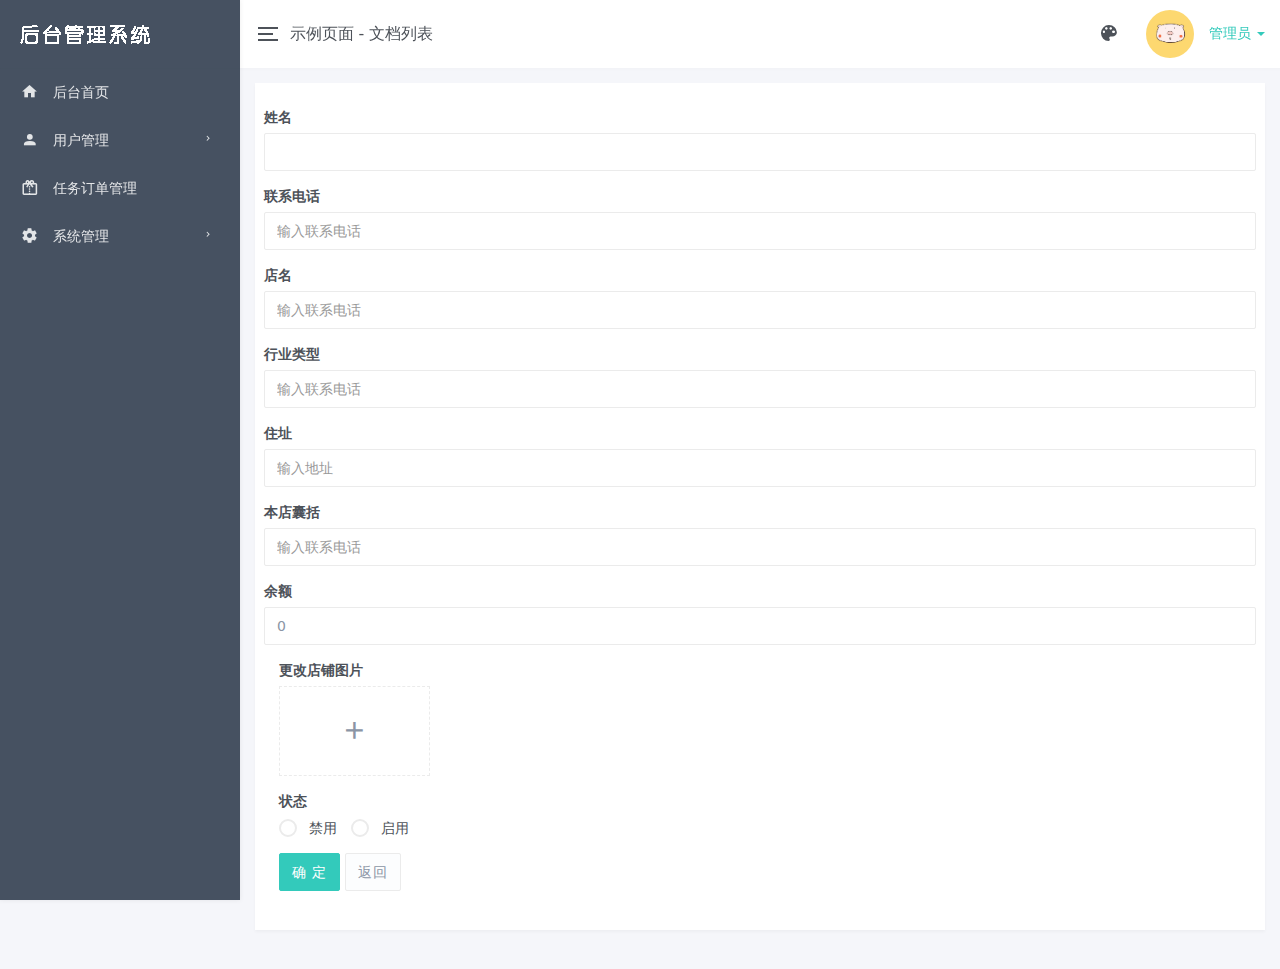
<file: src/main/webapp/admin/addMerchant.html>
<!DOCTYPE html>
<html lang="zh">
<head>
<meta charset="utf-8">
<meta name="viewport"
	content="width=device-width, initial-scale=1, maximum-scale=1, user-scalable=no" />
<title>快帮邦后台管理系统</title>
<link rel="icon" href="favicon.ico" type="image/ico">


<meta name="author" content="yinqi">
<link href="css/bootstrap.min.css" rel="stylesheet">
<link href="css/materialdesignicons.min.css" rel="stylesheet">
<!--标签插件-->
<link rel="stylesheet"
	href="js/jquery-tags-input/jquery.tagsinput.min.css">
<!-- 大图预览 -->
<link rel="stylesheet" href="css/zoomify.min.css">
<link href="css/style.css" rel="stylesheet">
</head>

<body data-logobg="color_8" data-sidebarbg="color_8">
	<div class="lyear-layout-web">
		<div class="lyear-layout-container" id="vue-model">
			<!--左侧导航-->
			<aside class="lyear-layout-sidebar">

				<!-- logo -->
				<div id="logo" class="sidebar-header">
					<a href="index.html"><img src="images/logo-sidebar.png"
						title="LightYear" alt="LightYear" /></a>
				</div>
				<div class="lyear-layout-sidebar-scroll">

					<nav class="sidebar-main">
          <ul class="nav nav-drawer">
			<li class="nav-item"><a href="index.html"><i
			class="mdi mdi-home"></i> 后台首页</a></li>
			
			<li class="nav-item nav-item-has-subnav">
				<a href="javascript:void(0)"><i class="mdi mdi-account"></i> 用户管理</a>
				<ul class="nav nav-subnav">
					<li class="active"><a href="userManager.html">普通用户</a></li>
					<li><a href="shopManager.html">服务商</a></li>
				</ul>
			</li>
			<li class="nav-item"><a href="order.html"><i class="mdi mdi-paper-cut-vertical"></i> 任务订单管理</a></li>
			<li class="nav-item nav-item-has-subnav">
				<a href="javascript:void(0)"><i class="mdi mdi-settings"></i> 系统管理</a>
				<ul class="nav nav-subnav">
					<li class="active"><a href="403.html">403页面</a></li>
					<li><a href="404.html">404页面</a></li>
					<li><a href="500.html">500页面</a></li>
				</ul>
			</li>
							
		 </ul>
        </nav>
					
				</div>

			</aside>
			<!--End 左侧导航-->

			<!--头部信息-->
			<header class="lyear-layout-header">

				<nav class="navbar navbar-default">
					<div class="topbar">

						<div class="topbar-left">
							<div class="lyear-aside-toggler">
								<span class="lyear-toggler-bar"></span> <span
									class="lyear-toggler-bar"></span> <span
									class="lyear-toggler-bar"></span>
							</div>
							<span class="navbar-page-title"> 示例页面 - 文档列表 </span>
						</div>

						<ul class="topbar-right">
							<li class="dropdown dropdown-profile"><a
								href="javascript:void(0)" data-toggle="dropdown"> <img
									class="img-avatar img-avatar-48 m-r-10"
									src="images/users/avatar.jpg" alt="管理员" /> <span>管理员 <span
										class="caret"></span></span>
							</a>
								<ul class="dropdown-menu dropdown-menu-right">
									<li><a href="personalInfo.html"><i
											class="mdi mdi-account"></i> 个人信息</a></li>
									<li><a href="edit_pwd.html"><i
											class="mdi mdi-lock-outline"></i> 修改密码</a></li>
									<li><a href="javascript:void(0)"><i
											class="mdi mdi-delete"></i> 清空缓存</a></li>
									<li class="divider"></li>
									<li><a href="pages_login.html"><i
											class="mdi mdi-logout-variant"></i> 退出登录</a></li>
								</ul></li>
							<!--切换主题配色-->
							<li class="dropdown dropdown-skin"><span
								data-toggle="dropdown" class="icon-palette"><i
									class="mdi mdi-palette"></i></span>
								<ul class="dropdown-menu dropdown-menu-right"
									data-stopPropagation="true">
									<li class="drop-title"><p>主题</p></li>
									<li class="drop-skin-li clearfix"><span class="inverse">
											<input type="radio" name="site_theme" value="default"
											id="site_theme_1" checked> <label for="site_theme_1"></label>
									</span> <span> <input type="radio" name="site_theme"
											value="dark" id="site_theme_2"> <label
											for="site_theme_2"></label>
									</span> <span> <input type="radio" name="site_theme"
											value="translucent" id="site_theme_3"> <label
											for="site_theme_3"></label>
									</span></li>
									<li class="drop-title"><p>LOGO</p></li>
									<li class="drop-skin-li clearfix"><span class="inverse">
											<input type="radio" name="logo_bg" value="default"
											id="logo_bg_1" checked> <label for="logo_bg_1"></label>
									</span> <span> <input type="radio" name="logo_bg"
											value="color_2" id="logo_bg_2"> <label
											for="logo_bg_2"></label>
									</span> <span> <input type="radio" name="logo_bg"
											value="color_3" id="logo_bg_3"> <label
											for="logo_bg_3"></label>
									</span> <span> <input type="radio" name="logo_bg"
											value="color_4" id="logo_bg_4"> <label
											for="logo_bg_4"></label>
									</span> <span> <input type="radio" name="logo_bg"
											value="color_5" id="logo_bg_5"> <label
											for="logo_bg_5"></label>
									</span> <span> <input type="radio" name="logo_bg"
											value="color_6" id="logo_bg_6"> <label
											for="logo_bg_6"></label>
									</span> <span> <input type="radio" name="logo_bg"
											value="color_7" id="logo_bg_7"> <label
											for="logo_bg_7"></label>
									</span> <span> <input type="radio" name="logo_bg"
											value="color_8" id="logo_bg_8"> <label
											for="logo_bg_8"></label>
									</span></li>
									<li class="drop-title"><p>头部</p></li>
									<li class="drop-skin-li clearfix"><span class="inverse">
											<input type="radio" name="header_bg" value="default"
											id="header_bg_1" checked> <label for="header_bg_1"></label>
									</span> <span> <input type="radio" name="header_bg"
											value="color_2" id="header_bg_2"> <label
											for="header_bg_2"></label>
									</span> <span> <input type="radio" name="header_bg"
											value="color_3" id="header_bg_3"> <label
											for="header_bg_3"></label>
									</span> <span> <input type="radio" name="header_bg"
											value="color_4" id="header_bg_4"> <label
											for="header_bg_4"></label>
									</span> <span> <input type="radio" name="header_bg"
											value="color_5" id="header_bg_5"> <label
											for="header_bg_5"></label>
									</span> <span> <input type="radio" name="header_bg"
											value="color_6" id="header_bg_6"> <label
											for="header_bg_6"></label>
									</span> <span> <input type="radio" name="header_bg"
											value="color_7" id="header_bg_7"> <label
											for="header_bg_7"></label>
									</span> <span> <input type="radio" name="header_bg"
											value="color_8" id="header_bg_8"> <label
											for="header_bg_8"></label>
									</span></li>
									<li class="drop-title"><p>侧边栏</p></li>
									<li class="drop-skin-li clearfix"><span class="inverse">
											<input type="radio" name="sidebar_bg" value="default"
											id="sidebar_bg_1" checked> <label for="sidebar_bg_1"></label>
									</span> <span> <input type="radio" name="sidebar_bg"
											value="color_2" id="sidebar_bg_2"> <label
											for="sidebar_bg_2"></label>
									</span> <span> <input type="radio" name="sidebar_bg"
											value="color_3" id="sidebar_bg_3"> <label
											for="sidebar_bg_3"></label>
									</span> <span> <input type="radio" name="sidebar_bg"
											value="color_4" id="sidebar_bg_4"> <label
											for="sidebar_bg_4"></label>
									</span> <span> <input type="radio" name="sidebar_bg"
											value="color_5" id="sidebar_bg_5"> <label
											for="sidebar_bg_5"></label>
									</span> <span> <input type="radio" name="sidebar_bg"
											value="color_6" id="sidebar_bg_6"> <label
											for="sidebar_bg_6"></label>
									</span> <span> <input type="radio" name="sidebar_bg"
											value="color_7" id="sidebar_bg_7"> <label
											for="sidebar_bg_7"></label>
									</span> <span> <input type="radio" name="sidebar_bg"
											value="color_8" id="sidebar_bg_8"> <label
											for="sidebar_bg_8"></label>
									</span></li>
								</ul></li>
							<!--切换主题配色-->
						</ul>

					</div>
				</nav>

			</header>
			<!--End 头部信息-->

			<!--页面主要内容-->
			<main class="lyear-layout-content">

			<div class="container-fluid">

				<div class="row">
					<div class="col-lg-12">
						<div class="card">
							<div class="card-body">
								<form @submit.prevent="submit" class="row">
									<div class="form-group">
                    					<label for="name">姓名</label>
                    					<input type="text" class="form-control" name="name" id="name" v-model="swiperDetail.name"  />
                  					</div>
									<div class="form-group">
                    					<label for="phone">联系电话</label>
                    					<input type="text" class="form-control" name="phone" id="phone" placeholder="输入联系电话" v-model="swiperDetail.phone">
                  					</div>
									<div class="form-group">
										<label for="title">店名</label>
										<input type="text" class="form-control" name="title" id="title" placeholder="输入联系电话" v-model="swiperDetail.title">
									</div>
									<div class="form-group">
										<label for="type">行业类型</label>
										<input type="text" class="form-control" name="type" id="type" placeholder="输入联系电话" v-model="swiperDetail.type">
									</div>
                  					<div class="form-group">
                    					<label for="address">住址</label>
                    					<input type="text" class="form-control" name="address" id="address" placeholder="输入地址" v-model="swiperDetail.address">
                  					</div>
									<div class="form-group">
										<label for="industry">本店囊括</label>
										<input type="text" class="form-control" name="industry" id="industry" placeholder="输入联系电话" v-model="swiperDetail.industry">
									</div>
									<div class="form-group">
										<label for="balance">余额</label>
										<input type="text" class="form-control" name="balance" id="balance" placeholder="输入联系电话" v-model="swiperDetail.balance">
									</div>
									<div class="form-group col-md-12">
										<label>更改店铺图片</label>
										<div class="form-controls">
											<ul class="list-inline clearfix lyear-uploads-pic"
												style="min-height: 90px;">
												<li v-if="imgSrc" class="col-xs-4 col-sm-3 col-md-2">
													<figure class="zoomify">
														<img v-bind:src="imgSrc">
														<figcaption v-if="!isZoom">
															<a class="btn btn-round btn-square btn-primary"
																@click="viewImg"><i class="mdi mdi-eye"></i></a> <a
																class="btn btn-round btn-square btn-danger"
																@click="delImg"><i class="mdi mdi-delete"></i></a>
														</figcaption>
													</figure>
												</li>
												<li class="col-xs-4 col-sm-3 col-md-2"><a
													class="pic-add" id="add-pic-btn" title="点击上传"
													@click="addImg"> <input type="file"
														style="display: none;" id="fileInput"
														@change="inputChange" />
												</a></li>
											</ul>
										</div>
									</div>
									<div class="form-group col-md-12">
										<label for="status">状态</label>
										<div class="clearfix">
											<label class="lyear-radio radio-inline radio-primary">
												<input type="radio" name="status" value="0"
												v-model="swiperDetail.state"><span>禁用</span>
											</label> <label class="lyear-radio radio-inline radio-primary">
												<input type="radio" name="status" value="1" checked
												v-model="swiperDetail.state"><span>启用</span>
											</label>
										</div>
									</div>
									<div class="form-group col-md-12">
										<button type="submit" class="btn btn-primary ajax-post">确
											定</button>
										<button type="button" class="btn btn-default"
											onclick="javascript:history.back(-1);return false;">返回</button>
									</div>
								</form>
							</div>
						</div>
					</div>

				</div>

			</div>

			</main>
			<!--End 页面主要内容-->
		</div>
	</div>

	<script type="text/javascript" src="js/jquery.min.js"></script>
	<script type="text/javascript" src="js/bootstrap.min.js"></script>
	<script type="text/javascript" src="js/perfect-scrollbar.min.js"></script>
	<!--标签插件-->
	<script src="js/jquery-tags-input/jquery.tagsinput.min.js"></script>
	<script type="text/javascript" src="js/main.js"></script>
	<script type="text/javascript" src="js/vue.js"></script>
	<!-- 网络请求 -->
	<script type="text/javascript" src="js/axios.js"></script>
	<!-- 参数处理JS，与axios配合使用 -->
	<script type="text/javascript" src="js/qs.js"></script>
	<!-- 页面加载显示 -->
	<script type="text/javascript" src="js/lightyear.js"></script>
	<!-- 消息提示JS -->
	<script src="js/bootstrap-notify.min.js"></script>
	<!-- 图片预览JS -->
	<script type="text/javascript" src="js/zoomify.min.js"></script>
	<!-- 七牛云JS -->
	<script type="text/javascript" src="js/qiniu.min.js"></script>

	<!-- 网络版js（备用） -->
	<!-- <script src="https://unpkg.com/axios/dist/axios.min.js"></script>
	<script src="https://cdn.bootcss.com/qs/6.5.1/qs.min.js"></script> -->
	
	<script type="text/javascript">
	// 页面内容加载完成前调用
	window.onload = function(){
		var type = GetRequest()['type'];
		if(type == 'edit'){
			var id = GetRequest()['id'];
			myVue.title = '编辑详情';
			myVue.swiperDetail.id = id;
			getDetail(id);
		}else{
			myVue.title = '新增详情';
		}
		myVue.type = type;
	}
	
	var myVue = new Vue({
		el : '#vue-model',		// 作用域，绑定页面中标签的id，则此标签为myVue的作用域
		data : {				// 在作用域中可绑定的数据
			title: '',
			swiperDetail: {
				name:'',
				phone: '',
				title: '',
				type: '',
				address: '',
				industry: '',
				balance:0
			},
			file: null,
			isZoom: false,	// 图片是否被放大
			imgSrc: ''		// 图片显示url，原始url拼接参数
		},
		methods : {				// 在作用域中可绑定的方法
			addImg(){		// 点击添加图片
				$('#fileInput').click();	// 触发隐藏的file文本框
			},
			
			inputChange(){	 // 监听file文本框
				var fileInput = document.getElementById('fileInput');
				console.log(fileInput.files)
				if (fileInput.files[0]) {	// input中添加了图片
				    var imgUrl = window.URL.createObjectURL(fileInput.files[0]); // 将文件生成url
				    this.imgSrc = imgUrl;
				    this.file = fileInput.files[0];		// 保存临时文件，此文件将上传到七牛云
				}
			},
			
			viewImg(){		// 查看大图
				$('.zoomify').zoomify('zoomIn');
				// 监听放大图片、缩小图片事件
				$('.zoomify').zoomify().on({
					'zoom-in-complete.zoomify': function() {
						myVue.isZoom = true;
					},
					'zoom-out-complete.zoomify': function() {
						myVue.isZoom = false;
					}
				})
			},
			
			delImg(){		// 删除预览图片
				$('.zoomify').zoomify('zoomOut');	// 防止先缩放图片后，再删除图片时出现灰色遮罩层
				this.imgSrc = '';		// 删除预览图资源
				var fileInput = document.getElementById('fileInput');
				fileInput.value = '';	// 删除隐藏文件框资源
			},
			
			submit(){		// 提交保存：新增/编辑
				if(!this.imgSrc){
					lightyear.notify('至少上传一张图片~', 'warning', 1500, 'mdi mdi-emoticon-happy', 'bottom', 'center');
					return;
				}
				lightyear.loading('show');
				var file = this.file;
				var key = '';
				if(myVue.type == 'add'){	// 新增轮播图时，用新生成的key获取token，并上传
					key = 'appIndex' + new Date().valueOf() + '.png';
				}else{		// 编辑轮播图时，用原图片的key
					var imgUrl = myVue.swiperDetail.img;
					key = 'image/upload/'+myVue.swiperDetail.id+imgUrl.slice(imgUrl.lastIndexOf('/')+1);
				}
				if(file){		// 如已添加图片，先上传图片
					// 1.从服务端获取token
					axios({
						method: 'post',
						url: '/kbb/GetQiniuToken',
						headers:{'content-type': 'application/x-www-form-urlencoded'},
						data: Qs.stringify({key: key})	
					}).then((response)=>{
						// 2.上传图片到七牛
						console.log(response.data);
						var token = response.data.data.token;
						uploadQiniu(file, key , token)
					}).catch((error)=>{
						console.log(error);
					})
				}else{			// 如编辑详情时没有修改图片，则只更新其他数据
					updateSwiper();
				}
			}
		}
	});
	
	function getDetail(id){
		axios({
			method: 'post',
			url: '/kbb/Merchant',
			headers:{'content-type': 'application/x-www-form-urlencoded'},
			data: Qs.stringify({id:id})	
		}).then((response)=>{
			lightyear.loading('hide');
			myVue.swiperDetail = response.data[0];
			myVue.imgSrc = response.data[0].img;
		}).catch((error)=>{
			lightyear.loading('hide');
			console.log(error);
		})
	}
	
	function uploadQiniu(file, key, token){
		var config = {
			// 上传域名区域，z0指华东地区
			region: qiniu.region.z0
		};
		var putExtra = {
			// 限制上传文件类型
			mimeType: ["image/png", "image/jpeg", "image/gif"]
		};
		var observe = {
			next (res) {	// 上传中
			    console.log('当前上传进度，范围：0～100：' + res.total.percent);
			},error (err) {	// 上传错误
			    console.log(err.message)
			},complete (res) {	// 上传完成，上传成功后返回key和 hash
				myVue.swiperDetail.img = 'http://qbboxshzh.bkt.clouddn.com/' + res.key;		// 设置图片地址为七牛空间的真实url
				myVue.imgSrc = 'http://qbboxshzh.bkt.clouddn.com/' + res.key + '?a=' + new Date().valueOf();	// 拼接参数，去除缓存
				updateSwiper();
			}
		};
		var observable = qiniu.upload(file, key, token, putExtra, config);
		var subscription = observable.subscribe(observe);
	}
	
	function updateSwiper(){
		var url = '';
		if(myVue.type == 'add'){
			url = '/17JkCourseWeb/addAppIndex?type=top'
		}else{
			url = '/kbb/UpdateAdminMerchant'
		}
		axios({
			method: 'post',
			url: url,
			headers:{'content-type': 'application/x-www-form-urlencoded'},
			data: Qs.stringify(myVue.swiperDetail)	
		}).then((response)=>{
			lightyear.loading('hide');
			lightyear.notify('添加成功，页面即将自动跳转~', 'success', 2000, 'mdi mdi-emoticon-happy', 'bottom', 'center');
			// 通知上一个页面刷新
			sessionStorage.setItem('refresh', 'true');
			// 返回上一个页面
			history.go(-1);
		}).catch((error)=>{
			lightyear.loading('hide');
			console.log(error);
		})
	}
	
	// 读取在window.location.href中的参数
	function GetRequest() {
		var url = location.search; //获取url中"?"符后的字串   
		var theRequest = new Object();
		if (url.indexOf("?") != -1) {
			var str = url.substr(1);
			strs = str.split("&");
			for (var i = 0; i < strs.length; i++) {
				theRequest[strs[i].split("=")[0]] = unescape(strs[i].split("=")[1]);
			}
		}
		return theRequest;
	}
	</script>
</body>
</html>
</file>
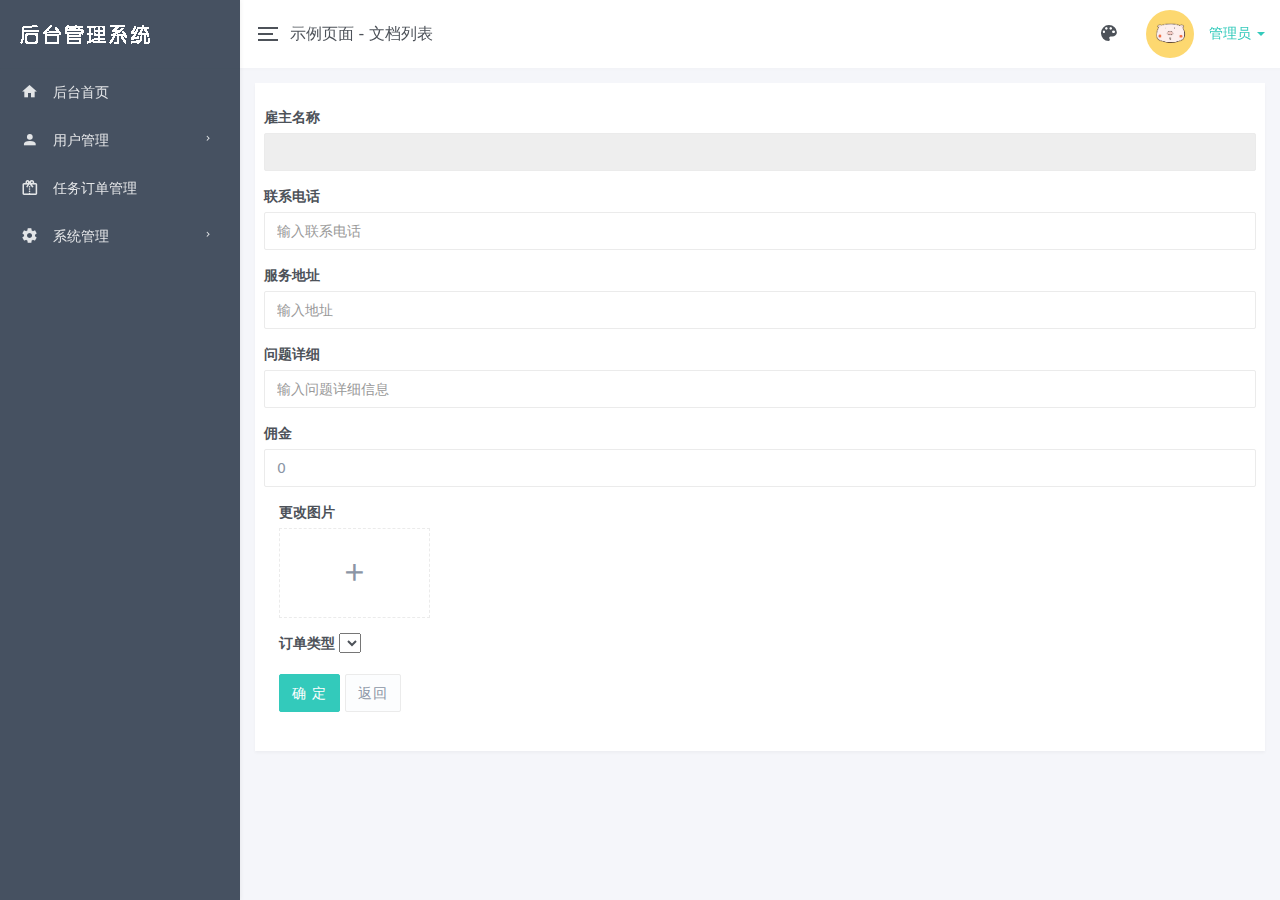
<file: src/main/webapp/admin/addOrder.html>
<!DOCTYPE html>
<html lang="zh">
<head>
<meta charset="utf-8">
<meta name="viewport"
	content="width=device-width, initial-scale=1, maximum-scale=1, user-scalable=no" />
<title>快帮邦后台管理系统</title>
<link rel="icon" href="favicon.ico" type="image/ico">


<meta name="author" content="yinqi">
<link href="css/bootstrap.min.css" rel="stylesheet">
<link href="css/materialdesignicons.min.css" rel="stylesheet">
<!--标签插件-->
<link rel="stylesheet"
	href="js/jquery-tags-input/jquery.tagsinput.min.css">
<!-- 大图预览 -->
<link rel="stylesheet" href="css/zoomify.min.css">
<link href="css/style.css" rel="stylesheet">
</head>

<body data-logobg="color_8" data-sidebarbg="color_8">
	<div class="lyear-layout-web">
		<div class="lyear-layout-container" id="vue-model">
			<!--左侧导航-->
			<aside class="lyear-layout-sidebar">

				<!-- logo -->
				<div id="logo" class="sidebar-header">
					<a href="index.html"><img src="images/logo-sidebar.png"
						title="LightYear" alt="LightYear" /></a>
				</div>
				<div class="lyear-layout-sidebar-scroll">

					<nav class="sidebar-main">
          <ul class="nav nav-drawer">
			<li class="nav-item"><a href="index.html"><i
			class="mdi mdi-home"></i> 后台首页</a></li>
			
			<li class="nav-item nav-item-has-subnav">
				<a href="javascript:void(0)"><i class="mdi mdi-account"></i> 用户管理</a>
				<ul class="nav nav-subnav">
					<li class="active"><a href="userManager.html">普通用户</a></li>
					<li><a href="shopManager.html">服务商</a></li>
				</ul>
			</li>
			<li class="nav-item"><a href="order.html"><i class="mdi mdi-paper-cut-vertical"></i> 任务订单管理</a></li>
			<li class="nav-item nav-item-has-subnav">
				<a href="javascript:void(0)"><i class="mdi mdi-settings"></i> 系统管理</a>
				<ul class="nav nav-subnav">
					<li class="active"><a href="403.html">403页面</a></li>
					<li><a href="404.html">404页面</a></li>
					<li><a href="500.html">500页面</a></li>
				</ul>
			</li>
							
		 </ul>
        </nav>
					
				</div>

			</aside>
			<!--End 左侧导航-->

			<!--头部信息-->
			<header class="lyear-layout-header">

				<nav class="navbar navbar-default">
					<div class="topbar">

						<div class="topbar-left">
							<div class="lyear-aside-toggler">
								<span class="lyear-toggler-bar"></span> <span
									class="lyear-toggler-bar"></span> <span
									class="lyear-toggler-bar"></span>
							</div>
							<span class="navbar-page-title"> 示例页面 - 文档列表 </span>
						</div>

						<ul class="topbar-right">
							<li class="dropdown dropdown-profile"><a
								href="javascript:void(0)" data-toggle="dropdown"> <img
									class="img-avatar img-avatar-48 m-r-10"
									src="images/users/avatar.jpg" alt="管理员" /> <span>管理员 <span
										class="caret"></span></span>
							</a>
								<ul class="dropdown-menu dropdown-menu-right">
									<li><a href="personalInfo.html"><i
											class="mdi mdi-account"></i> 个人信息</a></li>
									<li><a href="edit_pwd.html"><i
											class="mdi mdi-lock-outline"></i> 修改密码</a></li>
									<li><a href="javascript:void(0)"><i
											class="mdi mdi-delete"></i> 清空缓存</a></li>
									<li class="divider"></li>
									<li><a href="pages_login.html"><i
											class="mdi mdi-logout-variant"></i> 退出登录</a></li>
								</ul></li>
							<!--切换主题配色-->
							<li class="dropdown dropdown-skin"><span
								data-toggle="dropdown" class="icon-palette"><i
									class="mdi mdi-palette"></i></span>
								<ul class="dropdown-menu dropdown-menu-right"
									data-stopPropagation="true">
									<li class="drop-title"><p>主题</p></li>
									<li class="drop-skin-li clearfix"><span class="inverse">
											<input type="radio" name="site_theme" value="default"
											id="site_theme_1" checked> <label for="site_theme_1"></label>
									</span> <span> <input type="radio" name="site_theme"
											value="dark" id="site_theme_2"> <label
											for="site_theme_2"></label>
									</span> <span> <input type="radio" name="site_theme"
											value="translucent" id="site_theme_3"> <label
											for="site_theme_3"></label>
									</span></li>
									<li class="drop-title"><p>LOGO</p></li>
									<li class="drop-skin-li clearfix"><span class="inverse">
											<input type="radio" name="logo_bg" value="default"
											id="logo_bg_1" checked> <label for="logo_bg_1"></label>
									</span> <span> <input type="radio" name="logo_bg"
											value="color_2" id="logo_bg_2"> <label
											for="logo_bg_2"></label>
									</span> <span> <input type="radio" name="logo_bg"
											value="color_3" id="logo_bg_3"> <label
											for="logo_bg_3"></label>
									</span> <span> <input type="radio" name="logo_bg"
											value="color_4" id="logo_bg_4"> <label
											for="logo_bg_4"></label>
									</span> <span> <input type="radio" name="logo_bg"
											value="color_5" id="logo_bg_5"> <label
											for="logo_bg_5"></label>
									</span> <span> <input type="radio" name="logo_bg"
											value="color_6" id="logo_bg_6"> <label
											for="logo_bg_6"></label>
									</span> <span> <input type="radio" name="logo_bg"
											value="color_7" id="logo_bg_7"> <label
											for="logo_bg_7"></label>
									</span> <span> <input type="radio" name="logo_bg"
											value="color_8" id="logo_bg_8"> <label
											for="logo_bg_8"></label>
									</span></li>
									<li class="drop-title"><p>头部</p></li>
									<li class="drop-skin-li clearfix"><span class="inverse">
											<input type="radio" name="header_bg" value="default"
											id="header_bg_1" checked> <label for="header_bg_1"></label>
									</span> <span> <input type="radio" name="header_bg"
											value="color_2" id="header_bg_2"> <label
											for="header_bg_2"></label>
									</span> <span> <input type="radio" name="header_bg"
											value="color_3" id="header_bg_3"> <label
											for="header_bg_3"></label>
									</span> <span> <input type="radio" name="header_bg"
											value="color_4" id="header_bg_4"> <label
											for="header_bg_4"></label>
									</span> <span> <input type="radio" name="header_bg"
											value="color_5" id="header_bg_5"> <label
											for="header_bg_5"></label>
									</span> <span> <input type="radio" name="header_bg"
											value="color_6" id="header_bg_6"> <label
											for="header_bg_6"></label>
									</span> <span> <input type="radio" name="header_bg"
											value="color_7" id="header_bg_7"> <label
											for="header_bg_7"></label>
									</span> <span> <input type="radio" name="header_bg"
											value="color_8" id="header_bg_8"> <label
											for="header_bg_8"></label>
									</span></li>
									<li class="drop-title"><p>侧边栏</p></li>
									<li class="drop-skin-li clearfix"><span class="inverse">
											<input type="radio" name="sidebar_bg" value="default"
											id="sidebar_bg_1" checked> <label for="sidebar_bg_1"></label>
									</span> <span> <input type="radio" name="sidebar_bg"
											value="color_2" id="sidebar_bg_2"> <label
											for="sidebar_bg_2"></label>
									</span> <span> <input type="radio" name="sidebar_bg"
											value="color_3" id="sidebar_bg_3"> <label
											for="sidebar_bg_3"></label>
									</span> <span> <input type="radio" name="sidebar_bg"
											value="color_4" id="sidebar_bg_4"> <label
											for="sidebar_bg_4"></label>
									</span> <span> <input type="radio" name="sidebar_bg"
											value="color_5" id="sidebar_bg_5"> <label
											for="sidebar_bg_5"></label>
									</span> <span> <input type="radio" name="sidebar_bg"
											value="color_6" id="sidebar_bg_6"> <label
											for="sidebar_bg_6"></label>
									</span> <span> <input type="radio" name="sidebar_bg"
											value="color_7" id="sidebar_bg_7"> <label
											for="sidebar_bg_7"></label>
									</span> <span> <input type="radio" name="sidebar_bg"
											value="color_8" id="sidebar_bg_8"> <label
											for="sidebar_bg_8"></label>
									</span></li>
								</ul></li>
							<!--切换主题配色-->
						</ul>

					</div>
				</nav>

			</header>
			<!--End 头部信息-->

			<!--页面主要内容-->
			<main class="lyear-layout-content">

			<div class="container-fluid">

				<div class="row">
					<div class="col-lg-12">
						<div class="card">
							<div class="card-body">
								<form @submit.prevent="submit" class="row">
									<div class="form-group">
                    					<label for="username">雇主名称</label>
                    					<input type="text" class="form-control" name="username" id="username" readonly="readonly" v-model="swiperDetail.user"  />
                  					</div>
									<div class="form-group">
                    					<label for="phone">联系电话</label>
                    					<input type="text" class="form-control" name="phone" id="phone" placeholder="输入联系电话" v-model="swiperDetail.phone">
                  					</div>
                  					<div class="form-group">
                    					<label for="address">服务地址</label>
                    					<input type="text" class="form-control" name="address" id="address" placeholder="输入地址" v-model="swiperDetail.address">
                  					</div>
									<div class="form-group">
										<label for="describe">问题详细</label>
										<input type="text" class="form-control" name="describe" id="describe" placeholder="输入问题详细信息" v-model="swiperDetail.describe">
									</div>
									<div class="form-group">
										<label for="money">佣金</label>
										<input type="text" class="form-control" name="money" id="money" placeholder="输入问题详细信息" v-model="swiperDetail.money">
									</div>

									<div class="form-group col-md-12">
										<label>更改图片</label>
										<div class="form-controls">
											<ul class="list-inline clearfix lyear-uploads-pic"
												style="min-height: 90px;">
												<li v-if="imgSrc" class="col-xs-4 col-sm-3 col-md-2">
													<figure class="zoomify">
														<img v-bind:src="imgSrc">
														<figcaption v-if="!isZoom">
															<a class="btn btn-round btn-square btn-primary"
																@click="viewImg"><i class="mdi mdi-eye"></i></a> <a
																class="btn btn-round btn-square btn-danger"
																@click="delImg"><i class="mdi mdi-delete"></i></a>
														</figcaption>
													</figure>
												</li>
												<li class="col-xs-4 col-sm-3 col-md-2"><a
													class="pic-add" id="add-pic-btn" title="点击上传"
													@click="addImg"> <input type="file"
														style="display: none;" id="fileInput"
														@change="inputChange" />
												</a></li>
											</ul>
										</div>
									</div>
									<div class="form-group col-md-12">
										<label for="type">订单类型</label>
											<select name="public-choice" v-model="swiperDetail.type" id="type">
												<option :value="coupon.id" v-for="coupon in couponList" >{{coupon.type}}</option>
											</select>
									</div>
									<div class="form-group col-md-12">
										<button type="submit" class="btn btn-primary ajax-post">确
											定</button>
										<button type="button" class="btn btn-default"
											onclick="javascript:history.back(-1);return false;">返回</button>
									</div>
								</form>
							</div>
						</div>
					</div>

				</div>

			</div>

			</main>
			<!--End 页面主要内容-->
		</div>
	</div>

	<script type="text/javascript" src="js/jquery.min.js"></script>
	<script type="text/javascript" src="js/bootstrap.min.js"></script>
	<script type="text/javascript" src="js/perfect-scrollbar.min.js"></script>
	<!--标签插件-->
	<script src="js/jquery-tags-input/jquery.tagsinput.min.js"></script>
	<script type="text/javascript" src="js/main.js"></script>
	<script type="text/javascript" src="js/vue.js"></script>
	<!-- 网络请求 -->
	<script type="text/javascript" src="js/axios.js"></script>
	<!-- 参数处理JS，与axios配合使用 -->
	<script type="text/javascript" src="js/qs.js"></script>
	<!-- 页面加载显示 -->
	<script type="text/javascript" src="js/lightyear.js"></script>
	<!-- 消息提示JS -->
	<script src="js/bootstrap-notify.min.js"></script>
	<!-- 图片预览JS -->
	<script type="text/javascript" src="js/zoomify.min.js"></script>
	<!-- 七牛云JS -->
	<script type="text/javascript" src="js/qiniu.min.js"></script>

	<!-- 网络版js（备用） -->
	<!-- <script src="https://unpkg.com/axios/dist/axios.min.js"></script>
	<script src="https://cdn.bootcss.com/qs/6.5.1/qs.min.js"></script> -->
	
	<script type="text/javascript">
	// 页面内容加载完成前调用
	window.onload = function(){
		var type = GetRequest()['type'];
		if(type == 'edit'){
			var id = GetRequest()['id'];
			myVue.title = '编辑详情';
			myVue.swiperDetail.id = id;
			getOrderTypeAll();
			getDetail(id);
		}else{
			myVue.title = '新增详情';
		}
		myVue.type = type;
	}
	
	var myVue = new Vue({
		el : '#vue-model',		// 作用域，绑定页面中标签的id，则此标签为myVue的作用域
		data : {				// 在作用域中可绑定的数据
			title: '',
			swiperDetail: {
				user:'',
				phone: '',
				address: '',
				describe: '',
				money: 0,
				img_1: '',
				type: '0'
			},
			type:null,
			couponList:[
			],

			file: null,
			isZoom: false,	// 图片是否被放大
			imgSrc: ''		// 图片显示url，原始url拼接参数
		},
		methods : {				// 在作用域中可绑定的方法
			addImg(){		// 点击添加图片
				$('#fileInput').click();	// 触发隐藏的file文本框
			},
			
			inputChange(){	 // 监听file文本框
				var fileInput = document.getElementById('fileInput');
				console.log(fileInput.files)
				if (fileInput.files[0]) {	// input中添加了图片
				    var imgUrl = window.URL.createObjectURL(fileInput.files[0]); // 将文件生成url
				    this.imgSrc = imgUrl;
				    this.file = fileInput.files[0];		// 保存临时文件，此文件将上传到七牛云
				}
			},
			
			viewImg(){		// 查看大图
				$('.zoomify').zoomify('zoomIn');
				// 监听放大图片、缩小图片事件
				$('.zoomify').zoomify().on({
					'zoom-in-complete.zoomify': function() {
						myVue.isZoom = true;
					},
					'zoom-out-complete.zoomify': function() {
						myVue.isZoom = false;
					}
				})
			},
			
			delImg(){		// 删除预览图片
				$('.zoomify').zoomify('zoomOut');	// 防止先缩放图片后，再删除图片时出现灰色遮罩层
				this.imgSrc = '';		// 删除预览图资源
				var fileInput = document.getElementById('fileInput');
				fileInput.value = '';	// 删除隐藏文件框资源
			},
			
			submit(){		// 提交保存：新增/编辑

				lightyear.loading('show');
							// 如编辑详情时没有修改图片，则只更新其他数据
				updateSwiper();

			}
		}
	});
	function getOrderTypeAll() {
		axios({
			method: 'get',
			url: '/kbb/GetOrderTypeAll',
			headers:{'content-type': 'application/x-www-form-urlencoded'}
		}).then((response)=>{

			lightyear.loading('hide');
		console.log(response.data);
		myVue.couponList = response.data;
	}).catch((error)=>{
			lightyear.loading('hide');
		console.log(error);
	})
	}
	
	function getDetail(id){
		axios({
			method: 'post',
			url: '/kbb/orderDetail',
			headers:{'content-type': 'application/x-www-form-urlencoded'},
			data: Qs.stringify({id:id})	
		}).then((response)=>{

			lightyear.loading('hide');
			console.log(response.data[0]);
			myVue.swiperDetail = response.data[0];
			myVue.imgSrc = myVue.swiperDetail.img_1;
		}).catch((error)=>{
			lightyear.loading('hide');
			console.log(error);
		})
	}
	
	function uploadQiniu(file, key, token){
		var config = {
			// 上传域名区域，z0指华东地区
			region: qiniu.region.z0
		};
		var putExtra = {
			// 限制上传文件类型
			mimeType: ["image/png", "image/jpeg", "image/gif"]
		};
		var observe = {
			next (res) {	// 上传中
			    console.log('当前上传进度，范围：0～100：' + res.total.percent);
			},error (err) {	// 上传错误
			    console.log(err.message)
			},complete (res) {	// 上传完成，上传成功后返回key和 hash
				myVue.swiperDetail.imgUrl = 'http://qbboxshzh.bkt.clouddn.com/image/upload/' + res.key;		// 设置图片地址为七牛空间的真实url
				myVue.imgSrc = 'http://qbboxshzh.bkt.clouddn.com/image/upload/' + res.key + '?a=' + new Date().valueOf();	// 拼接参数，去除缓存
				updateSwiper();
			}
		};
		var observable = qiniu.upload(file, key, token, putExtra, config);
		var subscription = observable.subscribe(observe);
	}
	
	function updateSwiper(){
		var url = '';
		if(myVue.type == 'add'){
			url = '/17JkCourseWeb/addAppIndex?type=top'
		}else{
			url = '/kbb/UpdateOrder'
		}
		axios({
			method: 'post',
			url: url,
			headers:{'content-type': 'application/x-www-form-urlencoded'},
			data: Qs.stringify(myVue.swiperDetail)	
		}).then((response)=>{
			lightyear.loading('hide');
			lightyear.notify('添加成功，页面即将自动跳转~', 'success', 2000, 'mdi mdi-emoticon-happy', 'bottom', 'center');
			// 通知上一个页面刷新
			sessionStorage.setItem('refresh', 'true');
			// 返回上一个页面
			history.go(-1);
		}).catch((error)=>{
			lightyear.loading('hide');
			console.log(error);
		})
	}
	
	// 读取在window.location.href中的参数
	function GetRequest() {
		var url = location.search; //获取url中"?"符后的字串   
		var theRequest = new Object();
		if (url.indexOf("?") != -1) {
			var str = url.substr(1);
			strs = str.split("&");
			for (var i = 0; i < strs.length; i++) {
				theRequest[strs[i].split("=")[0]] = unescape(strs[i].split("=")[1]);
			}
		}
		return theRequest;
	}
	</script>
</body>
</html>
</file>
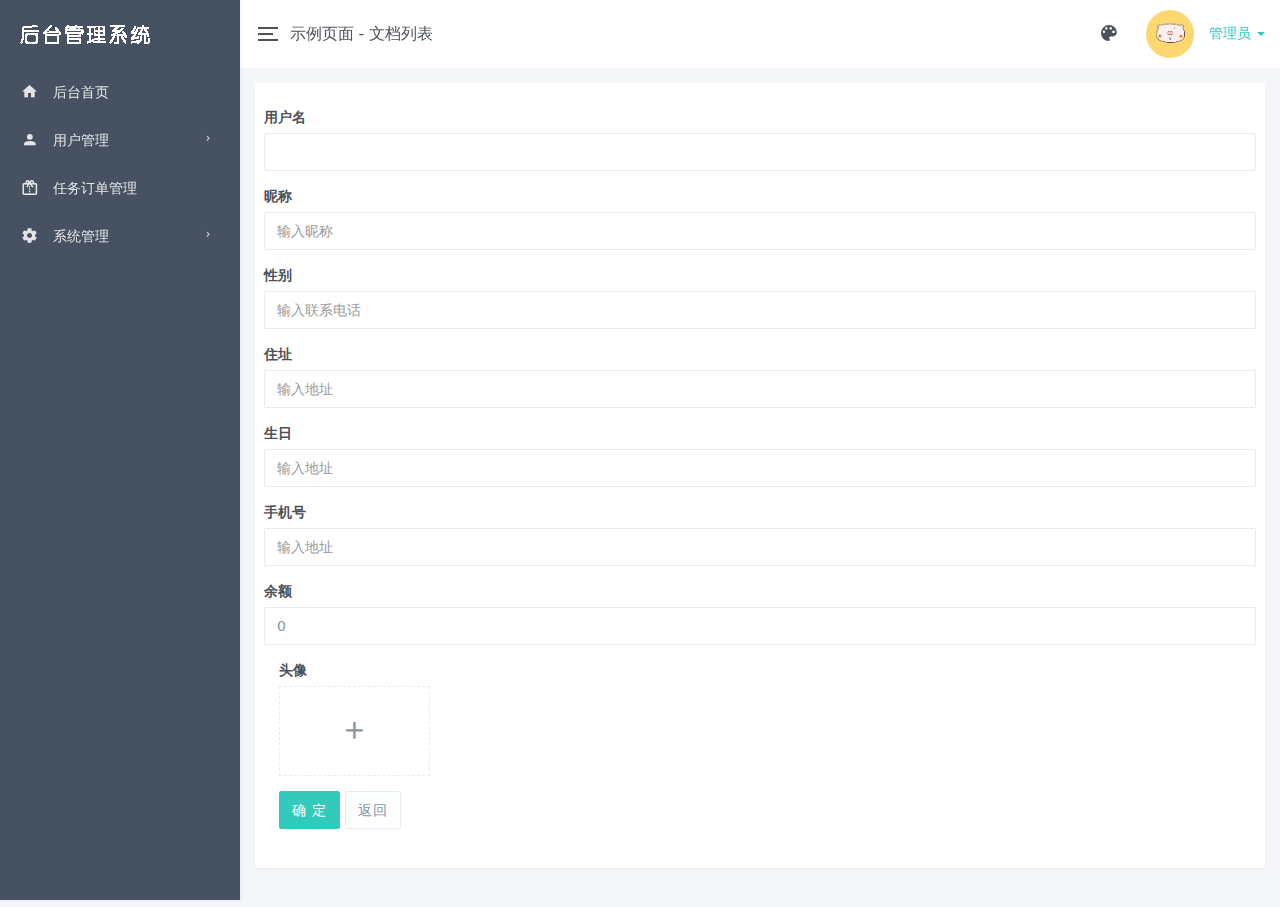
<file: src/main/webapp/admin/addUser.html>
﻿<!DOCTYPE html>
<html lang="zh">
<head>
<meta charset="utf-8">
<meta name="viewport"
	content="width=device-width, initial-scale=1, maximum-scale=1, user-scalable=no" />
<title>快帮邦后台管理系统</title>
<link rel="icon" href="favicon.ico" type="image/ico">


<meta name="author" content="yinqi">
<link href="css/bootstrap.min.css" rel="stylesheet">
<link href="css/materialdesignicons.min.css" rel="stylesheet">
<!--标签插件-->
<link rel="stylesheet"
	href="js/jquery-tags-input/jquery.tagsinput.min.css">
<!-- 大图预览 -->
<link rel="stylesheet" href="css/zoomify.min.css">
<link href="css/style.css" rel="stylesheet">
</head>

<body data-logobg="color_8" data-sidebarbg="color_8">
	<div class="lyear-layout-web">
		<div class="lyear-layout-container" id="vue-model">
			<!--左侧导航-->
			<aside class="lyear-layout-sidebar">

				<!-- logo -->
				<div id="logo" class="sidebar-header">
					<a href="index.html"><img src="images/logo-sidebar.png"
						title="LightYear" alt="LightYear" /></a>
				</div>
				<div class="lyear-layout-sidebar-scroll">

					<nav class="sidebar-main">
          <ul class="nav nav-drawer">
			<li class="nav-item"><a href="index.html"><i
			class="mdi mdi-home"></i> 后台首页</a></li>
			
			<li class="nav-item nav-item-has-subnav">
				<a href="javascript:void(0)"><i class="mdi mdi-account"></i> 用户管理</a>
				<ul class="nav nav-subnav">
					<li class="active"><a href="userManager.html">普通用户</a></li>
					<li><a href="shopManager.html">服务商</a></li>
				</ul>
			</li>
			<li class="nav-item"><a href="order.html"><i class="mdi mdi-paper-cut-vertical"></i> 任务订单管理</a></li>
			<li class="nav-item nav-item-has-subnav">
				<a href="javascript:void(0)"><i class="mdi mdi-settings"></i> 系统管理</a>
				<ul class="nav nav-subnav">
					<li class="active"><a href="403.html">403页面</a></li>
					<li><a href="404.html">404页面</a></li>
					<li><a href="500.html">500页面</a></li>
				</ul>
			</li>
							
		 </ul>
        </nav>
					
				</div>

			</aside>
			<!--End 左侧导航-->

			<!--头部信息-->
			<header class="lyear-layout-header">

				<nav class="navbar navbar-default">
					<div class="topbar">

						<div class="topbar-left">
							<div class="lyear-aside-toggler">
								<span class="lyear-toggler-bar"></span> <span
									class="lyear-toggler-bar"></span> <span
									class="lyear-toggler-bar"></span>
							</div>
							<span class="navbar-page-title"> 示例页面 - 文档列表 </span>
						</div>

						<ul class="topbar-right">
							<li class="dropdown dropdown-profile"><a
								href="javascript:void(0)" data-toggle="dropdown"> <img
									class="img-avatar img-avatar-48 m-r-10"
									src="images/users/avatar.jpg" alt="管理员" /> <span>管理员 <span
										class="caret"></span></span>
							</a>
								<ul class="dropdown-menu dropdown-menu-right">
									<li><a href="personalInfo.html"><i
											class="mdi mdi-account"></i> 个人信息</a></li>
									<li><a href="edit_pwd.html"><i
											class="mdi mdi-lock-outline"></i> 修改密码</a></li>
									<li><a href="javascript:void(0)"><i
											class="mdi mdi-delete"></i> 清空缓存</a></li>
									<li class="divider"></li>
									<li><a href="pages_login.html"><i
											class="mdi mdi-logout-variant"></i> 退出登录</a></li>
								</ul></li>
							<!--切换主题配色-->
							<li class="dropdown dropdown-skin"><span
								data-toggle="dropdown" class="icon-palette"><i
									class="mdi mdi-palette"></i></span>
								<ul class="dropdown-menu dropdown-menu-right"
									data-stopPropagation="true">
									<li class="drop-title"><p>主题</p></li>
									<li class="drop-skin-li clearfix"><span class="inverse">
											<input type="radio" name="site_theme" value="default"
											id="site_theme_1" checked> <label for="site_theme_1"></label>
									</span> <span> <input type="radio" name="site_theme"
											value="dark" id="site_theme_2"> <label
											for="site_theme_2"></label>
									</span> <span> <input type="radio" name="site_theme"
											value="translucent" id="site_theme_3"> <label
											for="site_theme_3"></label>
									</span></li>
									<li class="drop-title"><p>LOGO</p></li>
									<li class="drop-skin-li clearfix"><span class="inverse">
											<input type="radio" name="logo_bg" value="default"
											id="logo_bg_1" checked> <label for="logo_bg_1"></label>
									</span> <span> <input type="radio" name="logo_bg"
											value="color_2" id="logo_bg_2"> <label
											for="logo_bg_2"></label>
									</span> <span> <input type="radio" name="logo_bg"
											value="color_3" id="logo_bg_3"> <label
											for="logo_bg_3"></label>
									</span> <span> <input type="radio" name="logo_bg"
											value="color_4" id="logo_bg_4"> <label
											for="logo_bg_4"></label>
									</span> <span> <input type="radio" name="logo_bg"
											value="color_5" id="logo_bg_5"> <label
											for="logo_bg_5"></label>
									</span> <span> <input type="radio" name="logo_bg"
											value="color_6" id="logo_bg_6"> <label
											for="logo_bg_6"></label>
									</span> <span> <input type="radio" name="logo_bg"
											value="color_7" id="logo_bg_7"> <label
											for="logo_bg_7"></label>
									</span> <span> <input type="radio" name="logo_bg"
											value="color_8" id="logo_bg_8"> <label
											for="logo_bg_8"></label>
									</span></li>
									<li class="drop-title"><p>头部</p></li>
									<li class="drop-skin-li clearfix"><span class="inverse">
											<input type="radio" name="header_bg" value="default"
											id="header_bg_1" checked> <label for="header_bg_1"></label>
									</span> <span> <input type="radio" name="header_bg"
											value="color_2" id="header_bg_2"> <label
											for="header_bg_2"></label>
									</span> <span> <input type="radio" name="header_bg"
											value="color_3" id="header_bg_3"> <label
											for="header_bg_3"></label>
									</span> <span> <input type="radio" name="header_bg"
											value="color_4" id="header_bg_4"> <label
											for="header_bg_4"></label>
									</span> <span> <input type="radio" name="header_bg"
											value="color_5" id="header_bg_5"> <label
											for="header_bg_5"></label>
									</span> <span> <input type="radio" name="header_bg"
											value="color_6" id="header_bg_6"> <label
											for="header_bg_6"></label>
									</span> <span> <input type="radio" name="header_bg"
											value="color_7" id="header_bg_7"> <label
											for="header_bg_7"></label>
									</span> <span> <input type="radio" name="header_bg"
											value="color_8" id="header_bg_8"> <label
											for="header_bg_8"></label>
									</span></li>
									<li class="drop-title"><p>侧边栏</p></li>
									<li class="drop-skin-li clearfix"><span class="inverse">
											<input type="radio" name="sidebar_bg" value="default"
											id="sidebar_bg_1" checked> <label for="sidebar_bg_1"></label>
									</span> <span> <input type="radio" name="sidebar_bg"
											value="color_2" id="sidebar_bg_2"> <label
											for="sidebar_bg_2"></label>
									</span> <span> <input type="radio" name="sidebar_bg"
											value="color_3" id="sidebar_bg_3"> <label
											for="sidebar_bg_3"></label>
									</span> <span> <input type="radio" name="sidebar_bg"
											value="color_4" id="sidebar_bg_4"> <label
											for="sidebar_bg_4"></label>
									</span> <span> <input type="radio" name="sidebar_bg"
											value="color_5" id="sidebar_bg_5"> <label
											for="sidebar_bg_5"></label>
									</span> <span> <input type="radio" name="sidebar_bg"
											value="color_6" id="sidebar_bg_6"> <label
											for="sidebar_bg_6"></label>
									</span> <span> <input type="radio" name="sidebar_bg"
											value="color_7" id="sidebar_bg_7"> <label
											for="sidebar_bg_7"></label>
									</span> <span> <input type="radio" name="sidebar_bg"
											value="color_8" id="sidebar_bg_8"> <label
											for="sidebar_bg_8"></label>
									</span></li>
								</ul></li>
							<!--切换主题配色-->
						</ul>

					</div>
				</nav>

			</header>
			<!--End 头部信息-->

			<!--页面主要内容-->
			<main class="lyear-layout-content">

			<div class="container-fluid">

				<div class="row">
					<div class="col-lg-12">
						<div class="card">
							<div class="card-body">
								<form @submit.prevent="submit" class="row">
									<div class="form-group">
                    					<label for="name">用户名</label>
                    					<input type="text" class="form-control" name="name" id="name" v-model="swiperDetail.name"  />
                  					</div>
									<div class="form-group">
                    					<label for="nickname">昵称</label>
                    					<input type="text" class="form-control" name="nickname" id="nickname" placeholder="输入昵称" v-model="swiperDetail.nickname">
                  					</div>
									<div class="form-group">
                    					<label for="sex">性别</label>
                    					<input type="text" class="form-control" name="sex" id="sex" placeholder="输入联系电话" v-model="swiperDetail.sex">
                  					</div>
                  					<div class="form-group">
                    					<label for="address">住址</label>
                    					<input type="text" class="form-control" name="address" id="address" placeholder="输入地址" v-model="swiperDetail.address">
                  					</div>
									<div class="form-group">
										<label for="birthday">生日</label>
										<input type="text" class="form-control" name="birthday" id="birthday" placeholder="输入地址" v-model="swiperDetail.birthday">
									</div>
									<div class="form-group">
										<label for="phone">手机号</label>
										<input type="text" class="form-control" name="phone" id="phone" placeholder="输入地址" v-model="swiperDetail.phone">
									</div>
									<div class="form-group">
										<label for="balance">余额</label>
										<input type="text" class="form-control" name="balance" id="balance" placeholder="输入地址" v-model="swiperDetail.balance">
									</div>
									<div class="form-group col-md-12">
										<label>头像</label>
										<div class="form-controls">
											<ul class="list-inline clearfix lyear-uploads-pic"
												style="min-height: 90px;">
												<li v-if="imgSrc" class="col-xs-4 col-sm-3 col-md-2">
													<figure class="zoomify">
														<img v-bind:src="imgSrc">
														<figcaption v-if="!isZoom">
															<a class="btn btn-round btn-square btn-primary"
															   @click="viewImg"><i class="mdi mdi-eye"></i></a> <a
																class="btn btn-round btn-square btn-danger"
																@click="delImg"><i class="mdi mdi-delete"></i></a>
														</figcaption>
													</figure>
												</li>
												<li class="col-xs-4 col-sm-3 col-md-2"><a
														class="pic-add" id="add-pic-btn" title="点击上传"
														@click="addImg"> <input type="file"
																				style="display: none;" id="fileInput"
																				@change="inputChange" />
												</a></li>
											</ul>
										</div>
									</div>
									<div class="form-group col-md-12">
										<button type="submit" class="btn btn-primary ajax-post">确
											定</button>
										<button type="button" class="btn btn-default"
											onclick="javascript:history.back(-1);return false;">返回</button>
									</div>
								</form>
							</div>
						</div>
					</div>

				</div>

			</div>

			</main>
			<!--End 页面主要内容-->
		</div>
	</div>

	<script type="text/javascript" src="js/jquery.min.js"></script>
	<script type="text/javascript" src="js/bootstrap.min.js"></script>
	<script type="text/javascript" src="js/perfect-scrollbar.min.js"></script>
	<!--标签插件-->
	<script src="js/jquery-tags-input/jquery.tagsinput.min.js"></script>
	<script type="text/javascript" src="js/main.js"></script>
	<script type="text/javascript" src="js/vue.js"></script>
	<!-- 网络请求 -->
	<script type="text/javascript" src="js/axios.js"></script>
	<!-- 参数处理JS，与axios配合使用 -->
	<script type="text/javascript" src="js/qs.js"></script>
	<!-- 页面加载显示 -->
	<script type="text/javascript" src="js/lightyear.js"></script>
	<!-- 消息提示JS -->
	<script src="js/bootstrap-notify.min.js"></script>
	<!-- 图片预览JS -->
	<script type="text/javascript" src="js/zoomify.min.js"></script>
	<!-- 七牛云JS -->
	<script type="text/javascript" src="js/qiniu.min.js"></script>

	<!-- 网络版js（备用） -->
	<!-- <script src="https://unpkg.com/axios/dist/axios.min.js"></script>
	<script src="https://cdn.bootcss.com/qs/6.5.1/qs.min.js"></script> -->
	
	<script type="text/javascript">
	// 页面内容加载完成前调用
	window.onload = function(){
		var type = GetRequest()['type'];
		if(type == 'edit'){
			var id = GetRequest()['id'];
			myVue.title = '编辑详情';
			myVue.swiperDetail.id = id;
			getDetail(id);
		}else{
			myVue.title = '新增详情';
		}
		myVue.type = type;
	}
	
	var myVue = new Vue({
		el : '#vue-model',		// 作用域，绑定页面中标签的id，则此标签为myVue的作用域
		data : {				// 在作用域中可绑定的数据
			title: '',
			swiperDetail: {
				name:'',
				sex: '',
				birthday: '',
				phone: '',
				nickname: '',
				address: '',
				balance:0,
				avatarUrl:'',
			},
			file: null,
			isZoom: false,	// 图片是否被放大
			imgSrc: ''		// 图片显示url，原始url拼接参数
		},
		methods : {				// 在作用域中可绑定的方法
			addImg(){		// 点击添加图片
				$('#fileInput').click();	// 触发隐藏的file文本框
			},
			
			inputChange(){	 // 监听file文本框
				var fileInput = document.getElementById('fileInput');
				console.log(fileInput.files)
				if (fileInput.files[0]) {	// input中添加了图片
				    var imgUrl = window.URL.createObjectURL(fileInput.files[0]); // 将文件生成url
				    this.imgSrc = imgUrl;
				    this.file = fileInput.files[0];		// 保存临时文件，此文件将上传到七牛云
				}
			},
			
			viewImg(){		// 查看大图
				$('.zoomify').zoomify('zoomIn');
				// 监听放大图片、缩小图片事件
				$('.zoomify').zoomify().on({
					'zoom-in-complete.zoomify': function() {
						myVue.isZoom = true;
					},
					'zoom-out-complete.zoomify': function() {
						myVue.isZoom = false;
					}
				})
			},
			
			delImg(){		// 删除预览图片
				$('.zoomify').zoomify('zoomOut');	// 防止先缩放图片后，再删除图片时出现灰色遮罩层
				this.imgSrc = '';		// 删除预览图资源
				var fileInput = document.getElementById('fileInput');
				fileInput.value = '';	// 删除隐藏文件框资源
			},
			
			submit(){		// 提交保存：新增/编辑
				if(!this.imgSrc){
					lightyear.notify('至少上传一张图片~', 'warning', 1500, 'mdi mdi-emoticon-happy', 'bottom', 'center');
					return;
				}
				lightyear.loading('show');
				var file = this.file;
				var key = '';
				if(myVue.type == 'add'){	// 新增轮播图时，用新生成的key获取token，并上传
					key = 'appIndex' + new Date().valueOf() + '.png';
				}else{		// 编辑轮播图时，用原图片的key
					var imgUrl = myVue.swiperDetail.avatarUrl;
					key = imgUrl.slice(imgUrl.lastIndexOf('/')+1);
				}
				if(file){		// 如已添加图片，先上传图片
					// 1.从服务端获取token
					axios({
						method: 'post',
						url: '/kbb/GetQiniuToken',
						headers:{'content-type': 'application/x-www-form-urlencoded'},
						data: Qs.stringify({key: key})	
					}).then((response)=>{
						// 2.上传图片到七牛
						var token = response.data.data.token;
						uploadQiniu(file, key , token)
					}).catch((error)=>{
						console.log(error);
					})
				}else{			// 如编辑详情时没有修改图片，则只更新其他数据
					updateSwiper();
				}
			}
		}
	});
	
	function getDetail(id){
		axios({
			method: 'post',
			url: '/kbb/selectUser',
			headers:{'content-type': 'application/x-www-form-urlencoded'},
			data: Qs.stringify({id:id})	
		}).then((response)=>{
			lightyear.loading('hide');
			console.log(response.data[0]);
			myVue.swiperDetail = response.data[0];
			myVue.imgSrc = myVue.swiperDetail.avatarUrl;
		}).catch((error)=>{
			lightyear.loading('hide');
			console.log(error);
		})
	}
	
	function uploadQiniu(file, key, token){
		var config = {
			// 上传域名区域，z0指华东地区
			region: qiniu.region.z0
		};
		var putExtra = {
			// 限制上传文件类型
			mimeType: ["image/png", "image/jpeg", "image/gif"]
		};
		var observe = {
			next (res) {	// 上传中
			    console.log('当前上传进度，范围：0～100：' + res.total.percent);
			},error (err) {	// 上传错误
			    console.log(err.message)
			},complete (res) {	// 上传完成，上传成功后返回key和 hash
				myVue.swiperDetail.imgUrl = 'http://qbboxshzh.bkt.clouddn.com/image/upload/' + res.key;		// 设置图片地址为七牛空间的真实url
				myVue.imgSrc = 'http://qbboxshzh.bkt.clouddn.com/image/upload/' + res.key + '?a=' + new Date().valueOf();	// 拼接参数，去除缓存
				updateSwiper();
			}
		};
		var observable = qiniu.upload(file, key, token, putExtra, config);
		var subscription = observable.subscribe(observe);
	}
	
	function updateSwiper(){
		var url = '';
		if(myVue.type == 'add'){
			url = '/17JkCourseWeb/addAppIndex?type=top'
		}else{
			url = '/kbb/UpdateAdminUser'
		}
		axios({
			method: 'post',
			url: url,
			headers:{'content-type': 'application/x-www-form-urlencoded'},
			data: Qs.stringify(myVue.swiperDetail)	
		}).then((response)=>{
			lightyear.loading('hide');
			lightyear.notify('添加成功，页面即将自动跳转~', 'success', 2000, 'mdi mdi-emoticon-happy', 'bottom', 'center');
			// 通知上一个页面刷新
			sessionStorage.setItem('refresh', 'true');
			// 返回上一个页面
			history.go(-1);
		}).catch((error)=>{
			lightyear.loading('hide');
			console.log(error);
		})
	}
	
	// 读取在window.location.href中的参数
	function GetRequest() {
		var url = location.search; //获取url中"?"符后的字串   
		var theRequest = new Object();
		if (url.indexOf("?") != -1) {
			var str = url.substr(1);
			strs = str.split("&");
			for (var i = 0; i < strs.length; i++) {
				theRequest[strs[i].split("=")[0]] = unescape(strs[i].split("=")[1]);
			}
		}
		return theRequest;
	}
	</script>
</body>
</html>
</file>
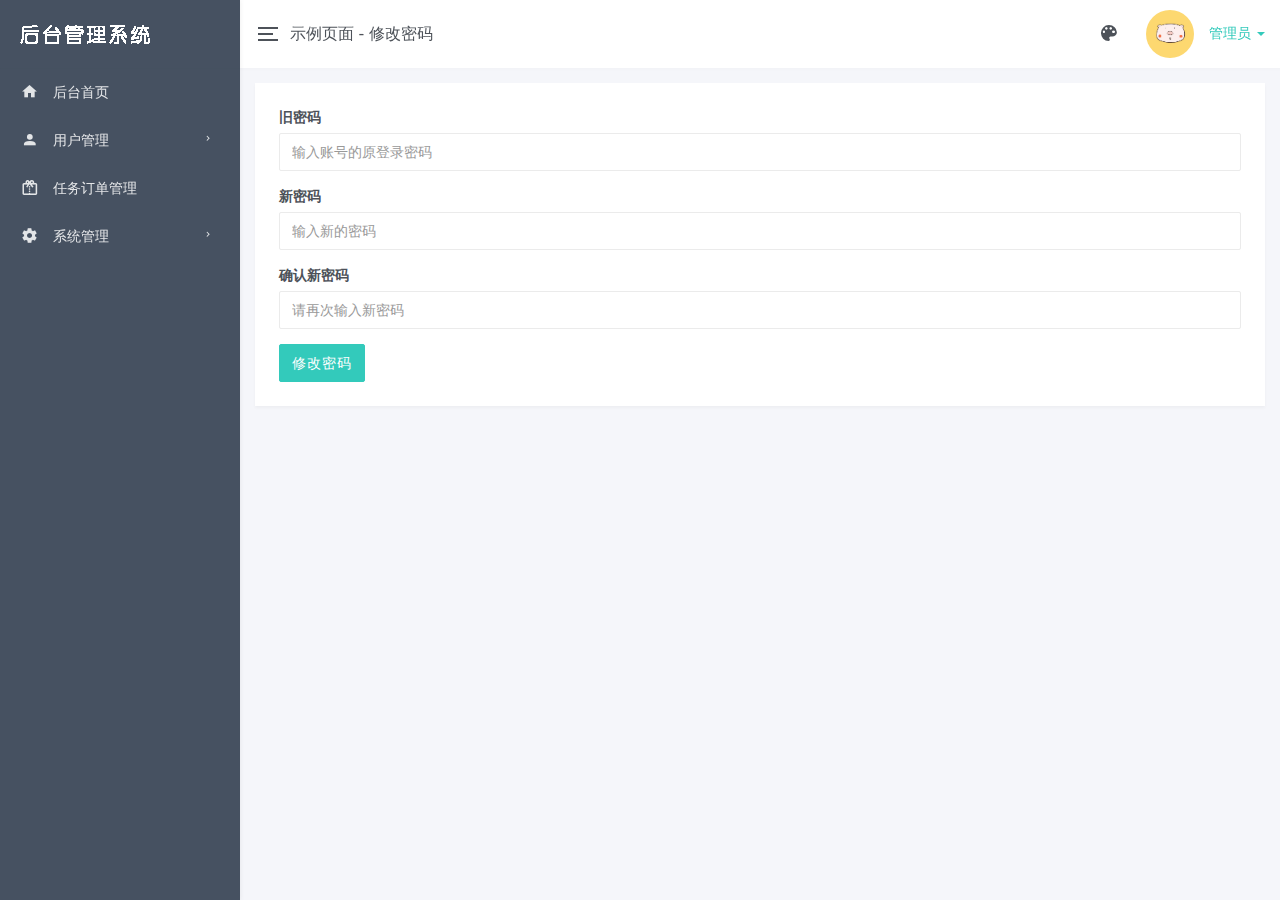
<file: src/main/webapp/admin/edit_pwd.html>
﻿<!DOCTYPE html>
<html lang="zh">
<head>
<meta charset="utf-8">
<meta name="viewport" content="width=device-width, initial-scale=1, maximum-scale=1, user-scalable=no" />
<title>修改密码 - 快帮邦后台管理系统</title>
<link rel="icon" href="favicon.ico" type="image/ico">


<meta name="author" content="yinqi">
<link href="css/bootstrap.min.css" rel="stylesheet">
<link href="css/materialdesignicons.min.css" rel="stylesheet">
<link href="css/style.css" rel="stylesheet">
</head>
  
<body data-logobg="color_8" data-sidebarbg="color_8">
<div class="lyear-layout-web">
  <div class="lyear-layout-container">
    <!--左侧导航-->
    <aside class="lyear-layout-sidebar">
       
      <!-- logo -->
      <div id="logo" class="sidebar-header">
        <a href="index.html"><img src="images/logo-sidebar.png" title="LightYear" alt="LightYear" /></a>
      </div>
      <div class="lyear-layout-sidebar-scroll">
        
        <nav class="sidebar-main">
          <ul class="nav nav-drawer">
			<li class="nav-item"><a href="index.html"><i
			class="mdi mdi-home"></i> 后台首页</a></li>
			
			<li class="nav-item nav-item-has-subnav">
				<a href="javascript:void(0)"><i class="mdi mdi-account"></i> 用户管理</a>
				<ul class="nav nav-subnav">
					<li class="active"><a href="userManager.html">普通用户</a></li>
					<li><a href="shopManager.html">服务商</a></li>
				</ul>
			</li>
			<li class="nav-item"><a href="order.html"><i class="mdi mdi-paper-cut-vertical"></i> 任务订单管理</a></li>
			<li class="nav-item nav-item-has-subnav">
				<a href="javascript:void(0)"><i class="mdi mdi-settings"></i> 系统管理</a>
				<ul class="nav nav-subnav">
					<li class="active"><a href="403.html">403页面</a></li>
					<li><a href="404.html">404页面</a></li>
					<li><a href="500.html">500页面</a></li>
				</ul>
			</li>
							
		 </ul>
        </nav>
        
        
      </div>
      
    </aside>
    <!--End 左侧导航-->
    
    <!--头部信息-->
    <header class="lyear-layout-header">
      
      <nav class="navbar navbar-default">
        <div class="topbar">
          
          <div class="topbar-left">
            <div class="lyear-aside-toggler">
              <span class="lyear-toggler-bar"></span>
              <span class="lyear-toggler-bar"></span>
              <span class="lyear-toggler-bar"></span>
            </div>
            <span class="navbar-page-title"> 示例页面 - 修改密码 </span>
          </div>
          
          <ul class="topbar-right">
            <li class="dropdown dropdown-profile">
              <a href="javascript:void(0)" data-toggle="dropdown">
                <img class="img-avatar img-avatar-48 m-r-10" src="images/users/avatar.jpg" alt="管理员" />
                <span>管理员 <span class="caret"></span></span>
              </a>
              <ul class="dropdown-menu dropdown-menu-right">
                <li> <a href="pages_profile.html"><i class="mdi mdi-account"></i> 个人信息</a> </li>
                <li> <a href="pages_edit_pwd.html"><i class="mdi mdi-lock-outline"></i> 修改密码</a> </li>
                <li> <a href="javascript:void(0)"><i class="mdi mdi-delete"></i> 清空缓存</a></li>
                <li class="divider"></li>
                <li> <a href="pages_login.html"><i class="mdi mdi-logout-variant"></i> 退出登录</a> </li>
              </ul>
            </li>
            <!--切换主题配色-->
		    <li class="dropdown dropdown-skin">
			  <span data-toggle="dropdown" class="icon-palette"><i class="mdi mdi-palette"></i></span>
			  <ul class="dropdown-menu dropdown-menu-right" data-stopPropagation="true">
                <li class="drop-title"><p>主题</p></li>
                <li class="drop-skin-li clearfix">
                  <span class="inverse">
                    <input type="radio" name="site_theme" value="default" id="site_theme_1" checked>
                    <label for="site_theme_1"></label>
                  </span>
                  <span>
                    <input type="radio" name="site_theme" value="dark" id="site_theme_2">
                    <label for="site_theme_2"></label>
                  </span>
                  <span>
                    <input type="radio" name="site_theme" value="translucent" id="site_theme_3">
                    <label for="site_theme_3"></label>
                  </span>
                </li>
			    <li class="drop-title"><p>LOGO</p></li>
				<li class="drop-skin-li clearfix">
                  <span class="inverse">
                    <input type="radio" name="logo_bg" value="default" id="logo_bg_1" checked>
                    <label for="logo_bg_1"></label>
                  </span>
                  <span>
                    <input type="radio" name="logo_bg" value="color_2" id="logo_bg_2">
                    <label for="logo_bg_2"></label>
                  </span>
                  <span>
                    <input type="radio" name="logo_bg" value="color_3" id="logo_bg_3">
                    <label for="logo_bg_3"></label>
                  </span>
                  <span>
                    <input type="radio" name="logo_bg" value="color_4" id="logo_bg_4">
                    <label for="logo_bg_4"></label>
                  </span>
                  <span>
                    <input type="radio" name="logo_bg" value="color_5" id="logo_bg_5">
                    <label for="logo_bg_5"></label>
                  </span>
                  <span>
                    <input type="radio" name="logo_bg" value="color_6" id="logo_bg_6">
                    <label for="logo_bg_6"></label>
                  </span>
                  <span>
                    <input type="radio" name="logo_bg" value="color_7" id="logo_bg_7">
                    <label for="logo_bg_7"></label>
                  </span>
                  <span>
                    <input type="radio" name="logo_bg" value="color_8" id="logo_bg_8">
                    <label for="logo_bg_8"></label>
                  </span>
				</li>
				<li class="drop-title"><p>头部</p></li>
				<li class="drop-skin-li clearfix">
                  <span class="inverse">
                    <input type="radio" name="header_bg" value="default" id="header_bg_1" checked>
                    <label for="header_bg_1"></label>                      
                  </span>                                                    
                  <span>                                                     
                    <input type="radio" name="header_bg" value="color_2" id="header_bg_2">
                    <label for="header_bg_2"></label>                      
                  </span>                                                    
                  <span>                                                     
                    <input type="radio" name="header_bg" value="color_3" id="header_bg_3">
                    <label for="header_bg_3"></label>
                  </span>
                  <span>
                    <input type="radio" name="header_bg" value="color_4" id="header_bg_4">
                    <label for="header_bg_4"></label>                      
                  </span>                                                    
                  <span>                                                     
                    <input type="radio" name="header_bg" value="color_5" id="header_bg_5">
                    <label for="header_bg_5"></label>                      
                  </span>                                                    
                  <span>                                                     
                    <input type="radio" name="header_bg" value="color_6" id="header_bg_6">
                    <label for="header_bg_6"></label>                      
                  </span>                                                    
                  <span>                                                     
                    <input type="radio" name="header_bg" value="color_7" id="header_bg_7">
                    <label for="header_bg_7"></label>
                  </span>
                  <span>
                    <input type="radio" name="header_bg" value="color_8" id="header_bg_8">
                    <label for="header_bg_8"></label>
                  </span>
				</li>
				<li class="drop-title"><p>侧边栏</p></li>
				<li class="drop-skin-li clearfix">
                  <span class="inverse">
                    <input type="radio" name="sidebar_bg" value="default" id="sidebar_bg_1" checked>
                    <label for="sidebar_bg_1"></label>
                  </span>
                  <span>
                    <input type="radio" name="sidebar_bg" value="color_2" id="sidebar_bg_2">
                    <label for="sidebar_bg_2"></label>
                  </span>
                  <span>
                    <input type="radio" name="sidebar_bg" value="color_3" id="sidebar_bg_3">
                    <label for="sidebar_bg_3"></label>
                  </span>
                  <span>
                    <input type="radio" name="sidebar_bg" value="color_4" id="sidebar_bg_4">
                    <label for="sidebar_bg_4"></label>
                  </span>
                  <span>
                    <input type="radio" name="sidebar_bg" value="color_5" id="sidebar_bg_5">
                    <label for="sidebar_bg_5"></label>
                  </span>
                  <span>
                    <input type="radio" name="sidebar_bg" value="color_6" id="sidebar_bg_6">
                    <label for="sidebar_bg_6"></label>
                  </span>
                  <span>
                    <input type="radio" name="sidebar_bg" value="color_7" id="sidebar_bg_7">
                    <label for="sidebar_bg_7"></label>
                  </span>
                  <span>
                    <input type="radio" name="sidebar_bg" value="color_8" id="sidebar_bg_8">
                    <label for="sidebar_bg_8"></label>
                  </span>
				</li>
			  </ul>
			</li>
            <!--切换主题配色-->
          </ul>
          
        </div>
      </nav>
      
    </header>
    <!--End 头部信息-->
    
    <!--页面主要内容-->
    <main class="lyear-layout-content">
      
      <div class="container-fluid">
        
        <div class="row">
          <div class="col-lg-12">
            <div class="card">
              <div class="card-body">
                
                <form method="post" action="#!" class="site-form">
                  <div class="form-group">
                    <label for="old-password">旧密码</label>
                    <input type="password" class="form-control" name="oldpwd" id="old-password" placeholder="输入账号的原登录密码">
                  </div>
                  <div class="form-group">
                    <label for="new-password">新密码</label>
                    <input type="password" class="form-control" name="newpwd" id="new-password" placeholder="输入新的密码">
                  </div>
                  <div class="form-group">
                    <label for="confirm-password">确认新密码</label>
                    <input type="password" class="form-control" name="confirmpwd" id="confirm-password" placeholder="请再次输入新密码">
                  </div>
                  <button type="submit" class="btn btn-primary" id="submit-btn">修改密码</button>
                </form>
       
              </div>
            </div>
          </div>
          
        </div>
        
      </div>
      
    </main>
    <!--End 页面主要内容-->
  </div>
</div>

<script type="text/javascript" src="js/jquery.min.js"></script>
<script type="text/javascript" src="js/bootstrap.min.js"></script>
<script type="text/javascript" src="js/perfect-scrollbar.min.js"></script>
<script type="text/javascript" src="js/main.js"></script>
<!-- 消息提示JS -->
<script src="js/bootstrap-notify.min.js"></script>
<!-- 进度加载显示 -->
<script type="text/javascript" src="js/lightyear.js"></script>
<script type="text/javascript">
$(document).ready(function(){
	$("#submit-btn").click(function(){
		var name = 'wangmin';
		var oldpwd = $("#old-password").val();
		var newpwd1 = $("#new-password").val();
		var newpwd2 = $("#confirm-password").val();
		if(newPwd1 != newPwd2){
			lightyear.notify('两次密码输入不一致，请重新输入', 'warning', 2000, 'mdi mdi-emoticon-happy', 'top', 'center');
		} else{
			$.ajax({
				type:"POST",
				url:"/kbb/changePwd",
				data:{"name":name,"oldPwd":oldPwd,"newPwd1":newPwd1},
				async:false, 
				success:function(result){
					var data = JSON.parse(result);
					if(data.success){
						lightyear.notify('修改密码成功，请重新登录', 'warning', 2000, 'mdi mdi-emoticon-happy', 'top', 'center');
						window.location.href="/kbb/admin/login.html";
					}
				}
			});
		}
	});
});	
</script>
</body>
</html>
</file>
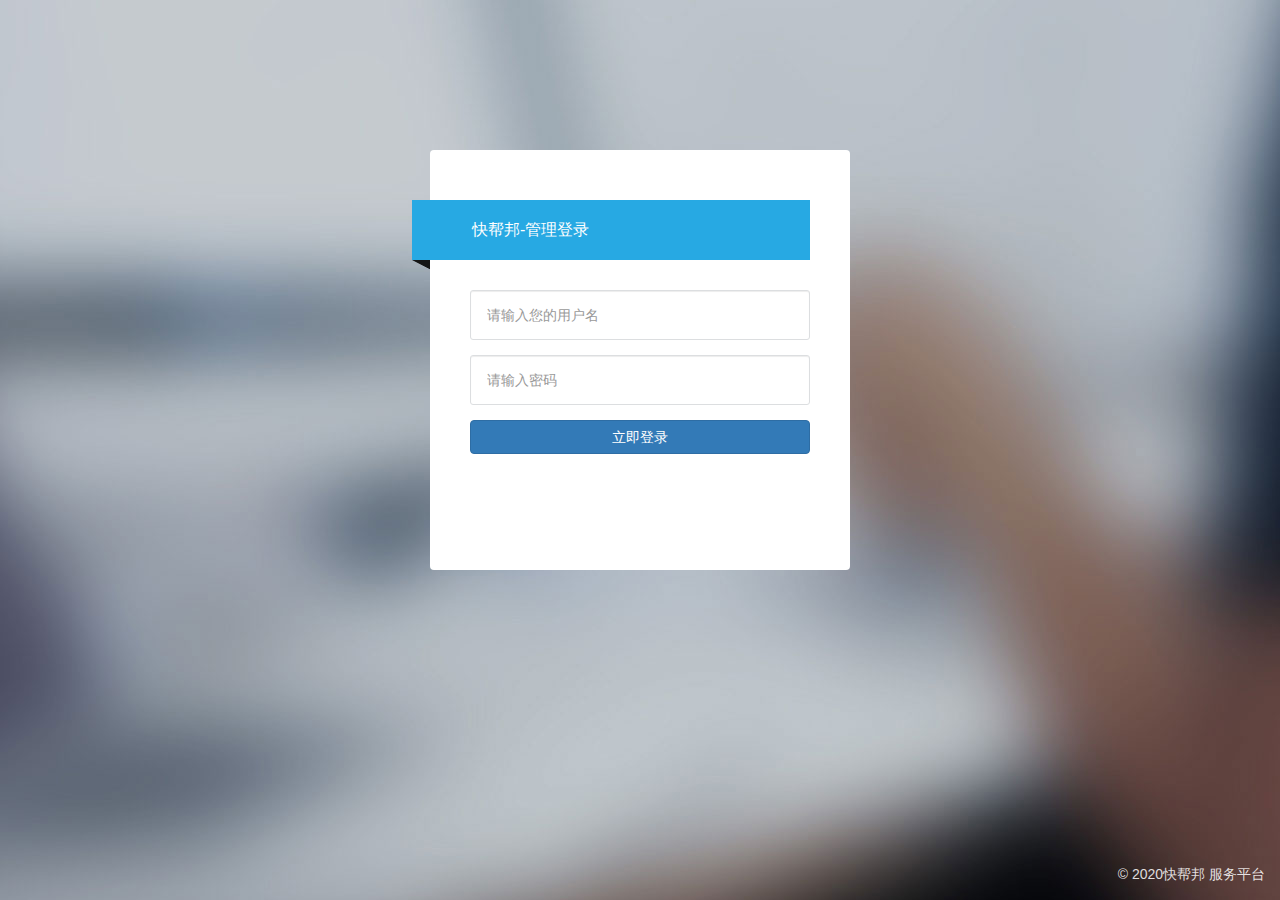
<file: src/main/webapp/admin/login.html>
<!DOCTYPE html>
<html>
<head>
<meta http-equiv="Content-Type" content="text/html; charset=UTF-8"> 
<meta http-equiv="Pragma" content="no-cache"> 
<meta http-equiv="Cache-Control" content="no-cache"> 
<meta http-equiv="Expires" content="0"> 
<title>后台登录</title> 
<link href="css/login.css" type="text/css" rel="stylesheet">
<link href="css/bootstrap.min.css" rel="stylesheet">
<link href="css/materialdesignicons.min.css" rel="stylesheet">
</head> 
<body> 

<div class="login">
    <div class="message">快帮邦-管理登录</div>
    <div id="darkbannerwrap"></div>
    
    <form action="#!" method="post" id="vue-model">
		<div class="form-group has-feedback feedback-left">
			<input type="text" placeholder="请输入您的用户名" class="form-control" name="username" id="username" v-model="username" />
			
		</div>
		<div class="form-group has-feedback feedback-left">
			<input type="password" placeholder="请输入密码" class="form-control" id="password" name="password" v-model="password" />
			
		</div>
		<div class="form-group">
		<button id="loginbutton" class="btn btn-block btn-primary" type="button" data-loading-text="登录中..." autocomplete="off"
		@click="login">立即登录</button>
	</div>
</form>

	
</div>

<div class="copyright">© 2020快帮邦 服务平台</div>

<script type="text/javascript" src="js/jquery.min.js"></script>
	<script type="text/javascript" src="js/bootstrap.min.js"></script>
	<!-- 引入vue的JS文件 -->
	<script type="text/javascript" src="js/vue.js"></script>
	<!-- 网络请求 -->
	<script type="text/javascript" src="js/axios.js"></script>
	<!-- 参数处理JS，与axios配合使用 -->
	<script type="text/javascript" src="js/qs.js"></script>
	<!-- 进度加载显示 -->
	<script type="text/javascript" src="js/lightyear.js"></script>
	<!-- 消息提示JS -->
	<script src="js/bootstrap-notify.min.js"></script>
	<!-- md5加密 -->
	<script type="text/javascript" src="js/md5.js"></script>
	<script type="text/javascript">
	//Vue封装
	var myVue = new Vue({
		el: '#vue-model',		// 设置vue的作用域，绑定页面中某个标签的id，则此标签为myVue的作用域
		data: {					// data中定义在作用域中可绑定的数据
			username: '',
			password: ''
		},
		methods:{
			login(){
				if(characterValidate()){		// 输入验证
					$('#loginbutton').button('loading');	// 登录按钮处于loading状态
					// 发起网络请求
					axios({
						method: 'post',
						url: '/kbb/adminLogin',
						headers:{'content-type': 'application/x-www-form-urlencoded'},
						data: Qs.stringify({
							username: this.username,
							password: this.password
						})	
					}).then((response) => {		// 请求成功，结果由response带回
						$('#loginbutton').button('reset');
						console.log(response)
						if(response.data.success){
							window.location.href = "/kbb/admin/index.html";
						}else{
							lightyear.notify(response.data.msg, 'warning', 2000, 'mdi mdi-emoticon-happy', 'bottom', 'center');
						}
					}).catch((error) => {		// 请求错误时，执行catch，错误信息由error带回
						$('#loginbutton').button('reset');
					})	
				}
			}
		}
	})
	
	// 字符有效性验证
	function characterValidate(){
	  // 用户输入的合法性验证:只能是汉字、字母、数字、下划线
	  var reg = /^[\u4E00-\u9FA5\w\d-]+$/;
	  // 判断账户
	  var username = myVue.username;
	  var isRight = reg.test(username);
	  if(username == ""){
		lightyear.notify('账号不能为空', 'warning', 2000, 'mdi mdi-emoticon-happy', 'bottom', 'center');
	    $("#username").focus();
	    return false;
	  }
	  if (!isRight){
		lightyear.notify('账号包含非法字符', 'warning', 2000, 'mdi mdi-emoticon-happy', 'bottom', 'center');
	    $("#username").val("");
	    $("#username").focus();
	    return false;
	  }
	  // 判断密码
	  var password = myVue.password;
	  var isRight = reg.test(password);
	  if(password == ""){
		lightyear.notify('密码不能为空', 'warning', 2000, 'mdi mdi-emoticon-happy', 'bottom', 'center');
	    $("#password").focus();
	    return false;
	  }
	  if (!isRight){
		lightyear.notify('密码包含非法字符', 'warning', 2000, 'mdi mdi-emoticon-happy', 'bottom', 'center');
	    $("#password").val("");
	    $("#password").focus();
	    return false;
	  }
	  return true;
	}
</script>

</body>
</html>
</file>
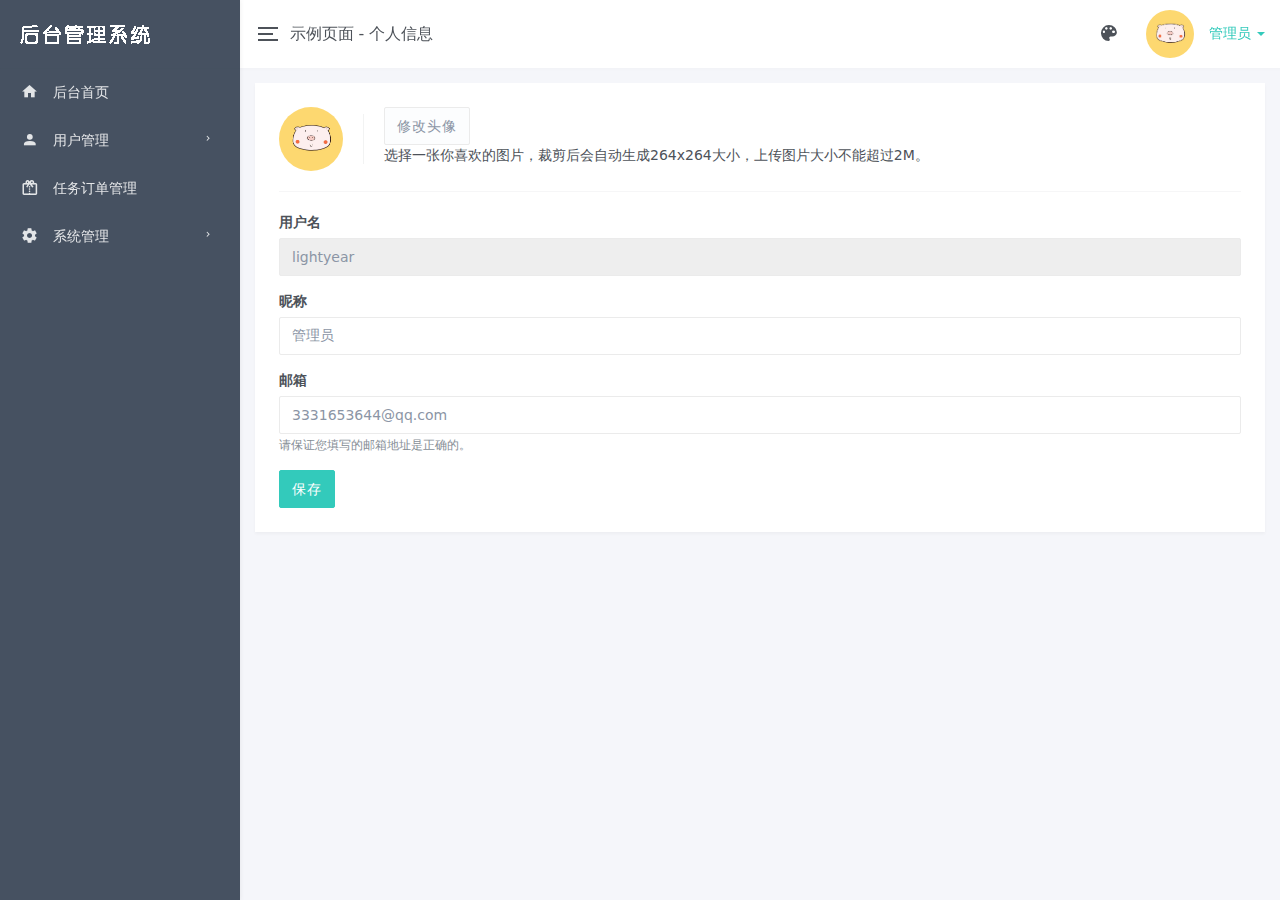
<file: src/main/webapp/admin/personalInfo.html>
﻿<!DOCTYPE html>
<html lang="zh">
<head>
<meta charset="utf-8">
<meta name="viewport" content="width=device-width, initial-scale=1, maximum-scale=1, user-scalable=no" />
<title>个人信息 - 快帮邦后台管理系统</title>
<link rel="icon" href="favicon.ico" type="image/ico">


<meta name="author" content="yinqi">
<link href="css/bootstrap.min.css" rel="stylesheet">
<link href="css/materialdesignicons.min.css" rel="stylesheet">
<link href="css/style.css" rel="stylesheet">
</head>
  
<body data-logobg="color_8" data-sidebarbg="color_8">
<div class="lyear-layout-web">
  <div class="lyear-layout-container">
    <!--左侧导航-->
    <aside class="lyear-layout-sidebar">
       
      <!-- logo -->
      <div id="logo" class="sidebar-header">
        <a href="index.html"><img src="images/logo-sidebar.png" title="LightYear" alt="LightYear" /></a>
      </div>
      <div class="lyear-layout-sidebar-scroll">
        
        <nav class="sidebar-main">
          <ul class="nav nav-drawer">
			<li class="nav-item"><a href="index.html"><i
			class="mdi mdi-home"></i> 后台首页</a></li>
			
			<li class="nav-item nav-item-has-subnav">
				<a href="javascript:void(0)"><i class="mdi mdi-account"></i> 用户管理</a>
				<ul class="nav nav-subnav">
					<li class="active"><a href="userManager.html">普通用户</a></li>
					<li><a href="shopManager.html">服务商</a></li>
				</ul>
			</li>
			<li class="nav-item"><a href="order.html"><i class="mdi mdi-paper-cut-vertical"></i> 任务订单管理</a></li>
			<li class="nav-item nav-item-has-subnav">
				<a href="javascript:void(0)"><i class="mdi mdi-settings"></i> 系统管理</a>
				<ul class="nav nav-subnav">
					<li class="active"><a href="403.html">403页面</a></li>
					<li><a href="404.html">404页面</a></li>
					<li><a href="500.html">500页面</a></li>
				</ul>
			</li>
							
		 </ul>
        </nav>
        
        
      </div>
      
    </aside>
    <!--End 左侧导航-->
    
    <!--头部信息-->
    <header class="lyear-layout-header">
      
      <nav class="navbar navbar-default">
        <div class="topbar">
          
          <div class="topbar-left">
            <div class="lyear-aside-toggler">
              <span class="lyear-toggler-bar"></span>
              <span class="lyear-toggler-bar"></span>
              <span class="lyear-toggler-bar"></span>
            </div>
            <span class="navbar-page-title"> 示例页面 - 个人信息 </span>
          </div>
          
          <ul class="topbar-right">
            <li class="dropdown dropdown-profile">
              <a href="javascript:void(0)" data-toggle="dropdown">
                <img class="img-avatar img-avatar-48 m-r-10" src="images/users/avatar.jpg" alt="管理员" />
                <span>管理员 <span class="caret"></span></span>
              </a>
              <ul class="dropdown-menu dropdown-menu-right">
                <li> <a href="PersonalInfo.html"><i class="mdi mdi-account"></i> 个人信息</a> </li>
                <li> <a href="edit_pwd.html"><i class="mdi mdi-lock-outline"></i> 修改密码</a> </li>
                <li> <a href="javascript:void(0)"><i class="mdi mdi-delete"></i> 清空缓存</a></li>
                <li class="divider"></li>
                <li> <a href="pages_login.html"><i class="mdi mdi-logout-variant"></i> 退出登录</a> </li>
              </ul>
            </li>
            <!--切换主题配色-->
		    <li class="dropdown dropdown-skin">
			  <span data-toggle="dropdown" class="icon-palette"><i class="mdi mdi-palette"></i></span>
			  <ul class="dropdown-menu dropdown-menu-right" data-stopPropagation="true">
                <li class="drop-title"><p>主题</p></li>
                <li class="drop-skin-li clearfix">
                  <span class="inverse">
                    <input type="radio" name="site_theme" value="default" id="site_theme_1" checked>
                    <label for="site_theme_1"></label>
                  </span>
                  <span>
                    <input type="radio" name="site_theme" value="dark" id="site_theme_2">
                    <label for="site_theme_2"></label>
                  </span>
                  <span>
                    <input type="radio" name="site_theme" value="translucent" id="site_theme_3">
                    <label for="site_theme_3"></label>
                  </span>
                </li>
			    <li class="drop-title"><p>LOGO</p></li>
				<li class="drop-skin-li clearfix">
                  <span class="inverse">
                    <input type="radio" name="logo_bg" value="default" id="logo_bg_1" checked>
                    <label for="logo_bg_1"></label>
                  </span>
                  <span>
                    <input type="radio" name="logo_bg" value="color_2" id="logo_bg_2">
                    <label for="logo_bg_2"></label>
                  </span>
                  <span>
                    <input type="radio" name="logo_bg" value="color_3" id="logo_bg_3">
                    <label for="logo_bg_3"></label>
                  </span>
                  <span>
                    <input type="radio" name="logo_bg" value="color_4" id="logo_bg_4">
                    <label for="logo_bg_4"></label>
                  </span>
                  <span>
                    <input type="radio" name="logo_bg" value="color_5" id="logo_bg_5">
                    <label for="logo_bg_5"></label>
                  </span>
                  <span>
                    <input type="radio" name="logo_bg" value="color_6" id="logo_bg_6">
                    <label for="logo_bg_6"></label>
                  </span>
                  <span>
                    <input type="radio" name="logo_bg" value="color_7" id="logo_bg_7">
                    <label for="logo_bg_7"></label>
                  </span>
                  <span>
                    <input type="radio" name="logo_bg" value="color_8" id="logo_bg_8">
                    <label for="logo_bg_8"></label>
                  </span>
				</li>
				<li class="drop-title"><p>头部</p></li>
				<li class="drop-skin-li clearfix">
                  <span class="inverse">
                    <input type="radio" name="header_bg" value="default" id="header_bg_1" checked>
                    <label for="header_bg_1"></label>                      
                  </span>                                                    
                  <span>                                                     
                    <input type="radio" name="header_bg" value="color_2" id="header_bg_2">
                    <label for="header_bg_2"></label>                      
                  </span>                                                    
                  <span>                                                     
                    <input type="radio" name="header_bg" value="color_3" id="header_bg_3">
                    <label for="header_bg_3"></label>
                  </span>
                  <span>
                    <input type="radio" name="header_bg" value="color_4" id="header_bg_4">
                    <label for="header_bg_4"></label>                      
                  </span>                                                    
                  <span>                                                     
                    <input type="radio" name="header_bg" value="color_5" id="header_bg_5">
                    <label for="header_bg_5"></label>                      
                  </span>                                                    
                  <span>                                                     
                    <input type="radio" name="header_bg" value="color_6" id="header_bg_6">
                    <label for="header_bg_6"></label>                      
                  </span>                                                    
                  <span>                                                     
                    <input type="radio" name="header_bg" value="color_7" id="header_bg_7">
                    <label for="header_bg_7"></label>
                  </span>
                  <span>
                    <input type="radio" name="header_bg" value="color_8" id="header_bg_8">
                    <label for="header_bg_8"></label>
                  </span>
				</li>
				<li class="drop-title"><p>侧边栏</p></li>
				<li class="drop-skin-li clearfix">
                  <span class="inverse">
                    <input type="radio" name="sidebar_bg" value="default" id="sidebar_bg_1" checked>
                    <label for="sidebar_bg_1"></label>
                  </span>
                  <span>
                    <input type="radio" name="sidebar_bg" value="color_2" id="sidebar_bg_2">
                    <label for="sidebar_bg_2"></label>
                  </span>
                  <span>
                    <input type="radio" name="sidebar_bg" value="color_3" id="sidebar_bg_3">
                    <label for="sidebar_bg_3"></label>
                  </span>
                  <span>
                    <input type="radio" name="sidebar_bg" value="color_4" id="sidebar_bg_4">
                    <label for="sidebar_bg_4"></label>
                  </span>
                  <span>
                    <input type="radio" name="sidebar_bg" value="color_5" id="sidebar_bg_5">
                    <label for="sidebar_bg_5"></label>
                  </span>
                  <span>
                    <input type="radio" name="sidebar_bg" value="color_6" id="sidebar_bg_6">
                    <label for="sidebar_bg_6"></label>
                  </span>
                  <span>
                    <input type="radio" name="sidebar_bg" value="color_7" id="sidebar_bg_7">
                    <label for="sidebar_bg_7"></label>
                  </span>
                  <span>
                    <input type="radio" name="sidebar_bg" value="color_8" id="sidebar_bg_8">
                    <label for="sidebar_bg_8"></label>
                  </span>
				</li>
			  </ul>
			</li>
            <!--切换主题配色-->
          </ul>
          
        </div>
      </nav>
      
    </header>
    <!--End 头部信息-->
    
    <!--页面主要内容-->
    <main class="lyear-layout-content">
      
      <div class="container-fluid">
        
        <div class="row">
          <div class="col-lg-12">
            <div class="card">
              <div class="card-body">
                
                <div class="edit-avatar">
                  <img src="images/users/avatar.jpg" alt="..." class="img-avatar">
                  <div class="avatar-divider"></div>
                  <div class="edit-avatar-content">
                    <button class="btn btn-default">修改头像</button>
                    <p class="m-0">选择一张你喜欢的图片，裁剪后会自动生成264x264大小，上传图片大小不能超过2M。</p>
                  </div>
                </div>
                <hr>
                <form method="post" action="#!" class="site-form">
                  <div class="form-group">
                    <label for="username">用户名</label>
                    <input type="text" class="form-control" name="username" id="username" value="lightyear" disabled="disabled" />
                  </div>
                  <div class="form-group">
                    <label for="nickname">昵称</label>
                    <input type="text" class="form-control" name="nickname" id="nickname" placeholder="输入您的昵称" value="管理员">
                  </div>
                  <div class="form-group">
                    <label for="email">邮箱</label>
                    <input type="email" class="form-control" name="email" id="email" aria-describedby="emailHelp" placeholder="请输入正确的邮箱地址" value="3331653644@qq.com">
                    <small id="emailHelp" class="form-text text-muted">请保证您填写的邮箱地址是正确的。</small>
                  </div>
                  <button type="submit" class="btn btn-primary">保存</button>
                </form>
       
              </div>
            </div>
          </div>
          
        </div>
        
      </div>
      
    </main>
    <!--End 页面主要内容-->
  </div>
</div>

<script type="text/javascript" src="js/jquery.min.js"></script>
<script type="text/javascript" src="js/bootstrap.min.js"></script>
<script type="text/javascript" src="js/perfect-scrollbar.min.js"></script>
<script type="text/javascript" src="js/main.js"></script>
</body>
</html>
</file>
<file: src/main/webapp/admin/css/login.css>
*{
    font: 13px/1.5 '微软雅黑', Verdana, Helvetica, Arial, sans-serif;
    -webkit-box-sizing: border-box;
    -moz-box-sizing: border-box;
    -box-sizing: border-box;
    padding:0;
    margin:0;
    list-style:none;
    box-sizing: border-box;
}

body,html{
    height:100%;
    overflow:hidden;
}
body{
    background:url(../images/web_login_bg.jpg) no-repeat center;
    background-size: cover;
}
a{
    color:#27A9E3;
    text-decoration:none;
    cursor:pointer;
}
.login{
    margin: 150px auto 0 auto;
    min-height: 420px;
    max-width: 420px;
    padding: 40px;
    background-color: #ffffff;
    margin-left: auto;
    margin-right: auto;
    border-radius: 4px;
    /* overflow-x: hidden; */
    box-sizing: border-box;
}
a.logo{
    display: block;
    height: 58px;
    width: 167px;
    margin: 0 auto 30px auto;
    background-size: 167px 42px;
}
.message {
    margin: 10px 0 0 -58px;
    padding: 18px 10px 18px 60px;
    background: #27A9E3;
    position: relative;
    color: #fff;
    font-size: 16px;
}
#darkbannerwrap {
    background: url(../images/aiwrap.png);
    width: 18px;
    height: 10px;
    margin: 0 0 20px -58px;
    position: relative;
}

input[type=text],
input[type=file],
input[type=password],
input[type=email], select {
    border: 1px solid #DCDEE0;
    vertical-align: middle;
    border-radius: 3px;
    height: 50px;
    padding: 0px 16px;
    font-size: 14px;
    color: #555555;
    outline:none;
    width:100%;
}
input[type=text]:focus,
input[type=file]:focus,
input[type=password]:focus,
input[type=email]:focus, select:focus {
    border: 1px solid #27A9E3;
}


input[type=submit],
input[type=button]{
    display: inline-block;
    vertical-align: middle;
    padding: 12px 24px;
    margin: 0px;
    font-size: 18px;
    line-height: 24px;
    text-align: center;
    white-space: nowrap;
    vertical-align: middle;
    cursor: pointer;
    color: #ffffff;
    background-color: #27A9E3;
    border-radius: 3px;
    border: none;
    -webkit-appearance: none;
    outline:none;
    width:100%;
}
hr.hr15 {
    height: 15px;
    border: none;
    margin: 0px;
    padding: 0px;
    width: 100%;
}
hr.hr20 {
    height: 20px;
    border: none;
    margin: 0px;
    padding: 0px;
    width: 100%;
}

.copyright{
    font-size:14px;
    color:rgba(255,255,255,0.85);
    display:block;
    position:absolute;
    bottom:15px;
    right:15px;
}
</file>
<file: src/main/webapp/admin/css/zoomify.min.css>
.zoomify{cursor:pointer;cursor:-webkit-zoom-in;cursor:zoom-in}.zoomify.zoomed{cursor:-webkit-zoom-out;cursor:zoom-out;padding:0;margin:0;border:none;border-radius:0;box-shadow:none;position:relative;z-index:1501}.zoomify-shadow{position:fixed;top:0;left:0;right:0;bottom:0;width:100%;height:100%;display:block;z-index:1500;background:rgba(0,0,0 ,.3);opacity:0}.zoomify-shadow.zoomed{opacity:1;cursor:pointer;cursor:-webkit-zoom-out;cursor:zoom-out}
</file>
<file: src/main/webapp/admin/css/style.css>
/** ----------------------------------
 * bootstrap中文后台管理系统模板
 * 基于Bootstrap v3.3.7
 * http://www.bootstrapmb.com
 -------------------------------------- */
body {
	font-family: -apple-system, system-ui, BlinkMacSystemFont, "Segoe UI", Roboto, "Helvetica Neue", Arial, "PingFang SC", "Hiragino Sans GB", "Microsoft YaHei", sans-serif;
	color: #4d5259;
	line-height: 1.5;
	font-size: 14px;
	overflow-x: hidden;
    background-color: #f5f6fa;
}
html,
body {
    height: 100%;
}
a {
    color: #33cabb;
	-webkit-transition: .2s linear;
	transition: .2s linear
}
a:hover,
a:focus {
	color: #4d5259;
	text-decoration: none;
	outline: none
}
a:hover,
a:focus,
a:active {
    text-decoration: none;
}
a,
button,
a:focus,
a:active,
button:focus,
button:active {
    outline: none !important;
}
blockquote {
    font-size: 16px;
}
img {
    max-width: 100%;
}
pre {
    background-color: #f9fafb;
    border: none;
    border-left: 5px solid #ebebeb;
    padding: 12px;
    border-radius: 3px;
    color: #616a78;
}

/** ----------------------------------
 * 示例中用到的样式，可删除
 -------------------------------------- */
.example-box .btn {
    margin-bottom: 10px;
    margin-right: 6px;
}

/** ----------------------------------
 * 重设样式
 -------------------------------------- */

/* 标题 */
h1, h2, h3, h4, h5, h6, .h1, .h2, .h3, .h4, .h5, .h6 {
    font-family: -apple-system, BlinkMacSystemFont, 'Helvetica Neue', 'PingFang SC', 'Microsoft YaHei', 'Source Han Sans SC', 'Noto Sans CJK SC', 'WenQuanYi Micro Hei', sans-serif;
    color: #313944;
    line-height: 1.5;
    letter-spacing: .5px;
}
.h1, .h2, .h3, .h4, .h5, .h6, h1, h2, h3, h4, h5, h6 {
    margin-top: 0;
    margin-bottom: .5rem;
}

/* 导航相关 */
.navbar-toggle {
    background-color: transparent;
    border-color: transparent!important;
}
.navbar-default .navbar-toggle:hover,
.navbar-default .navbar-toggle:focus {
    background-color: transparent;
}
.navbar-default .navbar-toggle .icon-bar {
    background-color: #4d5259;
}
.nav > li > a:focus {
    background-color: transparent;
}
.nav > li > a:hover {
    background-color: rgba(0,0,0,.0085);
}
.nav .open > a,
.nav .open > a:focus,
.nav .open > a:hover {
    background-color: transparent;
    border-color: transparent;
}

/* 下拉 */
.dropdown-menu {
    border-radius: 0;
    border: none;
    /*border: 1px solid rgba(235, 235, 235, 0.4);*/
    -webkit-box-shadow: 0 0 4px rgba(0, 0, 0, 0.075);
    box-shadow: 0 0 4px rgba(0, 0, 0, 0.075);
}
.dropdown-menu > li > a:focus, .dropdown-menu > li > a:hover {
    background-color: #f9fafb;
}
.dropdown-menu .divider {
    background-color: #f1f2f3;
}
.dropdown-menu > li > a {
    padding-top: 8px;
    padding-bottom: 8px;
}
.dropdown-menu > li > a > i {
    margin-right: 10px;
}
.dropdown-menu>.active>a,
.dropdown-menu>.active>a:focus,
.dropdown-menu>.active>a:hover {
    background-color: #33cabb;
}

/* 表格 */
.table-bordered {
    border-color: #eceeef;
}
.table>tbody>tr>td,
.table>tbody>tr>th,
.table>tfoot>tr>td,
.table>tfoot>tr>th,
.table>thead>tr>td,
.table>thead>tr>th {
    /*padding: .75em;*/
    padding: 10px;
	line-height: 1.5;
    border-color: #eceeef;
}
.table-striped tbody tr:nth-of-type(odd) {
    background-color: #fafafa;
}
.table-hover > tbody > tr:hover {
  background-color: #F1FBFB;
}
.table-vcenter > thead > tr > th,
.table-vcenter > thead > tr > td,
.table-vcenter > tbody > tr > th,
.table-vcenter > tbody > tr > td,
.table-vcenter > tfoot > tr > th,
.table-vcenter > tfoot > tr > td {
    vertical-align: middle;
}
.table-hover tbody tr {
    -webkit-transition: background-color 0.2s linear;
    transition: background-color 0.2s linear;
}
.table-condensed > tbody > tr > td,
.table-condensed > tbody > tr > th,
.table-condensed > tfoot > tr > td,
.table-condensed > tfoot > tr > th,
.table-condensed > thead > tr > td,
.table-condensed > thead > tr > th {
    padding: .5em;
}

/* 标签 */
.label {
    padding-top: .3em;
    border-radius: 2px;
    font-weight: 300;
}
.label-default {
    background-color: #f5f6f7;
    color: #8b95a5;
}
.label-primary {
    background-color: #33cabb;
}
.label-success {
    background-color: #15c377;
}
.label-info {
    background-color: #48b0f7;
}
.label-warning {
    background-color: #faa64b;
}
.label-danger {
    background-color: #f96868;
}
.label-dark {
    background-color: #465161;
}
.label-secondary {
    background-color: #e4e7ea;
    color: #4d5259;
}
.label-purple {
    background-color: #926dde;
}
.label-pink {
    background-color: #f96197;
}
.label-cyan {
    background-color: #57c7d4;
}
.label-yellow {
    background-color: #fcc525;
}
.label-brown {
    background-color: #8d6658;
}

/* well */
.well {
    border-radius: 2px;
    background-color: #f7f7f7;
    border-color: #f0f0f0;
    -webkit-box-shadow: none;
    box-shadow: none;
}

/* 面板 */
.panel {
    border-color: #f0f0f0;
    -webkit-box-shadow: none;
    box-shadow: none;
    margin-bottom: 30px;
}
.panel a:hover,
.panel a:focus,
.panel a:active {
    color: inherit;
}
.panel-heading {
    -webkit-border-radius: 0px;
    border-radius: 0px;
}
.panel-default>.panel-heading,
.panel-default>.panel-heading+.panel-collapse>.panel-body {
    border-color: #f0f0f0;
}
.panel-primary>.panel-heading {
    background-color: #33cabb;
    border-color: #33cabb;
}
.panel-primary {
    border-color: #33cabb;
}
.panel-primary>.panel-heading+.panel-collapse>.panel-body {
    border-top-color: #33cabb;
}
.panel-primary > .panel-heading .badge {
    color: #33cabb;
}
.panel-success>.panel-heading {
    color: #fff;
    background-color: #15c377;
    border-color: #15c377;
}
.panel-success {
    border-color: #15c377;
}
.panel-success>.panel-heading+.panel-collapse>.panel-body {
    border-top-color: #15c377;
}
.panel-success > .panel-heading .badge {
    background-color: #fff;
    color: #15c377;
}
.panel-info>.panel-heading {
    color: #fff;
    background-color: #48b0f7;
    border-color: #48b0f7;
}
.panel-info {
    border-color: #48b0f7;
}
.panel-info>.panel-heading+.panel-collapse>.panel-body {
    border-top-color: #48b0f7;
}
.panel-info > .panel-heading .badge {
    background-color: #fff;
    color: #48b0f7;
}
.panel-warning>.panel-heading {
    color: #fff;
    background-color: #faa64b;
    border-color: #faa64b;
}
.panel-warning {
    border-color: #faa64b;
}
.panel-warning>.panel-heading+.panel-collapse>.panel-body {
    border-top-color: #faa64b;
}
.panel-warning > .panel-heading .badge {
    background-color: #fff;
    color: #faa64b;
}
.panel-danger>.panel-heading {
    color: #fff;
    background-color: #f96868;
    border-color: #f96868;
}
.panel-danger {
    border-color: #f96868;
}
.panel-danger>.panel-heading+.panel-collapse>.panel-body {
    border-top-color: #f96868;
}
.panel-danger > .panel-heading .badge {
    background-color: #fff;
    color: #f96868;
}
.panel-dark>.panel-heading {
    color: #fff;
    background-color: #465161;
    border-color: #465161;
}
.panel-dark {
    border-color: #465161;
}
.panel-dark>.panel-heading+.panel-collapse>.panel-body {
    border-top-color: #465161;
}
.panel-secondary>.panel-heading {
    background-color: #e4e7ea;
    border-color: #e4e7ea;
}
.panel-secondary {
    border-color: #e4e7ea;
}
.panel-secondary>.panel-heading+.panel-collapse>.panel-body {
    border-top-color: #e4e7ea;
}
.panel-purple>.panel-heading {
    color: #fff;
    background-color: #926dde;
    border-color: #926dde;
}
.panel-purple {
    border-color: #926dde;
}
.panel-purple>.panel-heading+.panel-collapse>.panel-body {
    border-top-color: #926dde;
}
.panel-pink>.panel-heading {
    color: #fff;
    background-color: #f96197;
    border-color: #f96197;
}
.panel-pink {
    border-color: #f96197;
}
.panel-pink>.panel-heading+.panel-collapse>.panel-body {
    border-top-color: #f96197;
}
.panel-cyan>.panel-heading {
    color: #fff;
    background-color: #57c7d4;
    border-color: #57c7d4;
}
.panel-cyan {
    border-color: #57c7d4;
}
.panel-cyan>.panel-heading+.panel-collapse>.panel-body {
    border-top-color: #57c7d4;
}

/* 列表组 */
.list-group-item {
    border-color: #f0f0f0;
}
a.list-group-item:focus,
a.list-group-item:hover,
button.list-group-item:focus,
button.list-group-item:hover {
    background-color: #f9fafb;
}
.list-group-item.active, .list-group-item.active:focus, .list-group-item.active:hover {
    background-color: #33cabb;
    border-color: #33cabb;
}
.list-group-item:first-child {
    border-top-left-radius: 2px;
    border-top-right-radius: 2px;
}
.list-group-item:last-child {
    border-bottom-right-radius: 2px;
    border-bottom-left-radius: 2px;
}

/* 表单 */
.form-control {
    height: 38px;
    border-color: #ebebeb;
    -webkit-border-radius: 2px;
    border-radius: 2px;
    color: #8b95a5;
    padding: 5px 12px;
    line-height: inherit;
    -webkit-transition: 0.2s linear;
    transition: 0.2s linear;
    -webkit-box-shadow: none;
    box-shadow: none;
}
.form-control:focus {
    border-color: #33cabb;
    outline: 0;
    -webkit-box-shadow: inset 0 1px 1px rgba(0,0,0,.075), 0 0 8px rgba(51, 202, 187, .6);
            box-shadow: inset 0 1px 1px rgba(0,0,0,.075), 0 0 8px rgba(51, 202, 187, .6);
}
.input-group-addon {
    border-color: #ebebeb;
    background-color: #f9fafb;
    -webkit-border-radius: 2px;
    border-radius: 2px;
}
.input-group-lg>.form-control, .input-group-lg>.input-group-addon, .input-group-lg>.input-group-btn>.btn {
    -webkit-border-radius: 2px;
    border-radius: 2px;
}
.input-sm {
    height: 30px;
}
.input-lg {
    height: 46px;
}
.has-success .help-block,
.has-success .control-label,
.has-success .radio,
.has-success .checkbox,
.has-success .radio-inline,
.has-success .checkbox-inline,
.has-success.radio label,
.has-success.checkbox label,
.has-success.radio-inline label,
.has-success.checkbox-inline label {
    color: #15c377;
}
.has-success .form-control {
    border-color: #15c377!important;
    -webkit-box-shadow: inset 0 1px 1px rgba(0, 0, 0, .075)!important;
            box-shadow: inset 0 1px 1px rgba(0, 0, 0, .075)!important;
}
.has-success .form-control:focus {
    border-color: #15c377!important;
    -webkit-box-shadow: inset 0 1px 1px rgba(0, 0, 0, .075), 0 0 8px rgba(21, 195, 119, .6)!important;
            box-shadow: inset 0 1px 1px rgba(0, 0, 0, .075), 0 0 8px rgba(21, 195, 119, .6)!important;
}
.has-success .input-group-addon {
    color: #15c377;
    background-color: #dff0d8;
    border-color: #15c377;
}
.has-success .form-control-feedback {
    color: #15c377;
}
.has-info .help-block,
.has-info .control-label,
.has-info .radio,
.has-info .checkbox,
.has-info .radio-inline,
.has-info .checkbox-inline,
.has-info.radio label,
.has-info.checkbox label,
.has-info.radio-inline label,
.has-info.checkbox-inline label {
    color: #48b0f7;
}
.has-info .form-control {
    border-color: #48b0f7!important;
    -webkit-box-shadow: inset 0 1px 1px rgba(0, 0, 0, .075)!important;
            box-shadow: inset 0 1px 1px rgba(0, 0, 0, .075)!important;
}
.has-info .form-control:focus {
    border-color: #48b0f7!important;
    -webkit-box-shadow: inset 0 1px 1px rgba(0, 0, 0, .075), 0 0 8px rgba(72, 176, 247, .6)!important;
            box-shadow: inset 0 1px 1px rgba(0, 0, 0, .075), 0 0 8px rgba(72, 176, 247, .6)!important;
}
.has-info .input-group-addon {
    color: #48b0f7;
    background-color: #dff0d8;
    border-color: #48b0f7;
}
.has-info .form-control-feedback {
    color: #48b0f7;
}
.has-warning .help-block,
.has-warning .control-label,
.has-warning .radio,
.has-warning .checkbox,
.has-warning .radio-inline,
.has-warning .checkbox-inline,
.has-warning.radio label,
.has-warning.checkbox label,
.has-warning.radio-inline label,
.has-warning.checkbox-inline label {
    color: #faa64b;
}
.has-warning .form-control {
    border-color: #faa64b!important;
    -webkit-box-shadow: inset 0 1px 1px rgba(0, 0, 0, .075)!important;
            box-shadow: inset 0 1px 1px rgba(0, 0, 0, .075)!important;
}
.has-warning .form-control:focus {
    border-color: #faa64b!important;
    -webkit-box-shadow: inset 0 1px 1px rgba(0, 0, 0, .075), 0 0 6px rgba(250, 166, 75, .6)!important;
            box-shadow: inset 0 1px 1px rgba(0, 0, 0, .075), 0 0 6px rgba(250, 166, 75, .6)!important;
}
.has-warning .input-group-addon {
    color: #faa64b;
    background-color: #fcf8e3;
    border-color: #faa64b;
}
.has-warning .form-control-feedback {
    color: #faa64b;
}
.has-error .help-block,
.has-error .control-label,
.has-error .radio,
.has-error .checkbox,
.has-error .radio-inline,
.has-error .checkbox-inline,
.has-error.radio label,
.has-error.checkbox label,
.has-error.radio-inline label,
.has-error.checkbox-inline label {
    color: #f96868;
}
.has-error .form-control {
    border-color: #f96868!important;
    -webkit-box-shadow: inset 0 1px 1px rgba(0, 0, 0, .075)!important;
            box-shadow: inset 0 1px 1px rgba(0, 0, 0, .075)!important;
}
.has-error .form-control:focus {
    border-color: #f96868!important;
    -webkit-box-shadow: inset 0 1px 1px rgba(0, 0, 0, .075), 0 0 6px rgba(249, 104, 104, .6)!important;
            box-shadow: inset 0 1px 1px rgba(0, 0, 0, .075), 0 0 6px rgba(249, 104, 104, .6)!important;
}
.has-error .input-group-addon {
    color: #f96868;
    background-color: #f2dede;
    border-color: #f96868;
}
.has-error .form-control-feedback {
    color: #f96868;
}

/* 复选框 & 单选框 */
.lyear-checkbox,
.lyear-radio {
    display: block;
    position: relative;
    margin-top: 0px;
    margin-bottom: 0px;
    cursor: pointer;
    padding-left: 30px;
    font-weight: 400;
    min-height: 18px;
    height: auto!important;
    line-height: 18px!important;
}
input[type=checkbox],
input[type=radio] {
    -webkit-box-sizing: border-box;
    box-sizing: border-box;
    padding: 0;
}
.lyear-checkbox input,
.lyear-radio input {
    position: absolute;;
    /*opacity: 0;*/
    display: none;
}
.lyear-checkbox span::before,
.lyear-radio span::before {
    content: '';
    position: absolute;
    display: inline-block;
    height: 18px;
    width: 18px;
    left: 0;
    top: 0px;
    border: 2px solid #ebebeb;;
    -webkit-transition: all .1s;
    -o-transition: all .1s;
    transition: all .1s;
}
.lyear-checkbox span::after,
.lyear-radio span::after {
    content: '';
    position: absolute;
    display: none;
    width: 5px;
    height: 10px;
    left: 7px;
    top: 3px;
    border: solid #4d5259;
    border-width: 0 2px 2px 0;
    -webkit-transform: rotate(45deg);
    -ms-transform: rotate(45deg);
    transform: rotate(45deg);
}
.lyear-checkbox span,
.lyear-radio span {
    display: inline-block;
}
.lyear-checkbox input:checked~span:after,
.lyear-radio input:checked~span:after {
    display: inline-block;
}
.lyear-checkbox:hover span::before,
.lyear-radio:hover span::before {
    border-color: #ebebeb;
}
.lyear-checkbox.checkbox-grey span::before,
.lyear-checkbox.radio-grey span::before,
.lyear-radio.checkbox-grey span::before,
.lyear-radio.radio-grey span::before {
    background-color: #ebebeb;
    border-color: #ebebeb;
}
.lyear-checkbox input:disabled + span,
.lyear-radio input:disabled + span {
    cursor: not-allowed;
}
.lyear-checkbox input:disabled + span::before,
.lyear-checkbox input:disabled + span::after,
.lyear-radio input:disabled + span::before,
.lyear-radio input:disabled + span::after {
    opacity: .4;
}
/* checkbox */
.checkbox-primary input:checked~span::before {
    background-color: #33cabb;
    border-color: #33cabb;
}
.checkbox-primary input:checked~span::after {
    border-color: #fff;
}
.checkbox-success input:checked~span::before {
    background-color: #15c377;
    border-color: #15c377;
}
.checkbox-success input:checked~span::after {
    border-color: #fff;
}
.checkbox-info input:checked~span::before {
    background-color: #48b0f7;
    border-color: #48b0f7;
}
.checkbox-info input:checked~span::after {
    border-color: #fff;
}
.checkbox-warning input:checked~span::before {
    background-color: #faa64b;
    border-color: #faa64b;
}
.checkbox-warning input:checked~span::after {
    border-color: #fff;
}
.checkbox-danger input:checked~span::before {
    background-color: #f96868;
    border-color: #f96868;
}
.checkbox-danger input:checked~span::after {
    border-color: #fff;
}
.checkbox-dark input:checked~span::before {
    background-color: #465161;
    border-color: #465161;
}
.checkbox-dark input:checked~span::after {
    border-color: #fff;
}
.checkbox-secondary input:checked~span::before {
    background-color: #e4e7ea;
    border-color: #e4e7ea;
}
.checkbox-secondary input:checked~span::after {
    border-color: #fff;
}
.checkbox-purple input:checked~span::before {
    background-color: #926dde;
    border-color: #926dde;
}
.checkbox-purple input:checked~span::after {
    border-color: #fff;
}
.checkbox-pink input:checked~span::before {
    background-color: #f96197;
    border-color: #f96197;
}
.checkbox-pink input:checked~span::after {
    border-color: #fff;
}
.checkbox-cyan input:checked~span::before {
    background-color: #57c7d4;
    border-color: #57c7d4;
}
.checkbox-cyan input:checked~span::after {
    border-color: #fff;
}
.checkbox-yellow input:checked~span::before {
    background-color: #fcc525;
    border-color: #fcc525;
}
.checkbox-yellow input:checked~span::after {
    border-color: #fff;
}
.checkbox-brown input:checked~span::before {
    background-color: #8d6658;
    border-color: #8d6658;
}
.checkbox-brown input:checked~span::after {
    border-color: #fff;
}
/* radio */
.lyear-radio span::before {
    -webkit-border-radius: 50%;
    border-radius: 50%;
}
.lyear-radio span::after {
    border: 0;
    height: 6px;
    left: 6px;
    top: 6px;
    width: 6px;
    background: #4d5259;
    -webkit-border-radius: 100%;
    border-radius: 100%;
}
.radio-primary input:checked~span::before {
    background-color: #33cabb;
    border-color: #33cabb;
}
.radio-primary input:checked~span::after {
    background-color: #fff;
}
.radio-success input:checked~span::before {
    background-color: #15c377;
    border-color: #15c377;
}
.radio-success input:checked~span::after {
    background-color: #fff;
}
.radio-info input:checked~span::before {
    background-color: #48b0f7;
    border-color: #48b0f7;
}
.radio-info input:checked~span::after {
    background-color: #fff;
}
.radio-warning input:checked~span::before {
    background-color: #faa64b;
    border-color: #faa64b;
}
.radio-warning input:checked~span::after {
    background-color: #fff;
}
.radio-danger input:checked~span::before {
    background-color: #f96868;
    border-color: #f96868;
}
.radio-danger input:checked~span::after {
    background-color: #fff;
}
.radio-dark input:checked~span::before {
    background-color: #465161;
    border-color: #465161;
}
.radio-dark input:checked~span::after {
    background-color: #fff;
}
.radio-secondary input:checked~span::before {
    background-color: #e4e7ea;
    border-color: #e4e7ea;
}
.radio-secondary input:checked~span::after {
    background-color: #fff;
}
.radio-purple input:checked~span::before {
    background-color: #926dde;
    border-color: #926dde;
}
.radio-purple input:checked~span::after {
    background-color: #fff;
}
.radio-pink input:checked~span::before {
    background-color: #f96197;
    border-color: #f96197;
}
.radio-pink input:checked~span::after {
    background-color: #fff;
}
.radio-cyan input:checked~span::before {
    background-color: #57c7d4;
    border-color: #57c7d4;
}
.radio-cyan input:checked~span::after {
    background-color: #fff;
}
.radio-yellow input:checked~span::before {
    background-color: #fcc525;
    border-color: #fcc525;
}
.radio-yellow input:checked~span::after {
    background-color: #fff;
}
.radio-brown input:checked~span::before {
    background-color: #8d6658;
    border-color: #8d6658;
}
.radio-brown input:checked~span::after {
    background-color: #fff;
}

.checkbox-inline, .radio-inline {
    display: inline-block;
}
.form-horizontal .lyear-radio.radio-inline,
.form-horizontal .lyear-checkbox.checkbox-inline {
    padding-top: 0px;
    margin-top: 8px;
}

/* 开关 */
.lyear-switch {
    display: -webkit-inline-box;
    display: -webkit-inline-flex;
    display: -ms-inline-flexbox;
    display: inline-flex;
    -webkit-box-align: center;
    -webkit-align-items: center;
    -ms-flex-align: center;
    align-items: center;
    margin-bottom: 0;
}
.lyear-switch input {
    height: 0;
    width: 0;
    position: absolute;
    opacity: 0;
}
.lyear-switch span {
	display: inline-block;
	position: relative;
	width: 40px;
	height: 10px;
	-webkit-border-radius: 10px;
	border-radius: 10px;
	background-color: #ebebeb;
	border: 2px solid #ebebeb;
	cursor: pointer;
	-webkit-transition: all .1s ease;
	-o-transition: all .1s ease;
	transition: all .1s ease
}
.lyear-switch span:after {
	content: '';
	height: 20px;
	width: 20px;
	-webkit-border-radius: 50%;
	border-radius: 50%;
	position: absolute;
	left: 1px;
	top: -7px;
	color: #aaa;
	-webkit-transition: all .1s ease;
	-o-transition: all .1s ease;
	transition: all .1s ease;
	text-align: center;
	font-size: 13px;
	background-color: #fff;
	-webkit-box-shadow: rgba(0,0,0,.12) 0 1px 6px,rgba(0,0,0,.12) 0 1px 4px;
	box-shadow: rgba(0,0,0,.12) 0 1px 6px,rgba(0,0,0,.12) 0 1px 4px
}
.lyear-switch input:checked~span:after {
	left: -webkit-calc(100% - 20px);
	left: calc(100% - 20px);
}
.switch-primary input:checked~span:after {
	background-color: #33cabb
}
.switch-success input:checked~span:after {
	background-color: #15c377
}
.switch-info input:checked~span:after {
	background-color: #48b0f7
}
.switch-warning input:checked~span:after {
	background-color: #faa64b
}
.switch-danger input:checked~span:after {
	background-color: #f96868
}
.switch-secondary input:checked~span:after {
	background-color: #868e96
}
.switch-dark input:checked~span:after {
	background-color: #465161
}
.switch-purple input:checked~span:after {
	background-color: #926dde
}
.switch-pink input:checked~span:after {
	background-color: #f96197
}
.switch-cyan input:checked~span:after {
	background-color: #57c7d4
}
.switch-yellow input:checked~span:after {
	background-color: #fcc525
}
.switch-brown input:checked~span:after {
	background-color: #8d6658
}

.lyear-switch.switch-solid span,
.lyear-switch.switch-light span,
.lyear-switch.switch-outline span {
    height: 20px;
}
.lyear-switch.switch-solid span:after,
.lyear-switch.switch-light span:after,
.lyear-switch.switch-outline span:after {
    top: -2px;
}
.lyear-switch.switch-outline span {
	background-color: #fff
}
.switch-solid.switch-primary input:checked~span {
	background-color: #33cabb;
	border-color: #33cabb
}
.switch-solid.switch-primary input:checked~span:after {
	background-color: #fff;
	color: #33cabb
}
.switch-solid.switch-success input:checked~span {
	background-color: #15c377;
	border-color: #15c377
}
.switch-solid.switch-success input:checked~span:after {
	background-color: #fff;
	color: #15c377
}
.switch-solid.switch-info input:checked~span {
	background-color: #48b0f7;
	border-color: #48b0f7
}
.switch-solid.switch-info input:checked~span:after {
	background-color: #fff;
	color: #48b0f7
}
.switch-solid.switch-warning input:checked~span {
	background-color: #faa64b;
	border-color: #faa64b
}
.switch-solid.switch-warning input:checked~span:after {
	background-color: #fff;
	color: #faa64b
}
.switch-solid.switch-danger input:checked~span {
	background-color: #f96868;
	border-color: #f96868
}
.switch-solid.switch-danger input:checked~span:after {
	background-color: #fff;
	color: #f96868
}
.switch-solid.switch-secondary input:checked~span {
	background-color: #868e96;
	border-color: #868e96
}
.switch-solid.switch-secondary input:checked~span:after {
	background-color: #fff;
	color: #868e96
}
.switch-solid.switch-dark input:checked~span {
	background-color: #465161;
	border-color: #465161
}
.switch-solid.switch-dark input:checked~span:after {
	background-color: #fff;
	color: #465161
}
.switch-solid.switch-purple input:checked~span {
	background-color: #926dde;
	border-color: #926dde
}
.switch-solid.switch-purple input:checked~span:after {
	background-color: #fff;
	color: #926dde
}
.switch-solid.switch-pink input:checked~span {
	background-color: #f96197;
	border-color: #f96197
}
.switch-solid.switch-pink input:checked~span:after {
	background-color: #fff;
	color: #f96197
}
.switch-solid.switch-cyan input:checked~span {
	background-color: #57c7d4;
	border-color: #57c7d4
}
.switch-solid.switch-cyan input:checked~span:after {
	background-color: #fff;
	color: #57c7d4
}
.switch-solid.switch-yellow input:checked~span {
	background-color: #fcc525;
	border-color: #fcc525
}
.switch-solid.switch-yellow input:checked~span:after {
	background-color: #fff;
	color: #fcc525
}
.switch-solid.switch-brown input:checked~span {
	background-color: #8d6658;
	border-color: #8d6658
}
.switch-solid.switch-brown input:checked~span:after {
	background-color: #fff;
	color: #8d6658
}

/* 模态框 */
.modal-header {
    border-bottom-color: #f1f2f3;
}
.modal-footer {
    border-top-color: #f1f2f3;
}
.modal-content {
    -webkit-border-radius: 3px;
    border-radius: 3px;
    border: none;
    -webkit-box-shadow: none;
    box-shadow: none;
}

/* 标签页 */
.nav-tabs {
    border-bottom-color: #ebebeb;
    margin-bottom: 1rem;
}
.nav-tabs > li > a {
    margin-right: 0px;
    border: none;
    border-bottom: 1px solid transparent;
    border-radius: 0;
    color: #8b95a5;
    -webkit-transition: 0.5s;
    transition: 0.5s;
}
.nav-tabs > li.active > a,
.nav-tabs > li.active > a:focus,
.nav-tabs > li.active > a:hover {
    color: #4d5259;
    border: none;
    background-color: transparent;
    border-bottom: 1px solid #33cabb;
}
.nav-tabs.nav > li > a:hover,
.nav-tabs.nav > li > a:focus {
    text-decoration: none;
    background-color: transparent;
    border-bottom-color: #33cabb;
}
.nav-tabs.nav-justified>.active>a,
.nav-tabs.nav-justified>.active>a:focus,
.nav-tabs.nav-justified>.active>a:hover {
    color: #4d5259;
    border: none;
    border-bottom: 1px solid #33cabb;
}
@media (min-width: 768px) {
    .nav-tabs.nav-justified>li>a {
        border-bottom-color: #ebebeb;
        -webkit-border-radius: 0px;
        border-radius: 0px;
    }
}

/* 进度条 */
.progress {
    height: 12px;
    -webkit-border-radius: 2px;
    -moz-border-radius: 2px;
    -ms-border-radius: 2px;
    -o-border-radius: 2px;
    border-radius: 2px;
    margin-bottom: 8px;
    background-color: #f5f6f7;
    -webkit-box-shadow: none;
    box-shadow: none;
}
.progress-bar {
    font-size: 10px;
    line-height: 12px;
    background-color: #33cabb;
    -webkit-box-shadow: none;
          box-shadow: none;
}
.progress-bar-success {
  background-color: #15c377;
}
.progress-bar-info {
  background-color: #48b0f7;
}
.progress-bar-warning {
  background-color: #faa64b;
}
.progress-bar-danger {
  background-color: #f96868;
}
.progress-bar-secondary {
  background-color: #e4e7ea;
}
.progress-bar-pink {
  background-color: #f96197;
}
.progress-bar-purple {
  background-color: #926dde;
}
.progress-bar-brown {
  background-color: #8d6658;
}
.progress-bar-cyan {
  background-color: #57c7d4;
}
.progress-bar-yellow {
  background-color: #fcc525;
}
.progress-bar-gray {
  background-color: #868e96;
}
.progress-bar-dark {
  background-color: #465161;
}
.progress-sm {
    height: 8px;
}
.progress-lg {
    height: 16px;
}

/* 弹出框 */
.popover {
    border-color: #ebebeb;
    -webkit-border-radius: 2px;
    border-radius: 2px;
    -webkit-box-shadow: none;
    box-shadow: none;
    padding: 0px;
}
.popover-title {
    background-color: #fcfdfe;
    padding-top: 10px;
    padding-bottom: 10px;
    color: #616a78;
    border-bottom-color: #f1f2f3;
}
.popover.top>.arrow {
    border-top-color: #ebebeb;
}
.popover.right>.arrow {
    border-right-color: #ebebeb;
}
.popover.bottom>.arrow {
    border-bottom-color: #ebebeb;
}
.popover.left>.arrow {
    border-left-color: #ebebeb;
}

/* 警告框 */
.alert {
    -webkit-border-radius: 2px;
    border-radius: 2px;
}
.alert .alert-link:hover {
    text-decoration: underline;
}

/* 分页 */
.pagination > li > a,
.pagination > li > span {
    padding: 0px 8px;
    margin: 0 3px;
    color: #6c757d;
    border-color: #dee2e6;
    line-height: 29px;
    min-width: 31px;
    text-align: center;
    -webkit-border-radius: 2px;
    border-radius: 2px;
}
.pagination-sm > li > a,
.pagination-sm > li > span {
    padding: 0;
    min-width: 26px;
    line-height: 24px;
}
.pagination-lg > li > a,
.pagination-lg > li > span {
    padding: 0;
    min-width: 37px;
    line-height: 35px;
}
.pagination > li > a:hover,
.pagination > li > a:focus
.pagination > li > span:hover,
.pagination > li > span:focus {
    background-color: #f9fafb;
    color: #4d5259;
}
.pagination > li:first-child a,
.pagination > li:first-child span {
    -webkit-border-radius: 2px;
    border-radius: 2px;
}
.pagination > li:last-child a,
.pagination > li:last-child span {
    border-top-right-radius: 2px;
    border-bottom-right-radius: 2px;
}
.pagination > .active > a,
.pagination > .active > a:focus,
.pagination > .active > a:hover,
.pagination > .active > span,
.pagination > .active > span:focus,
.pagination > .active > span:hover {
    background-color: #33cabb;
    border-color: #33cabb;
}
.pagination > .disabled > a,
.pagination > .disabled > a:focus,
.pagination > .disabled > a:hover,
.pagination > .disabled > span,
.pagination > .disabled > span:focus,
.pagination > .disabled > span:hover {
    color: #6c757d;
    opacity: 0.6;
}
.pagination.no-border > li a,
.pagination.no-border > li span {
    border: none;
}
.pagination-circle > li a,
.pagination-circle > li span {
    -webkit-border-radius: 50% !important;
    border-radius: 50% !important;
}
.pagination.no-gutters > li a,
.pagination.no-gutters > li span {
    margin: 0;
    margin-left: -1px;
    -webkit-border-radius: 0 !important;
    border-radius: 0 !important;
}

.pager li > a,
.pager li > span {
    -webkit-border-radius: 2px;
    border-radius: 2px;
    background-color: #fcfdfe;
    border-color: #ebebeb;
    color: #8b95a5;
}
.pager li > a:hover,
.pager li > a:focus{
    background-color: #f9fafb;
    color: #4d5259
}
.pager li > a:active,
.pager li > a.active {
    background-color: #f9fafb;
    color: #4d5259
}
.pager .disabled > a,
.pager .disabled > a:focus,
.pager .disabled > a:hover,
.pager .disabled > span {
    opacity: .6;
    background-color: #fcfdfe;
}

/* 按钮 */
.btn-w-xs {
	width: 80px
}
.btn-w-sm {
	width: 100px
}
.btn-w-md {
	width: 120px
}
.btn-w-lg {
	width: 145px
}
.btn-w-xl {
	width: 180px
}
.btn {
	color: #8b95a5;
    padding: 8px 12px;
	letter-spacing: 1px;
	border-radius: 2px;
	background-color: #fff;
	outline: none !important;
	-webkit-transition: 0.15s linear;
	transition: 0.15s linear
}
.btn:focus,
.btn.focus,
.btn:active,
.btn.active {
	-webkit-box-shadow: none !important;
	box-shadow: none !important
}
.btn-default {
	background-color: #fcfdfe;
	border-color: #ebebeb;
	color: #8b95a5
}
.btn-default:hover {
	background-color: #f9fafb;
	border-color: #ebebeb;
	color: #4d5259
}
.btn-default:focus,
.btn-default.focus,
.btn-default:active,
.btn-default.active,
.show>.btn-default.dropdown-toggle,
.open>.btn-default.dropdown-toggle {
	background-color: #f9fafb!important;
    border-color: #ebebeb!important;
	color: #4d5259
}
.btn-default:not([disabled]):not(.disabled).active,
.btn-default:not([disabled]):not(.disabled):active,
.show>.btn-default.dropdown-toggle {
	background-color: #f9fafb!important;
	border-color: #ebebeb!important;
	color: #fff;
	-webkit-box-shadow: none;
	box-shadow: none
}
.btn-default.disabled,
.btn-default:disabled {
	background-color: #fcfdfe;
	border-color: #ebebeb;
	opacity: 0.5
}
.btn-primary {
	background-color: #33cabb;
	border-color: #33cabb;
	color: #fff!important;
}
.btn-primary:hover {
	background-color: #52d3c7;
	border-color: #52d3c7;
}
.btn-primary:focus,
.btn-primary.focus,
.btn-primary.active,
.btn-primary:active,
.open>.dropdown-toggle.btn-primary {
	background-color: #52d3c7!important;
	border-color: #52d3c7!important;
}
.btn-primary.disabled,
.btn-primary:disabled {
	background-color: #33cabb;
	border-color: #33cabb;
	opacity: 0.5
}
.btn-primary:not([disabled]):not(.disabled).active,
.btn-primary:not([disabled]):not(.disabled):active,
.show>.btn-primary.dropdown-toggle {
	background-color: #2ba99d!important;
	border-color: #2ba99d!important;
	-webkit-box-shadow: none;
	box-shadow: none
}
.btn-primary.disabled.focus,
.btn-primary.disabled:focus,
.btn-primary.disabled:hover,
.btn-primary[disabled].focus,
.btn-primary[disabled]:focus,
.btn-primary[disabled]:hover,
fieldset[disabled] .btn-primary.focus,
fieldset[disabled] .btn-primary:focus,
fieldset[disabled] .btn-primary:hover {
    background-color: #26BBA8;
    border-color: #26BBA8;
}
.btn-success {
	background-color: #15c377;
	border-color: #15c377;
	color: #fff!important;
}
.btn-success:hover {
	background-color: #16d17f;
	border-color: #16d17f;
}
.btn-success:focus,
.btn-success.focus,
.btn-success.active,
.btn-success:active,
.open>.dropdown-toggle.btn-success {
	background-color: #16d17f!important;
	border-color: #16d17f!important;
}
.btn-success.disabled,.btn-success:disabled {
	background-color: #15c377;
	border-color: #15c377;
	opacity: 0.5
}
.btn-success:not([disabled]):not(.disabled).active,
.btn-success:not([disabled]):not(.disabled):active,
.show>.btn-success.dropdown-toggle {
	background-color: #14b56f!important;
	border-color: #14b56f!important;
	-webkit-box-shadow: none;
	box-shadow: none
}
.btn-success.disabled.focus,
.btn-success.disabled:focus,
.btn-success.disabled:hover,
.btn-success[disabled].focus,
.btn-success[disabled]:focus,
.btn-success[disabled]:hover,
fieldset[disabled] .btn-success.focus,
fieldset[disabled] .btn-success:focus,
fieldset[disabled] .btn-success:hover {
    background-color: #0FB25F;
    border-color: #0FB25F;
}
.btn-info {
	background-color: #48b0f7;
	border-color: #48b0f7;
	color: #fff!important;
}
.btn-info:hover {
	background-color: #65bdf8;
	border-color: #65bdf8;
}
.btn-info:focus,
.btn-info.focus,
.btn-info.active,
.btn-info:active,
.open>.dropdown-toggle.btn-info {
	background-color: #65bdf8!important;
	border-color: #65bdf8!important;
}
.btn-info.disabled,
.btn-info:disabled {
	background-color: #48b0f7;
	border-color: #48b0f7;
	opacity: 0.5
}
.btn-info:not([disabled]):not(.disabled).active,
.btn-info:not([disabled]):not(.disabled):active,
.show>.btn-info.dropdown-toggle {
	background-color: #2ba3f6!important;
	border-color: #2ba3f6!important;
	-webkit-box-shadow: none;
	box-shadow: none
}
.btn-info.disabled.focus,
.btn-info.disabled:focus,
.btn-info.disabled:hover,
.btn-info[disabled].focus,
.btn-info[disabled]:focus,
.btn-info[disabled]:hover,
fieldset[disabled] .btn-info.focus,
fieldset[disabled] .btn-info:focus,
fieldset[disabled] .btn-info:hover {
    background-color: #379BF5;
    border-color: #379BF5;
}
.btn-warning {
	background-color: #faa64b;
	border-color: #faa64b;
	color: #fff!important;
}
.btn-warning:hover {
	background-color: #fbb264;
	border-color: #fbb264;
}
.btn-warning:focus,
.btn-warning.focus,
.btn-warning.active,
.btn-warning:active,
.open>.dropdown-toggle.btn-warning {
	background-color: #fbb264!important;
	border-color: #fbb264!important;
}
.btn-warning.disabled,.btn-warning:disabled {
	background-color: #faa64b;
	border-color: #faa64b;
	opacity: 0.5
}
.btn-warning:not([disabled]):not(.disabled).active,
.btn-warning:not([disabled]):not(.disabled):active,
.show>.btn-warning.dropdown-toggle {
	background-color: #f99a32!important;
	border-color: #f99a32!important;
	-webkit-box-shadow: none;
	box-shadow: none
}
.btn-warning.disabled.focus,
.btn-warning.disabled:focus,
.btn-warning.disabled:hover,
.btn-warning[disabled].focus,
.btn-warning[disabled]:focus,
.btn-warning[disabled]:hover,
fieldset[disabled] .btn-warning.focus,
fieldset[disabled] .btn-warning:focus,
fieldset[disabled] .btn-warning:hover {
    background-color: #F89038;
    border-color: #F89038;
}
.btn-danger {
	background-color: #f96868;
	border-color: #f96868;
	color: #fff!important;
}
.btn-danger:hover {
	background-color: #fa8181;
	border-color: #fa8181;
}
.btn-danger:focus,
.btn-danger.focus,
.btn-danger.active,
.btn-danger:active,
.open>.dropdown-toggle.btn-danger {
	background-color: #fa8181!important;
	border-color: #fa8181!important;
}
.btn-danger.disabled,
.btn-danger:disabled {
	background-color: #f96868;
	border-color: #f96868;
	opacity: 0.5
}
.btn-danger:not([disabled]):not(.disabled).active,
.btn-danger:not([disabled]):not(.disabled):active,
.show>.btn-danger.dropdown-toggle {
	background-color: #f84f4f!important;
	border-color: #f84f4f!important;
	-webkit-box-shadow: none;
	box-shadow: none
}
.btn-danger.disabled.focus,
.btn-danger.disabled:focus,
.btn-danger.disabled:hover,
.btn-danger[disabled].focus,
.btn-danger[disabled]:focus,
.btn-danger[disabled]:hover,
fieldset[disabled] .btn-danger.focus,
fieldset[disabled] .btn-danger:focus,
fieldset[disabled] .btn-danger:hover {
    background-color: #F75252;
    border-color: #F75252;
}
.btn-secondary {
	color: #4d5259 !important;
	background-color: #e4e7ea;
	border-color: #e4e7ea;
}
.btn-secondary:hover {
	background-color: #edeff1;
	border-color: #edeff1;
}
.btn-secondary:focus,
.btn-secondary.focus,
.btn-secondary.active,
.btn-secondary:active,
.open>.dropdown-toggle.btn-secondary {
	background-color: #edeff1!important;
	border-color: #edeff1!important;
}
.btn-secondary.disabled,
.btn-secondary:disabled {
	background-color: #e4e7ea;
	border-color: #e4e7ea;
	opacity: 0.5
}
.btn-secondary:not([disabled]):not(.disabled).active,
.btn-secondary:not([disabled]):not(.disabled):active,
.show>.btn-secondary.dropdown-toggle {
	background-color: #dbdfe3!important;
	border-color: #dbdfe3!important;
	-webkit-box-shadow: none;
	box-shadow: none
}
.btn-secondary.disabled.focus,
.btn-secondary.disabled:focus,
.btn-secondary.disabled:hover,
.btn-secondary[disabled].focus,
.btn-secondary[disabled]:focus,
.btn-secondary[disabled]:hover,
fieldset[disabled] .btn-secondary.focus,
fieldset[disabled] .btn-secondary:focus,
fieldset[disabled] .btn-secondary:hover {
    background-color: #DBDFE3;
    border-color: #DBDFE3;
}
.btn-link {
	color: #48b0f7;
    background-color: transparent;
    border-color: transparent;
}
.btn-link:hover,
.btn-link:focus {
	text-decoration: none;
	color: #e4e7ea
}
.btn-purple {
	background-color: #926dde;
	border-color: #926dde;
	color: #fff!important;
}
.btn-purple:hover {
	background-color: #a282e3;
	border-color: #a282e3;
}
.btn-purple:focus,
.btn-purple.focus,
.btn-purple.active,
.btn-purple:active,
.open>.dropdown-toggle.btn-purple {
	background-color: #a282e3!important;
	border-color: #a282e3!important;
}
.btn-purple.disabled,
.btn-purple:disabled {
	background-color: #926dde;
	border-color: #926dde;
	opacity: 0.5
}
.btn-purple:not([disabled]):not(.disabled).active,
.btn-purple:not([disabled]):not(.disabled):active,
.show>.btn-purple.dropdown-toggle {
	background-color: #8258d9!important;
	border-color: #8258d9!important;
	-webkit-box-shadow: none;
	box-shadow: none
}
.btn-purple.disabled.focus,
.btn-purple.disabled:focus,
.btn-purple.disabled:hover,
.btn-purple[disabled].focus,
.btn-purple[disabled]:focus,
.btn-purple[disabled]:hover,
fieldset[disabled] .btn-purple.focus,
fieldset[disabled] .btn-purple:focus,
fieldset[disabled] .btn-purple:hover {
    background-color: #7A56D4;
    border-color: #7A56D4;
}
.btn-pink {
	background-color: #f96197;
	border-color: #f96197;
	color: #fff!important;
}
.btn-pink:hover {
	background-color: #fa75a4;
	border-color: #fa75a4;
}
.btn-pink:focus,
.btn-pink.focus,
.btn-pink.active,
.btn-pink:active,
.open>.dropdown-toggle.btn-pink {
	background-color: #fa75a4!important;
	border-color: #fa75a4!important;
}
.btn-pink.disabled,
.btn-pink:disabled {
	background-color: #f96197;
	border-color: #f96197;
	opacity: 0.5
}
.btn-pink:not([disabled]):not(.disabled).active,
.btn-pink:not([disabled]):not(.disabled):active,
.show>.btn-pink.dropdown-toggle {
	background-color: #f84d8a!important;
	border-color: #f84d8a!important;
	-webkit-box-shadow: none;
	box-shadow: none
}
.btn-pink.disabled.focus,
.btn-pink.disabled:focus,
.btn-pink.disabled:hover,
.btn-pink[disabled].focus,
.btn-pink[disabled]:focus,
.btn-pink[disabled]:hover,
fieldset[disabled] .btn-pink.focus,
fieldset[disabled] .btn-pink:focus,
fieldset[disabled] .btn-pink:hover {
    background-color: #F74B80;
    border-color: #F74B80;
}
.btn-cyan {
	background-color: #57c7d4;
	border-color: #57c7d4;
	color: #fff!important;
}
.btn-cyan:hover {
	background-color: #77d2dc;
	border-color: #77d2dc;
}
.btn-cyan:focus,
.btn-cyan.focus,
.btn-cyan.active,
.btn-cyan:active,
.open>.dropdown-toggle.btn-cyan {
	background-color: #77d2dc!important;
	border-color: #77d2dc!important;
}
.btn-cyan.disabled,
.btn-cyan:disabled {
	background-color: #57c7d4;
	border-color: #57c7d4;
	opacity: 0.5
}
.btn-cyan:not([disabled]):not(.disabled).active,
.btn-cyan:not([disabled]):not(.disabled):active,
.show>.btn-cyan.dropdown-toggle {
	background-color: #37bccc!important;
	border-color: #37bccc!important;
	-webkit-box-shadow: none;
	box-shadow: none
}
.btn-cyan.disabled.focus,
.btn-cyan.disabled:focus,
.btn-cyan.disabled:hover,
.btn-cyan[disabled].focus,
.btn-cyan[disabled]:focus,
.btn-cyan[disabled]:hover,
fieldset[disabled] .btn-cyan.focus,
fieldset[disabled] .btn-cyan:focus,
fieldset[disabled] .btn-cyan:hover {
    background-color: #42B7C7;
    border-color: #42B7C7;
}
.btn-yellow {
	background-color: #fcc525;
	border-color: #fcc525;
	color: #fff!important;
}
.btn-yellow:hover {
	background-color: #fdd04d;
	border-color: #fdd04d;
}
.btn-yellow:focus,
.btn-yellow.focus,
.btn-yellow.active,
.btn-yellow:active,
.open>.dropdown-toggle.btn-yellow {
	background-color: #fdd04d!important;
	border-color: #fdd04d!important;
}
.btn-yellow.disabled,
.btn-yellow:disabled {
	background-color: #fcc525;
	border-color: #fcc525;
	opacity: 0.5
}
.btn-yellow:not([disabled]):not(.disabled).active,
.btn-yellow:not([disabled]):not(.disabled):active,
.show>.btn-yellow.dropdown-toggle {
	background-color: #f5b703!important;
	border-color: #f5b703!important;
	-webkit-box-shadow: none;
	box-shadow: none
}
.btn-yellow.disabled.focus,
.btn-yellow.disabled:focus,
.btn-yellow.disabled:hover,
.btn-yellow[disabled].focus,
.btn-yellow[disabled]:focus,
.btn-yellow[disabled]:hover,
fieldset[disabled] .btn-yellow.focus,
fieldset[disabled] .btn-yellow:focus,
fieldset[disabled] .btn-yellow:hover {
    background-color: #FCB41B;
    border-color: #FCB41B;
}
.btn-brown {
	background-color: #8d6658;
	border-color: #8d6658;
	color: #fff!important;
}
.btn-brown:hover {
	background-color: #9d7162;
	border-color: #9d7162;
}
.btn-brown:focus,
.btn-brown.focus,
.btn-brown.active,
.btn-brown:active,
.open>.dropdown-toggle.btn-brown {
	background-color: #8d6658!important;
	border-color: #8d6658!important;
}
.btn-brown.disabled,
.btn-brown:disabled {
	background-color: #8d6658;
	border-color: #8d6658;
	opacity: 0.5
}
.btn-brown:not([disabled]):not(.disabled).active,
.btn-brown:not([disabled]):not(.disabled):active,
.show>.btn-brown.dropdown-toggle {
	background-color: #7d5b4e!important;
	border-color: #7d5b4e!important;
	-webkit-box-shadow: none;
	box-shadow: none
}
.btn-brown.disabled.focus,
.btn-brown.disabled:focus,
.btn-brown.disabled:hover,
.btn-brown[disabled].focus,
.btn-brown[disabled]:focus,
.btn-brown[disabled]:hover,
fieldset[disabled] .btn-brown.focus,
fieldset[disabled] .btn-brown:focus,
fieldset[disabled] .btn-brown:hover {
    background-color: #755043;
    border-color: #755043;
}
.btn-dark {
	background-color: #465161;
	border-color: #465161;
	color: #fff!important;
}
.btn-dark:hover {
	background-color: #515d70;
	border-color: #515d70;
}
.btn-dark:focus,
.btn-dark.focus,
.btn-dark.active,
.btn-dark:active,
.open>.dropdown-toggle.btn-dark {
	background-color: #515d70!important;
	border-color: #515d70!important;
}
.btn-dark.disabled,
.btn-dark:disabled {
	background-color: #465161;
	border-color: #465161;
	opacity: 0.5
}
.btn-dark:not([disabled]):not(.disabled).active,
.btn-dark:not([disabled]):not(.disabled):active,
.show>.btn-dark.dropdown-toggle {
	background-color: #3b4552!important;
	border-color: #3b4552!important;
	-webkit-box-shadow: none;
	box-shadow: none
}
.btn-dark.disabled.focus,
.btn-dark.disabled:focus,
.btn-dark.disabled:hover,
.btn-dark[disabled].focus,
.btn-dark[disabled]:focus,
.btn-dark[disabled]:hover,
fieldset[disabled] .btn-dark.focus,
fieldset[disabled] .btn-dark:focus,
fieldset[disabled] .btn-dark:hover {
    background-color: #353E4B;
    border-color: #353E4B;
}
.btn-round {
    -webkit-border-radius: 10rem;
}
.btn-label {
    position: relative;
    padding-left: 52px;
    overflow: hidden;
}
.btn-label label {
    position: absolute;
    left: 0;
    top: 0;
    bottom: 0;
    width: 36px;
    line-height: 1.5;
    padding-top: 5px;
    padding-bottom: 5px;
    background-color: rgba(0,0,0,0.1);
    cursor: pointer;
    margin-bottom: 0;
}
.btn-label label i {
    font-size: 16px;
}
.btn-group-xs>.btn,
.btn-xs {
	font-size: 12px;
	padding: 2px 8px;
	line-height: 18px
}
.btn-group-sm>.btn,
.btn-sm {
	font-size: 12px;
	padding: 4px 12px;
	line-height: 20px
}
.btn-group-lg>.btn,
.btn-lg {
	font-size: 16px;
	padding: 7px 20px;
	line-height: 32px
}
.btn-group-justified {
    display: -webkit-box;
    display: flex;
    -webkit-box-pack: justify;
    justify-content: space-between;
}
.btn-group-justified .btn {
    width: 100%;
}
.btn-group-round .btn:first-child {
    border-top-left-radius: 10rem;
    border-bottom-left-radius: 10rem;
}
.btn-group-round .btn:last-child {
    border-top-right-radius: 10rem;
    border-bottom-right-radius: 10rem;
}

/* 背景色 */
.bg-primary {
	background-color: #33cabb !important;
	color: #fff!important;
}
.bg-secondary {
	background-color: #e4e7ea !important;
	color: #fff!important;
}
.bg-success {
	background-color: #15c377 !important;
	color: #fff!important;
}
.bg-info {
	background-color: #48b0f7 !important;
	color: #fff!important;
}
.bg-warning {
	background-color: #faa64b !important;
	color: #fff!important;
}
.bg-danger {
	background-color: #f96868 !important;
	color: #fff!important;
}
.bg-pink {
	background-color: #f96197 !important;
	color: #fff!important;
}
.bg-purple {
	background-color: #926dde !important;
	color: #fff!important;
}
.bg-brown {
	background-color: #8d6658 !important;
	color: #fff!important;
}
.bg-cyan {
	background-color: #57c7d4 !important;
	color: #fff!important;
}
.bg-yellow {
	background-color: #fcc525 !important;
	color: #fff!important;
}
.bg-gray {
	background-color: #868e96 !important;
	color: #fff!important;
}
.bg-dark {
	background-color: #465161 !important;
	color: #fff!important;
}
.bg-white {
	background-color: #fff !important
}
.bg-lightest {
	background-color: #fcfdfe !important
}
.bg-lighter {
	background-color: #f9fafb !important
}
.bg-light {
	background-color: #f5f6f7 !important
}
.bg-translucent {
    background-color: rgba(255, 255, 255, 0.175)
}
.bg-transparent {
	background-color: transparent !important
}

/* 字体颜色 */
.text-primary {
	color: #33cabb !important
}
.text-secondary {
	color: #e4e7ea !important
}
.text-success {
	color: #15c377 !important
}
.text-info {
	color: #48b0f7 !important
}
.text-warning {
	color: #faa64b !important
}
.text-danger {
	color: #f96868 !important
}
.text-pink {
	color: #f96197 !important
}
.text-purple {
	color: #926dde !important
}
.text-brown {
	color: #8d6658 !important
}
.text-cyan {
	color: #57c7d4 !important
}
.text-yellow {
	color: #fcc525 !important
}
.text-gray {
	color: #868e96 !important
}
.text-dark {
	color: #465161 !important
}
.text-default {
	color: #4d5259 !important
}
.text-muted {
	color: #868e96 !important
}
.text-light {
	color: #616a78 !important
}
.text-lighter {
	color: #a5b3c7 !important
}
.text-fade {
	color: rgba(77,82,89,0.7) !important
}
.text-fader {
	color: rgba(77,82,89,0.5) !important
}
.text-fadest {
	color: rgba(77,82,89,0.4) !important
}
.text-white {
    color: #ffffff!important
}
.text-transparent {
	color: transparent !important
}
a.text-primary:hover,a.text-primary:focus {
	color: #33cabb !important
}
a.text-secondary:hover,a.text-secondary:focus {
	color: #e4e7ea !important
}
a.text-info:hover,a.text-info:focus {
	color: #48b0f7 !important
}
a.text-success:hover,a.text-success:focus {
	color: #15c377 !important
}
a.text-warning:hover,a.text-warning:focus {
	color: #faa64b !important
}
a.text-danger:hover,a.text-danger:focus {
	color: #f96868 !important
}

/* 分割线 */
.divider {
    display: -webkit-box;
    display: flex;
    -webkit-box-align: center;
    align-items: center;
    -webkit-box-flex: 0;
    flex: 0 1;
    color: #8b95a5;
    font-size: 11px;
    letter-spacing: .5px;
    margin: 2rem auto;
    width: 100%;
}
.divider::before,
.divider::after {
    content: '';
    -webkit-box-flex: 1;
    flex-grow: 1;
    border-top: 1px solid #ebebeb;
}
.divider::before {
    margin-right: 16px;
}
.divider::after {
    margin-left: 16px;
}

/* 其他 */
hr {
    border-top-color: rgba(77,82,89,0.05);
    margin: 2rem auto;
}
dd, dt {
    line-height: 1.75;
}
.lead {
    font-size: 16px;
    line-height: 1.75;
}
.irs {
    font-family: -apple-system, system-ui, BlinkMacSystemFont, "Segoe UI", Roboto, "Helvetica Neue", Arial, "PingFang SC", "Hiragino Sans GB", "Microsoft YaHei", sans-serif;
}

/** ----------------------------------
 * 辅助类
 -------------------------------------- */
/* margin */
.m-0 {
    margin: 0px!important;
}
.m-t-0 {
    margin-top: 0px!important;
}
.m-b-0 {
    margin-bottom: 0px!important;
}
.m-5 {
    margin: 5px!important;
}
.m-t-5 {
    margin-top: 5px!important;
}
.m-r-5 {
    margin-right: 5px!important;
}
.m-b-5 {
    margin-bottom: 5px!important;
}
.m-l-5 {
    margin-left: 5px!important;
}
.m-10 {
    margin: 10px!important;
}
.m-tb-10 {
    margin: 10px 0px!important;
}
.m-lr-10 {
    margin: 0px 10px!important;
}
.m-t-10 {
    margin-top: 10px!important;
}
.m-r-10 {
    margin-right: 10px!important;
}
.m-b-10 {
    margin-bottom: 10px!important;
}
.m-l-10 {
    margin-left: 10px!important;
}

/* padding */
.p-0 {
    padding: 0px!important;
}
.p-t-0 {
    padding-top: 0px!important;
}
.p-b-0 {
    padding-bottom: 0px!important;
}
.p-10 {
    padding: 10px!important;
}
.p-tb-10 {
    padding: 10px 0px!important;
}
.p-lr-10 {
    padding: 0px 10px!important;
}
.p-t-10 {
    padding-top: 10px!important;
}
.p-r-10 {
    padding-right: 10px!important;
}
.p-b-10 {
    padding-bottom: 10px!important;
}
.p-l-10 {
    padding-left: 10px!important;
}
.p-lr-15 {
    padding: 0px 15px!important;
}
.p-l-20 {
    padding-left: 20px!important;
}
.p-l-40 {
    padding-left: 40px!important;
}

/* 字体大小 */
.fa-1-5x {
	font-size: 1.5em;
}
.fa-2x {
	font-size: 2em;
}
.fa-3x {
	font-size: 3em;
}
.fa-4x {
	font-size: 4em;
}
.fa-5x {
	font-size: 5em;
}
.fa-6x {
	font-size: 6em;
}
.fa-7x {
	font-size: 7em;
}
.fa-8x {
	font-size: 8em;
}
.fa-9x {
	font-size: 9em;
}
.fa-10x {
	font-size: 10em;
}

/* 宽度 */
.w-5 {
	width: 5%;
}
.w-10 {
	width: 10%;
}
.w-15 {
	width: 15%;
}
.w-20 {
	width: 20%;
}
.w-25 {
	width: 25%;
}
.w-30 {
	width: 30%;
}
.w-35 {
	width: 35%;
}
.w-40 {
	width: 40%;
}
.w-45 {
	width: 45%;
}
.w-50 {
	width: 50%;
}
.w-55 {
	width: 55%;
}
.w-60 {
	width: 60%;
}
.w-65 {
	width: 65%;
}
.w-70 {
	width: 70%;
}
.w-75 {
	width: 75%;
}
.w-80 {
	width: 80%;
}
.w-85 {
	width: 85%;
}
.w-90 {
	width: 90%;
}
.w-95 {
	width: 95%;
}
.w-100 {
	width: 100%;
}

/* 图库 */
.masonry-grid {
    -webkit-column-count: 3;
    -moz-column-count: 3;
    column-count: 3;
    -webkit-column-gap: 30px;
    -moz-column-gap: 30px;
    column-gap: 30px;
}
.masonry-item {
    display: block;
    -webkit-column-break-inside: avoid;
    break-inside: avoid;
    padding-bottom: 30px;
}
.masonry-grid.gap-2 {
    -webkit-column-gap: 16px;
    -moz-column-gap: 16px;
    column-gap: 16px;
}
.masonry-grid.gap-2 .masonry-item {
    padding-bottom: 16px;
}

/** ----------------------------------
 * 滚动条样式
 -------------------------------------- */
.ps {
  overflow: hidden !important;
  overflow-anchor: none;
  -ms-overflow-style: none;
  touch-action: auto;
  -ms-touch-action: auto;
}
.ps__rail-x {
  display: none;
  opacity: 0;
  transition: background-color .2s linear, opacity .2s linear;
  -webkit-transition: background-color .2s linear, opacity .2s linear;
  height: 6px;
  bottom: 2px;
  position: absolute;
}

.ps__rail-y {
  display: none;
  opacity: 0;
  transition: background-color .2s linear, opacity .2s linear;
  -webkit-transition: background-color .2s linear, opacity .2s linear;
  width: 6px;
  right: 2px;
  position: absolute;
}
.ps--active-x > .ps__rail-x,
.ps--active-y > .ps__rail-y {
  display: block;
  background-color: transparent;
}
.ps:hover > .ps__rail-x,
.ps:hover > .ps__rail-y,
.ps--focus > .ps__rail-x,
.ps--focus > .ps__rail-y,
.ps--scrolling-x > .ps__rail-x,
.ps--scrolling-y > .ps__rail-y {
  opacity: 0.6;
}
.ps .ps__rail-x:hover,
.ps .ps__rail-y:hover,
.ps .ps__rail-x:focus,
.ps .ps__rail-y:focus,
.ps .ps__rail-x.ps--clicking,
.ps .ps__rail-y.ps--clicking {
  background-color: #eee;
  opacity: 0.9;
}
.ps__thumb-x {
  background-color: #aaa;
  border-radius: 6px;
  transition: background-color .2s linear, height .2s ease-in-out;
  -webkit-transition: background-color .2s linear, height .2s ease-in-out;
  height: 3px;
  bottom: 0px;
  position: absolute;
}
.ps__thumb-y {
  background-color: #aaa;
  border-radius: 6px;
  transition: background-color .2s linear, width .2s ease-in-out;
  -webkit-transition: background-color .2s linear, width .2s ease-in-out;
  width: 3px;
  right: 0px;
  position: absolute;
}
.ps__rail-x:hover > .ps__thumb-x,
.ps__rail-x:focus > .ps__thumb-x,
.ps__rail-x.ps--clicking .ps__thumb-x {
  background-color: #999;
  height: 6px;
}
.ps__rail-y:hover > .ps__thumb-y,
.ps__rail-y:focus > .ps__thumb-y,
.ps__rail-y.ps--clicking .ps__thumb-y {
  background-color: #999;
  width: 6px;
}
@supports (-ms-overflow-style: none) {
  .ps {
    overflow: auto !important;
  }
}
@media screen and (-ms-high-contrast: active), (-ms-high-contrast: none) {
  .ps {
    overflow: auto !important;
  }
}

/** ----------------------------------
 * 左侧导航
 -------------------------------------- */
.lyear-layout-sidebar {
    position: fixed;
    top: 0;
    bottom: 0;
    z-index: 5;
    display: block;
    width: 240px;
    font-weight: 500;
    -webkit-backface-visibility: hidden;
    backface-visibility: hidden;
    -webkit-transition: 0.3s transform;
    transition: 0.3s transform;
    transform: translateX(0);
    -webkit-box-shadow: 0px 0px 5px rgba(0,0,0,0.08);
	-moz-box-shadow: 0px 0px 5px rgba(0,0,0,0.08);
    box-shadow: 0px 0px 5px rgba(0,0,0,0.08);
}
.lyear-layout-sidebar-close .lyear-layout-sidebar {
    transform: translateX(-100%);
    -webkit-box-shadow: none;
	-moz-box-shadow: none;
    box-shadow: none;
}
.lyear-layout-sidebar-close .lyear-layout-header,
.lyear-layout-sidebar-close .lyear-layout-content {
    padding-left: 0px;
}
.lyear-layout-sidebar-scroll {
	height: -moz-calc(100% - 68px);
	height: -webkit-calc(100% - 68px);
	height: calc(100% - 68px);
    position: relative;
    background-color: #fff;
}

/* 侧边栏开关 */
.lyear-aside-toggler {
    margin-right: .25rem;
    padding: .25rem .95rem .25rem .25rem;
    line-height: 1.5;
    cursor: pointer;
}
.lyear-aside-toggler .lyear-toggler-bar {
    display: block;
    height: 2px;
    width: 20px;
	background-color: #4d5259;
    margin: 4px 0px;
    -webkit-transition: 0.3s;
    transition: 0.3s;
}
.lyear-aside-toggler .lyear-toggler-bar:nth-child(2) {
    width: 15px;
}
.lyear-aside-toggler:hover .lyear-toggler-bar:nth-child(2) {
    width: 20px;
}
.lyear-layout-sidebar-close .lyear-aside-toggler .lyear-toggler-bar {
    width: 20px;
}

/* logo */
.sidebar-header {
    position: relative;
    overflow: hidden;
    z-index: 999;
    background-color: #fff;
    width: 100%;
	-webkit-box-shadow: 0 1px 1px -1px rgba(77,82,89,0.15);
    box-shadow: 0 1px 1px -1px rgba(77,82,89,0.15);
}
.sidebar-header:before, .sidebar-header:after {
    content: " ";
    display: table;
}
.sidebar-header a {
    display: block;
    height: auto;
    width: 100%;
    text-align: center;
}
.sidebar-header a img {
    max-width: 240px;
    margin: 16px 0px;
}
.sidebar-main {
    -webkit-transform: translateZ(0);
    transform: translateZ(0);
}
.nav-drawer li a {
    padding-right: 24px;
    padding-left: 52.99999px;
    color: inherit;
    font-weight: 500;
}
.nav-drawer > li > a {
    border-right: 3px solid transparent;
    padding-top: 14px;
    padding-bottom: 13px;
}
.nav-drawer > .active > a {
    background-color: rgba(0,0,0,.0125);
    border-color: #33cabb;
}
.nav-drawer > li.active > a {
    background-color: rgba(0,0,0,.0125)!important;
}
.nav-drawer > .active > a:hover,
.nav-drawer > .active > a:focus,
.nav-drawer > .active > a:active {
    background-color: rgba(0,0,0,.0125);
    border-color: #33cabb;
}
.nav-drawer .nav-subnav > li.active > a,
.nav-drawer .nav-subnav > li > a:hover {
    color: #33cabb;
    background-color: transparent;
}
.nav-drawer > li > a > i {
    position: absolute;
    left: 21px;
    top: 11px;
    font-size: 1.25em;
}
.nav-drawer ul li ul {
    padding-left: 15px;
}
.nav-item-has-subnav > a:after {
    position: absolute;
    right: 24px;
    font-family: 'Material Design Icons';
    font-size: 10px;
    line-height: 1.75;
    content: '\f142';
    -webkit-transition: -webkit-transform 0.3s linear;
    transition: -webkit-transform 0.3s linear;
    transition: transform 0.3s linear;
    transition: transform 0.3s linear, -webkit-transform 0.3s linear;
}
.nav-item-has-subnav.open > a:after {
    -webkit-transform: rotate(90deg);
    transform: rotate(90deg);
}
.nav-item-has-subnav.open > .nav-subnav {
    display: block;
}
.nav-subnav {
    display: none;
    margin-top: 8px;
    margin-bottom: 8px;
}

/* 左侧版权信息 */
.sidebar-footer {
    bottom: 0;
    width: 100%;
    height: 96px;
    border-top: 1px solid rgba(77,82,89,0.05);
    margin-top: 24px;
    padding-top: 24px;
    padding-right: 24px;
    padding-bottom: 24px;
    padding-left: 24px;
    font-size: 13px;
    line-height: 24px;
}

/** ----------------------------------
 * 头部信息
 -------------------------------------- */
.lyear-layout-header {
    position: fixed;
    top: 0;
    right: 0;
    left: 0;
    z-index: 4;
    padding-left: 240px;
    background-color: #fff;
    -webkit-transition: padding 0.3s;
    transition: padding 0.3s;
    -webkit-box-shadow: 4px 0 5px rgba(0, 0, 0, 0.035);
    -moz-box-shadow: 4px 0 5px rgba(0, 0, 0, 0.035);
    box-shadow: 4px 0 5px rgba(0, 0, 0, 0.035);
}
.lyear-layout-header .navbar {
    position: relative;
    min-height: 64px;
    margin-bottom: 0;
    border: 0px;
    -webkit-border-radius: 0px;
    -moz-border-radius: 0px;
    border-radius: 0px;
}
.lyear-layout-header .navbar-default {
    background-color: transparent;
}
.topbar {
    display: -webkit-box;
    display: flex;
    -webkit-box-pack: justify;
    justify-content: space-between;
    -webkit-box-align: center;
    align-items: center;
    min-height: 64px;
    padding: 0 15px;
}
.topbar .topbar-left {
    display: -webkit-box;
    display: flex;
    -webkit-box-align: center;
    align-items: center;
}
.topbar .topbar-right {
    display: -webkit-box;
    display: flex;
    -webkit-box-align: center;
    align-items: center;
    -webkit-box-orient: horizontal;
    -webkit-box-direction: reverse;
    flex-direction: row-reverse;
    list-style: none;
    margin: 0px;
    padding: 0px;
}
.topbar-right > li > a {
    position: relative;
    display: block;
    padding: 10px 0px 10px 15px;
}
.navbar-page-title {
    display: inline-block;
    margin-right: 20px;
    padding-top: 20px;
    padding-bottom: 20px;
    font-size: 16px;
}

/* 头像相关 */
.img-avatar {
    display: inline-block !important;
    width: 64px;
    height: 64px;
    line-height: 64px;
    text-align: center;
    vertical-align: middle;
    -webkit-border-radius: 50%;
    border-radius: 50%;
}
.img-avatar-48 {
    width: 48px;
    height: 48px;
    line-height: 48px;
}
.edit-avatar {
    display: -ms-flexbox;
    display: flex;
    -ms-flex-align: start;
    align-items: flex-start;
}
.avatar-divider {
    display: inline-block;
    border-left: 1px solid rgba(77,82,89,0.07);
    height: 50px;
    align-self: center;
    margin: 0px 20px;
}
.edit-avatar-content {
    display: inline-block;
}


/** ----------------------------------
 * 主要内容
 -------------------------------------- */
.lyear-layout-content {
	height: 100%;
	width: 100%;
    padding-top: 68px;
    padding-left: 240px;
    -webkit-transition: padding 0.3s;
    transition: padding 0.3s;
}
.lyear-layout-content .container-fluid {
    padding-top: 15px;
    padding-bottom: 15px;
}

/* card */
.card {
	margin-bottom: 24px;
    background-color: #fff;
    -webkit-box-shadow: 0 2px 3px rgba(0, 0, 0, 0.035);
	box-shadow: 0 2px 3px rgba(0, 0, 0, 0.035);
}
.card-header {
	display: table;
	width: 100%;
	margin: 0;
	padding: 15px 24px;
	border-bottom: 1px solid rgba(77,82,89,0.05);
}
.card-header > * {
	margin: 0;
	display: table-cell;
	vertical-align: middle;
}
.card-body {
    padding: 24px 24px;
}
.card-header .h4,
.card-header h4 {
    font-size: 16px;
}
.card-header + .card-body {
	padding-top: 15px;
}
.card-header[class*='bg'] .card-actions > li > a:not(.label),
.card-header[class*='bg'] .card-actions > li > button,
.card-header[class*='bg'] h1,
.card-header[class*='bg'] h2,
.card-header[class*='bg'] h3,
.card-header[class*='bg'] h4,
.card-header[class*='bg'] h5,
.card-header[class*='bg'] h6,
.card-header[class*='bg'] .h1,
.card-header[class*='bg'] .h2,
.card-header[class*='bg'] .h3,
.card-header[class*='bg'] .h4,
.card-header[class*='bg'] .h5,
.card-header[class*='bg'] .h6 {
    color: #ffffff;
}
.card-toolbar {
    padding: 24px 24px 0px 24px;
    position: relative;
}
.card-toolbar .search-bar {
    max-width: 280px;
}
.card-toolbar .dropdown-menu {
    min-width: 100%;
}
/* card-actions */
.card-actions {
	float: right;
	margin-bottom: 0;
	margin-left: auto;
	padding: 0;
}
.card-actions > li {
	display: inline-block;
	padding: 0;
}
.card-actions > li > a:not(.label),
.card-actions > li > button {
	color: #86939e;
	display: inline-block;
	padding: 0;
	line-height: 1;
	opacity: .7;
	vertical-align: middle;
	-webkit-transition: opacity 0.15s ease-out;
	transition: opacity 0.15s ease-out;
}
.card-actions > li > a:not(.label):hover,
.card-actions > li > button:hover {
	text-decoration: none;
	opacity: 1;
}
.card-actions > li > a:not(.label):active,
.card-actions > li > button:active {
	opacity: .6;
}
.card-actions > li > span {
	display: block;
}
.card-actions > li > .label {
	line-height: 1.25;
}
.card-actions > li > a:focus {
	text-decoration: none;
	opacity: 1;
}
.card-actions > li > button {
	background: none;
	border: none;
}
.card-actions > li.active > a,
.card-actions > li.open > button {
	text-decoration: none;
	opacity: 1;
}
.card-actions > li + li {
	margin-left: 10px;
}
.card .tab-content {
    padding: 10px 24px;
}
/* page-tabs */
.page-tabs.nav-tabs {
    padding: 0px 10px;
}
.page-tabs.nav-tabs > li > a {
    padding: 15px;
}

/* 加载动画 */
#lyear-loading {
	position: fixed;
	width: 100%;
	height: 100%;
	z-index: 9990;
	background: rgba(0, 0, 0, 0.0325)
}
#lyear-loading .spinner-border {
	z-index: 999999;
	position: fixed;
	left: 50%;
	top: 50%
}
@-webkit-keyframes spinner-border {
  to {
    -webkit-transform: rotate(360deg);
    transform: rotate(360deg);
  }
}

@keyframes spinner-border {
  to {
    -webkit-transform: rotate(360deg);
    transform: rotate(360deg);
  }
}
.spinner-border {
  display: inline-block;
  width: 3rem;
  height: 3rem;
  vertical-align: text-bottom;
  border: 0.125em solid currentColor;
  border-right-color: transparent;
  border-radius: 50%;
  -webkit-animation: spinner-border .75s linear infinite;
  animation: spinner-border .75s linear infinite;
}

/* 步骤条 */
.nav-step {
	display: -webkit-box;
	display: flex;
	-webkit-box-pack: justify;
	justify-content: space-between;
	-webkit-box-align: baseline;
	align-items: baseline;
    padding: 0px;
	margin-bottom: 1rem;
}
.step-dots .nav-step-item {
	position: relative;
	display: -webkit-box;
	display: flex;
	-webkit-box-orient: vertical;
	-webkit-box-direction: normal;
	flex-direction: column;
	-webkit-box-flex: 1;
	-webkit-box-align: center;
	align-items: center;
	flex: 1 1;
	padding: 0 12px
}
.step-dots .nav-step-item:first-child a::before {
	display: none
}
.step-dots .nav-step-item.complete a,
.step-dots .nav-step-item.complete a::before,
.step-dots .nav-step-item.active a,
.step-dots .nav-step-item.active a::before {
	background-color: #dcfcfa
}
.step-dots .nav-step-item.complete a::after,
.step-dots .nav-step-item.active a::after {
	background-color: #33cabb;
	width: 29px;
	height: 29px;
	-webkit-transform: translateX(0);
	transform: translateX(0);
	color: #fff
}
.step-dots .nav-step-item.complete a::after {
	width: 29px;
	height: 29px;
	-webkit-transform: translateX(0);
	transform: translateX(0);
	color: #fff
}
.step-dots .nav-step-item.active a::after {
	width: 13px;
	height: 13px;
	margin-top: 8px;
	-webkit-transform: translateX(8px);
	transform: translateX(8px);
	color: transparent
}
.step-dots a {
	display: -webkit-inline-box;
	display: inline-flex;
    padding: 0;
	margin: 10px 0;
	width: 29px;
	height: 29px;
	max-height: 29px;
	border-radius: 50%;
	background-color: #f7fafc;
	-webkit-transition: .5s;
	transition: .5s;
	z-index: 1
}
.step-dots a::before {
	content: '';
	position: absolute;
	left: calc(-50% + 14.5px);
	right: calc(50% + 14.5px);
	height: 10px;
	margin-top: 9.5px;
	background-color: #f7fafc;
	cursor: default;
	-webkit-transition: .5s;
	transition: .5s;
}
.step-dots a::after {
	content: "\f12c";
	font-family: "Material Design Icons";
	width: 0;
	height: 0;
	text-align: center;
	font-size: 15px;
	position: absolute;
	border-radius: 50%;
	background-color: transparent;
	color: transparent;
	-webkit-transform: translate(14.5px, 14.5px);
	transform: translate(14.5px, 14.5px);
	-webkit-transition: .5s;
	transition: .5s;
	z-index: 1;
	display: -webkit-inline-box;
	display: inline-flex;
	-webkit-box-align: center;
	align-items: center;
	-webkit-box-pack: center;
	justify-content: center
}
.nav-step-pane.active {
    display: block!important;
}
.nav-step-button {
    display: -webkit-box;
    display: flex;
    -webkit-box-pack: justify;
    justify-content: space-between;
}
.nav-step-button button.disabled {
    opacity: 0;
}

.nav-step.step-anchor {
    justify-content: flex-start;
    border: 0;
    background: #fcfdfe;
    border-radius: 0;
    list-style: none;
    overflow: hidden;
}
.step-anchor > li > a,
.step-anchor > li > a:hover {
    color: #bbb;
    text-decoration: none;
    padding: 10px 0 10px 45px;
    position: relative;
    display: block;
    border: 0!important;
    border-radius: 0;
    outline-style: none;
    background: #f7fafc;
}
.step-anchor > li > a:before,
.step-anchor > li > a:after {
    -webkit-transition: .2s linear;
    transition: .2s linear;
}
.step-anchor > li > a:after {
	content: " ";
	display: block;
	width: 0;
	height: 0;
	border-top: 50px solid transparent;
	border-bottom: 50px solid transparent;
	border-left: 30px solid #f7fafc;
	position: absolute;
	top: 50%;
	margin-top: -50px;
	left: 100%;
	z-index: 2
}
.step-anchor > li > a:before {
	content: " ";
	display: block;
	width: 0;
	height: 0;
	border-top: 50px solid transparent;
	border-bottom: 50px solid transparent;
	border-left: 30px solid rgba(77,82,89,0.075);
	position: absolute;
	top: 50%;
	margin-top: -50px;
	margin-left: 1px;
	left: 100%;
	z-index: 1
}
.step-anchor > li:first-child > a {
    padding-left: 15px;
}
.step-anchor > li.active h6,
.step-anchor > li.complete h6 {
    color: #fff!important;
}
.step-anchor > li.active > a,
.step-anchor > li.complete > a {
    border-color: #33cabb!important;
    color: rgba(255, 255, 255, .8)!important;
    background: #33cabb!important;
}
.step-anchor > li.active > a:after,
.step-anchor > li.complete > a:after {
    border-left: 30px solid #33cabb!important;
}

/* 多图上传 */
.lyear-uploads-pic {
    display: -webkit-flex;
    display: flex;
    -webkit-align-items: stretch;
    align-items: stretch;
    margin-bottom: 0px;
}
.lyear-uploads-pic figure  {
    position: relative;
    background: #4d5259;
    overflow: hidden;
    text-align: center;
    cursor: pointer;
}
.lyear-uploads-pic figure img {
    position: relative;
    display: block;
    min-height: 100%;
    max-width: 100%;
    width: 100%;
    opacity: 1;
    backface-visibility: hidden;
    -webkit-backface-visibility: hidden;
    -webkit-transition: opacity 0.5s;
    transition: opacity 0.5s;
}
.lyear-uploads-pic figure:hover img {
    opacity: 0.5;
}
.lyear-uploads-pic figure figcaption,
.lyear-uploads-pic figure figcaption > a:not(.btn) {
    position: absolute;
    top: 0;
    left: 0;
    width: 100%;
    height: 100%;
}
.lyear-uploads-pic figure figcaption {
    display: -webkit-box;
    display: flex;
    -webkit-box-align: center;
    align-items: center;
    -webkit-box-pack: center;
    justify-content: center;
    text-transform: none;
    padding: 2em;
    color: #fff;
    -webkit-transform: scale(0);
    transform: scale(0);
    -webkit-transition: .35s;
    transition: .35s;
}
.lyear-uploads-pic figure figcaption > a {
    position: static;
    z-index: auto;
    text-indent: 0;
    white-space: nowrap;
    opacity: 1;
	margin-left: 2px;
	margin-right: 2px
}
.lyear-uploads-pic figure figcaption > *:first-child {
    margin-left: 0;
}
.lyear-uploads-pic figure:hover figcaption {
	-webkit-transform: scale(1);
	transform: scale(1)
}
.lyear-uploads-pic .pic-add {
    display: -webkit-flex;
    justify-content: center;
    align-items: center;
    height: 100%;
    border: 1px dashed #ebebeb;
    font-family: "Material Design Icons";
    font-size: 2.875rem;
    color: #8b95a5;
    -webkit-transition: .35s;
    transition: .35s;
}
.lyear-uploads-pic .pic-add:before {
    content: "\f415";
}
.lyear-uploads-pic .pic-add:hover {
    border-color: #33cabb;
    color: #33cabb;
}

/** ----------------------------------
 * 响应式处理
 -------------------------------------- */
@media (max-width: 1024px) {
    .lyear-layout-sidebar {
        transform: translateX(-100%);
    }
	.lyear-layout-header,
    .lyear-layout-content {
        padding-left: 0;
    }
	.lyear-layout-sidebar {
        -webkit-box-shadow: none;
		-moz-webkit-box-shadow: none;
        box-shadow: none;
    }
	.lyear-layout-sidebar.lyear-aside-open {
        transform: translateX(0);
    }
    /* 遮罩层 */
    .lyear-mask-modal {
        background-color: rgba(0, 0, 0, 0.5);
        height: 100%;
        left: 0;
        opacity: 1;
        top: 0;
        visibility: visible;
        width: 100%;
        z-index: 5;
        position: fixed;
        -webkit-transition: visibility 0 linear 0.4s, opacity 0.4s cubic-bezier(0.4, 0, 0.2, 1);
        transition: visibility 0 linear 0.4s, opacity 0.4s cubic-bezier(0.4, 0, 0.2, 1);
        -webkit-transform: translateZ(0);
        transform: translateZ(0);
    }
}
@media screen and (max-width: 767px) {
    .table-responsive {
        border-color: #eceeef;
    }
}
@media screen and (max-width: 700px) {
    .card-toolbar .search-bar {
        max-width: 100%;
        margin-bottom: 10px;
        float: none!important;
    }
}
@media screen and (max-width: 420px) {
    .navbar-page-title {
        display: none;
    }
    .dropdown-skin .dropdown-menu {
        width: -131px!important; 
    }
    .nav-step .nav-step-item p {
        display: none;
    }
}

/** ----------------------------------
 * 主题设置
 -------------------------------------- */
.icon-palette {
    display: block;
    height: 68px;
    line-height: 68px;
    font-size: 1.5em;
    cursor: pointer;
    padding: 0 12px;
	text-align: center;
}
.drop-title {
    color: #4d5259;
}
.drop-title p {
    padding: 5px 15px 0px 15px;
}
.drop-skin-li {
    padding: 0px 12px;
}
.drop-skin-li input[type=radio] {
    display: none;
}
.drop-skin-li input[type=radio]+label {
    display: inline-block;
    width: 20px;
    height: 20px;
    cursor: pointer;
    margin: 3px;
	-webkit-border-radius: 50%;
	-moz-border-radius: 50%;
	border-radius: 50%;
	-webkit-transition: all .1s ease;
    transition: all .1s ease;
}
.drop-skin-li input[type=radio]:checked+label {
    position: relative;
}
.drop-skin-li input[type=radio]:checked+label::after {
    content: "\f12c";
    font-family: "Material Design Icons";
    font-size: 1rem;
    display: block;
    color: #fff;
    width: 100%;
    text-align: center;
	line-height: 20px;
    position: absolute;
    top: 0px;
    -webkit-transition: .2s;
    transition: .2s;
}
.drop-skin-li .inverse input[type=radio]:checked+label::after {
    color: #4d5259;
}
.dropdown-skin .dropdown-menu {
    border: none;
    width: 262px;
}

#header_bg_1+label, #logo_bg_1+label, #sidebar_bg_1+label, #site_theme_1+label {
    background-color: #fff;
	border: 1px solid #f0f0f0;
}
#header_bg_2+label, #logo_bg_2+label, #sidebar_bg_2+label {
    background-color: #15c377;
	border: 1px solid #15c377;
}
#header_bg_3+label, #logo_bg_3+label, #sidebar_bg_3+label {
    background-color: #48b0f7;
	border: 1px solid #48b0f7;
}
#header_bg_4+label, #logo_bg_4+label, #sidebar_bg_4+label {
    background-color: #faa64b;
	border: 1px solid #faa64b;
}
#header_bg_5+label, #logo_bg_5+label, #sidebar_bg_5+label {
    background-color: #f96868;
	border: 1px solid #f96868;
}
#header_bg_6+label, #logo_bg_6+label, #sidebar_bg_6+label {
    background-color: #926dde;
	border: 1px solid #926dde;
}
#header_bg_7+label, #logo_bg_7+label, #sidebar_bg_7+label {
    background-color: #33cabb;
	border: 1px solid #33cabb;
}
#header_bg_8+label, #logo_bg_8+label, #sidebar_bg_8+label, #site_theme_2+label {
    background-color: #465161;
	border: 1px solid #465161;
}
#site_theme_3+label {
    background: -webkit-linear-gradient(135deg, #65FDF0 10%, #1D6FA3 100%);
    background: -o-linear-gradient(135deg, #65FDF0 10%, #1D6FA3 100%);
    background: -moz-linear-gradient(135deg, #65FDF0 10%, #1D6FA3 100%);
    background: linear-gradient(135deg, #65FDF0 10%, #1D6FA3 100%);
}

/* 暗黑 */
body[data-theme='dark'] {
    background-color: #1c1e2f;
    color: #8c909a;
}
body[data-theme='dark'] a,
[data-theme='dark'] .input-group-addon,
[data-theme='dark'] a.list-group-item,
[data-theme='dark'] button.list-group-item,
[data-theme='dark'] h1,
[data-theme='dark'] h2,
[data-theme='dark'] h3,
[data-theme='dark'] h4,
[data-theme='dark'] h5,
[data-theme='dark'] h6,
[data-theme='dark'] .h1,
[data-theme='dark'] .h2,
[data-theme='dark'] .h3,
[data-theme='dark'] .h4,
[data-theme='dark'] .h5,
[data-theme='dark'] .h6 {
    color: #8c909a;
}
[data-theme='dark'] code,
[data-theme='dark'] .panel {
    background-color: #292B3D;
}
[data-theme='dark'] .lyear-aside-toggler .lyear-toggler-bar {
    background-color: #8c909a;
}
[data-theme='dark'] .lyear-layout-header {
    -webkit-box-shadow: 0 0 5px rgba(0, 0, 0, 0.35);
    -moz-box-shadow: 0 0 5px rgba(0, 0, 0, 0.35);
    box-shadow: 0 0 5px rgba(0, 0, 0, 0.35);
}
[data-theme='dark'] .sidebar-header {
    -webkit-box-shadow: 0 1px 1px -1px rgba(0, 0, 0, 0.35);
    -moz-box-shadow: 0 1px 1px -1px rgba(0, 0, 0, 0.35);
    box-shadow: 0 1px 1px -1px rgba(0, 0, 0, 0.35);
}
[data-theme='dark'] .lyear-layout-sidebar-scroll {
    -webkit-box-shadow: 0px 0px 5px rgba(0, 0, 0, 0.35);
    -moz-box-shadow: 0px 0px 5px rgba(0, 0, 0, 0.35);
    box-shadow: 0px 0px 5px rgba(0, 0, 0, 0.35)
}
[data-theme='dark'] .sidebar-header,
[data-theme='dark'] .lyear-layout-sidebar-scroll,
[data-theme='dark'] .lyear-layout-header,
[data-theme='dark'] .card,
[data-theme='dark'] .jconfirm .jconfirm-box {
    background-color: #222437;
}
[data-theme='dark'] .nav-drawer > .active > a {
    background-color: #202234!important;
}
[data-theme='dark'] .nav-drawer .nav-subnav > li.active > a,
[data-theme='dark'] .nav-drawer .nav-subnav > li > a:hover {
    color: #bebdc2;
}
[data-theme='dark'] hr,
[data-theme='dark'] .card-header,
[data-theme='dark'] .sidebar-footer,
[data-theme='dark'] .modal-header,
[data-theme='dark'] .modal-footer,
[data-theme='dark'] .table>tbody>tr>td,
[data-theme='dark'] .table>tbody>tr>th,
[data-theme='dark'] .table>tfoot>tr>td,
[data-theme='dark'] .table>tfoot>tr>th,
[data-theme='dark'] .table>thead>tr>td,
[data-theme='dark'] .table>thead>tr>th,
[data-theme='dark'] .table-bordered {
    border-color: #303243;
}
[data-theme='dark'] .table-hover > tbody > tr:hover,
[data-theme='dark'] .table-striped tbody tr:nth-of-type(odd) {
    background-color: #292B3D;
}
[data-theme='dark'] .dropdown-menu,
[data-theme='dark'] .modal-content {
    background-color: #222437;
    border: none;
    -webkit-box-shadow: 0 0 5px rgba(0, 0, 0, 0.35);
    -moz-box-shadow: 0px 0px 5px rgba(0, 0, 0, 0.35);
    box-shadow: 0 0 5px rgba(0, 0, 0, 0.35);
}
[data-theme='dark'] .dropdown-menu > li > a:focus,
[data-theme='dark'] .dropdown-menu > li > a:hover,
[data-theme='dark'] .dropdown-menu>.active>a,
[data-theme='dark'] .dropdown-menu>.active>a:focus,
[data-theme='dark'] .dropdown-menu>.active>a:hover {
    background-color: #292B3D;
    color: #bebdc2;
}
[data-theme='dark'] .dropdown-menu .divider {
    background-color: #303243;
}
[data-theme='dark'] .divider::before,
[data-theme='dark'] .divider::after {
    border-color: #303243;
}

[data-theme='dark'] .popover {
    background-color: #222437;
    border: none;
    -webkit-box-shadow: 0 0 4px rgba(0, 0, 0, 0.35);
    box-shadow: 0 0 4px rgba(0, 0, 0, 0.35);
}
[data-theme='dark'] .popover.top>.arrow:after {
    border-top-color: #222437;
}
[data-theme='dark'] .popover.right>.arrow:after {
    border-right-color: #222437;
}
[data-theme='dark'] .popover.bottom>.arrow:after {
    border-bottom-color: #222437;
}
[data-theme='dark'] .popover.left>.arrow:after {
    border-left-color: #222437;
}
[data-theme='dark'] .popover.top>.arrow {
    border-top-color: #1D1F2F;
}
[data-theme='dark'] .popover.right>.arrow {
    border-right-color: #1D1F2F;
}
[data-theme='dark'] .popover.bottom>.arrow {
    border-bottom-color: #1D1F2F;
}
[data-theme='dark'] .popover.left>.arrow {
    border-left-color: #1D1F2F;
}
[data-theme='dark'] .popover-title {
    background-color: #222437;
    border-color: #303243;
}

[data-theme='dark'] .progress,
[data-theme='dark'] .irs--flat .irs-min,
[data-theme='dark'] .irs--flat .irs-max,
[data-theme='dark'] .irs--flat .irs-line {
    background-color: #303243;
}

[data-theme='dark'] .nav-tabs,
[data-theme='dark'] blockquote {
    border-color: #303243;
}
[data-theme='dark'] .nav-tabs > li.active > a,
[data-theme='dark'] .nav-tabs > li.active > a:focus,
[data-theme='dark'] .nav-tabs > li.active > a:hover {
    color: #bebdc2;
}

@media (min-width: 768px) {
    [data-theme='dark'] .nav-tabs.nav-justified>li>a {
        border-bottom-color: #303243;
    }
}
[data-theme='dark'] .nav-tabs.nav-justified>.active>a,
[data-theme='dark'] .nav-tabs.nav-justified>.active>a:focus,
[data-theme='dark'] .nav-tabs.nav-justified>.active>a:hover {
    border-bottom-color: #33cabb;
}

[data-theme='dark'] :not(panel-default) .panel-title a {
    color: #fff;
}
[data-theme='dark'] .form-control {
    border-color: #303243;
    background-color: #1D1F2F;
}
[data-theme='dark'] .form-control:focus {
    border-color: #33cabb;
    -webkit-box-shadow: inset 0 1px 1px rgba(0,0,0,.075), 0 0 8px rgba(51, 202, 187, .6);
            box-shadow: inset 0 1px 1px rgba(0,0,0,.075), 0 0 8px rgba(51, 202, 187, .6);
}
[data-theme='dark'] div.tagsinput,
[data-theme='dark'] .input-group-addon,
[data-theme='dark'] .input-group-btn .btn-default,
[data-theme='dark'] .btn-group .btn-default,
[data-theme='dark'] .btn-group-vertical .btn-default,
[data-theme='dark'] .pagination > li > a,
[data-theme='dark'] .pagination > li > span {
    border-color: #303243!important;
    background-color: #1D1F2F!important;
}
[data-theme='dark'] .pagination > li > a:hover,
[data-theme='dark'] .pagination > li > a:focus
[data-theme='dark'] .pagination > li > span:hover,
[data-theme='dark'] .pagination > li > span:focus {
    background-color: #191A28;
    color: #8c909a;
}
[data-theme='dark'] .pagination > .active > a,
[data-theme='dark'] .pagination > .active > a:focus,
[data-theme='dark'] .pagination > .active > a:hover,
[data-theme='dark'] .pagination > .active > span,
[data-theme='dark'] .pagination > .active > span:focus,
[data-theme='dark'] .pagination > .active > span:hover {
    border-color: #303243;
    background-color: #191A28;
    color: #fff;
}
[data-theme='dark'] .pager li > a,
[data-theme='dark'] .pager li > span {
    background-color: #1D1F2F;
    border-color: #303243;
}
[data-theme='dark'] .pager li > a:hover,
[data-theme='dark'] .pager li > a:focus{
    background-color: #191A28;
    color: #8c909a
}
[data-theme='dark'] .pager li > a:active,
[data-theme='dark'] .pager li > a.active {
    background-color: #191A28;
    color: #fff
}
[data-theme='dark'] .pager .disabled > a,
[data-theme='dark'] .pager .disabled > a:focus,
[data-theme='dark'] .pager .disabled > a:hover,
[data-theme='dark'] .pager .disabled > span {
    opacity: .6;
    background-color: #1D1F2F;
}

[data-theme='dark'] .well {
    background-color: #292B3D;
    border-color: #303243;
}

[data-theme='dark'] .list-group-item {
    background-color: transparent;
    border-color: #303243;
}
[data-theme='dark'] .list-group-item.active,
[data-theme='dark'] .list-group-item.active:focus,
[data-theme='dark'] .list-group-item.active:hover {
    background-color: #33cabb;
    border-color: #33cabb;
    color: #fff;
}
[data-theme='dark'] a.list-group-item:hover,
[data-theme='dark'] button.list-group-item:hover,
[data-theme='dark'] a.list-group-item:focus,
[data-theme='dark'] button.list-group-item:focus {
    background-color: #292B3D;
    color: #bebdc2;
}
[data-theme='dark'] button.list-group-item {
	-webkit-transition: .2s linear;
	transition: .2s linear
}
[data-theme='dark'] .list-group-item.disabled,
[data-theme='dark'] .list-group-item.disabled:focus,
[data-theme='dark'] .list-group-item.disabled:hover {
    background-color: #292B3D;
    color: #bebdc2;
}
[data-theme='dark'] .list-group-item-success,
[data-theme='translucent'] .list-group-item-success {
    color: #155724!important;
}
[data-theme='dark'] .list-group-item-info,
[data-theme='translucent'] .list-group-item-info {
    color: #0c5460!important;
}
[data-theme='dark'] .list-group-item-warning,
[data-theme='translucent'] .list-group-item-warning {
    color: #856404!important;
}
[data-theme='dark'] .list-group-item-danger,
[data-theme='translucent'] .list-group-item-danger {
    color: #721c24!important;
}
[data-theme='dark'] a.list-group-item .list-group-item-heading,
[data-theme='dark'] button.list-group-item .list-group-item-heading {
    color: #bebdc2;
}
[data-theme='dark'] .list-group-item.active .list-group-item-heading,
[data-theme='dark'] .list-group-item.active .list-group-item-heading>.small,
[data-theme='dark'] .list-group-item.active .list-group-item-heading>small,
[data-theme='dark'] .list-group-item.active:focus .list-group-item-heading,
[data-theme='dark'] .list-group-item.active:focus .list-group-item-heading>.small,
[data-theme='dark'] .list-group-item.active:focus .list-group-item-heading>small,
[data-theme='dark'] .list-group-item.active:hover .list-group-item-heading,
[data-theme='dark'] .list-group-item.active:hover .list-group-item-heading>.small,
[data-theme='dark'] .list-group-item.active:hover .list-group-item-heading>small {
    color: #fff;
}
[data-theme='dark'] .lyear-checkbox span::before,
[data-theme='dark'] .lyear-radio span::before {
    border-color: #656B77;
}
[data-theme='dark'] .lyear-checkbox.checkbox-grey span::before,
[data-theme='dark'] .lyear-checkbox.radio-grey span::before,
[data-theme='dark'] .lyear-radio.checkbox-grey span::before,
[data-theme='dark'] .lyear-radio.radio-grey span::before {
    background-color: #656B77;
}
[data-theme='dark'] .lyear-switch span {
    background-color: #1D1F2F;
    border-color: #1D1F2F;
}
[data-theme='dark'] .lyear-switch.switch-outline span {
    background-color: transparent;
}
[data-theme='dark'] .input-group-btn .btn-default:focus,
[data-theme='dark'] .input-group-btn .btn-default.focus,
[data-theme='dark'] .input-group-btn .btn-default:active,
[data-theme='dark'] .input-group-btn .btn-default.active,
[data-theme='dark'] .input-group-btn .show>.btn-default.dropdown-toggle,
[data-theme='dark'] .input-group-btn .open>.btn-default.dropdown-toggle {
    border-color: #303243!important;
    background-color: #292B3D!important;
    color: #BEBDC2;
}
[data-theme='dark'] .input-group-btn .btn-default:hover {
    color: #BEBDC2;
}
[data-theme='dark'] .has-success .input-group-addon {
    color: #15c377!important;
    border-color: #15c377!important;
}
[data-theme='dark'] .has-info .input-group-addon {
    color: #48b0f7!important;
    border-color: #48b0f7!important;
}
[data-theme='dark'] .has-warning .input-group-addon {
    color: #faa64b!important;
    border-color: #faa64b!important;
}
[data-theme='dark'] .has-error .input-group-addon {
    color: #f96868!important;
    border-color: #f96868!important;
}
[data-theme='dark'] .login-center {
    background-color: #222437;
    -webkit-box-shadow: 0 0 5px rgba(0, 0, 0, 0.35);
    -moz-box-shadow: 0px 0px 5px rgba(0, 0, 0, 0.35);
    box-shadow: 0 0 5px rgba(0, 0, 0, 0.35);
}
[data-theme='dark'] .datepicker-dropdown.datepicker-orient-top:after {
    border-top-color: #222437;
}
[data-theme='dark'] .datepicker-dropdown:after {
    border-bottom-color: #222437;
}
[data-theme='dark'] .bootstrap-datetimepicker-widget.dropdown-menu.bottom:before {
    border-bottom-color: #1D1E2F;
}
[data-theme='dark'] .bootstrap-datetimepicker-widget.dropdown-menu.bottom:after {
    border-bottom-color: #222437;
}
[data-theme='dark'] .bootstrap-datetimepicker-widget.dropdown-menu.top:before {
    border-top-color: #1D1E2F;
}
[data-theme='dark'] .bootstrap-datetimepicker-widget.dropdown-menu.top:after {
    border-top-color: #222437;
}
[data-theme='dark'] .bootstrap-datetimepicker-widget .btn {
    background-color: transparent;
}
[data-theme='dark'] .close {
    text-shadow: none;
	-webkit-transition: .2s linear;
	transition: .2s linear
}
[data-theme='dark'] .alert-success {
    background-color: #16d17f;
    border-color: #16d17f;
    color: #fff;
}
[data-theme='dark'] .alert-info {
    background-color: #48b0f7;
    border-color: #48b0f7;
    color: #fff;
}
[data-theme='dark'] .alert-warning {
    background-color: #faa64b;
    border-color: #faa64b;
    color: #fff;
}
[data-theme='dark'] .alert-danger {
    background-color: #f96868;
    border-color: #f96868;
    color: #fff;
}
[data-theme='dark'] .alert-link {
    color: #fff;
}
[data-theme='dark'] .alert h1,
[data-theme='dark'] .alert h2,
[data-theme='dark'] .alert h3,
[data-theme='dark'] .alert h4,
[data-theme='dark'] .alert h5,
[data-theme='dark'] .alert h6,
[data-theme='dark'] .alert .h1,
[data-theme='dark'] .alert .h2,
[data-theme='dark'] .alert .h3,
[data-theme='dark'] .alert .h4,
[data-theme='dark'] .alert .h5,
[data-theme='dark'] .alert .h6 {
    color: #fff;
}

/* 半透明 */
body[data-theme='translucent'] {
    color: rgba(255, 255, 255, .85);
    background: -webkit-linear-gradient(135deg, #65FDF0 10%, #1D6FA3 100%);
    background: -o-linear-gradient(135deg, #65FDF0 10%, #1D6FA3 100%);
    background: -moz-linear-gradient(135deg, #65FDF0 10%, #1D6FA3 100%);
    background: linear-gradient(135deg, #65FDF0 10%, #1D6FA3 100%);
    background-repeat: no-repeat;
    background-size: cover;
    background-attachment: fixed;
}
[data-theme='translucent'] ::-webkit-input-placeholder {
    color: rgba(255, 255, 255, .85);
}
[data-theme='translucent'] :-moz-placeholder {
    color: rgba(255, 255, 255, .85);
}
[data-theme='translucent'] ::-moz-placeholder {
    color: rgba(255, 255, 255, .85);
}
[data-theme='translucent'] :-ms-input-placeholder {
    color: rgba(255, 255, 255, .85);
}
[data-theme='translucent'] .sidebar-footer {
    border-color: rgba(255, 255, 255, .075);
}
[data-theme='translucent'] a,
[data-theme='translucent'] h1,
[data-theme='translucent'] h2,
[data-theme='translucent'] h3,
[data-theme='translucent'] h4,
[data-theme='translucent'] h5,
[data-theme='translucent'] h6,
[data-theme='translucent'] .h1,
[data-theme='translucent'] .h2,
[data-theme='translucent'] .h3,
[data-theme='translucent'] .h4,
[data-theme='translucent'] .h5,
[data-theme='translucent'] .h6,
[data-theme='translucent'] .divider {
    color: rgba(255, 255, 255, .85);
}
[data-theme='translucent'] .h1 .small,
[data-theme='translucent'] .h1 small,
[data-theme='translucent'] .h2 .small,
[data-theme='translucent'] .h2 small,
[data-theme='translucent'] .h3 .small,
[data-theme='translucent'] .h3 small,
[data-theme='translucent'] .h4 .small,
[data-theme='translucent'] .h4 small,
[data-theme='translucent'] .h5 .small,
[data-theme='translucent'] .h5 small,
[data-theme='translucent'] .h6 .small,
[data-theme='translucent'] .h6 small,
[data-theme='translucent'] h1 .small,
[data-theme='translucent'] h1 small,
[data-theme='translucent'] h2 .small,
[data-theme='translucent'] h2 small,
[data-theme='translucent'] h3 .small,
[data-theme='translucent'] h3 small,
[data-theme='translucent'] h4 .small,
[data-theme='translucent'] h4 small,
[data-theme='translucent'] h5 .small,
[data-theme='translucent'] h5 small,
[data-theme='translucent'] h6 .small,
[data-theme='translucent'] h6 small {
    color: rgba(255, 255, 255, .65);
}
[data-theme='translucent'] a:hover,
[data-theme='translucent'] .nav-drawer .nav-subnav > li.active > a,
[data-theme='translucent'] .nav-drawer .nav-subnav > li > a:hover,
[data-theme='translucent'] .card-header h1,
[data-theme='translucent'] .card-header h2,
[data-theme='translucent'] .card-header h3,
[data-theme='translucent'] .card-header h4,
[data-theme='translucent'] .card-header h5,
[data-theme='translucent'] .card-header h6,
[data-theme='translucent'] .card-header .h1,
[data-theme='translucent'] .card-header .h2,
[data-theme='translucent'] .card-header .h3,
[data-theme='translucent'] .card-header .h4,
[data-theme='translucent'] .card-header .h5,
[data-theme='translucent'] .card-header .h6 {
    color: #fff;
}
[data-theme='translucent'] .card,
[data-theme='translucent'] .sidebar-header,
[data-theme='translucent'] .lyear-layout-sidebar-scroll,
[data-theme='translucent'] .lyear-layout-header {
    background-color: rgba(0, 0, 0, .075);
}
[data-theme='translucent'] .card-header,
[data-theme='translucent'] .modal-header,
[data-theme='translucent'] .modal-footer,
[data-theme='translucent'] .divider::before,
[data-theme='translucent'] .divider::after {
    border-color: rgba(255, 255, 255, .075);
}
[data-theme='translucent'] .lyear-aside-toggler .lyear-toggler-bar {
    background-color: rgba(255, 255, 255, .85);
}
[data-theme='translucent'] .table-bordered,
[data-theme='translucent'] .table>tbody>tr>td,
[data-theme='translucent'] .table>tbody>tr>th,
[data-theme='translucent'] .table>tfoot>tr>td,
[data-theme='translucent'] .table>tfoot>tr>th,
[data-theme='translucent'] .table>thead>tr>td,
[data-theme='translucent'] .table>thead>tr>th {
    border-color: rgba(255, 255, 255, .075);
}
[data-theme='translucent'] .table-striped tbody tr:nth-of-type(odd) {
    background-color: rgba(255, 255, 255, .1);
}
[data-theme='translucent'] .table-hover > tbody > tr:hover,
[data-theme='translucent'] a.list-group-item:focus,
[data-theme='translucent'] a.list-group-item:hover,
[data-theme='translucent'] button.list-group-item:focus,
[data-theme='translucent'] button.list-group-item:hover {
    background-color: rgba(255, 255, 255, .075);
}
[data-theme='translucent'] .table>tbody>tr.active>td,
[data-theme='translucent'] .table>tbody>tr.active>th,
[data-theme='translucent'] .table>tbody>tr>td.active,
[data-theme='translucent'] .table>tbody>tr>th.active,
[data-theme='translucent'] .table>tfoot>tr.active>td,
[data-theme='translucent'] .table>tfoot>tr.active>th,
[data-theme='translucent'] .table>tfoot>tr>td.active,
[data-theme='translucent'] .table>tfoot>tr>th.active,
[data-theme='translucent'] .table>thead>tr.active>td,
[data-theme='translucent'] .table>thead>tr.active>th,
[data-theme='translucent'] .table>thead>tr>td.active,
[data-theme='translucent'] .table>thead>tr>th.active {
    background-color: rgba(245, 245, 245, .35);
}
[data-theme='translucent'] .table>tbody>tr.success>td,
[data-theme='translucent'] .table>tbody>tr.success>th,
[data-theme='translucent'] .table>tbody>tr>td.success,
[data-theme='translucent'] .table>tbody>tr>th.success,
[data-theme='translucent'] .table>tfoot>tr.success>td,
[data-theme='translucent'] .table>tfoot>tr.success>th,
[data-theme='translucent'] .table>tfoot>tr>td.success,
[data-theme='translucent'] .table>tfoot>tr>th.success,
[data-theme='translucent'] .table>thead>tr.success>td,
[data-theme='translucent'] .table>thead>tr.success>th,
[data-theme='translucent'] .table>thead>tr>td.success,
[data-theme='translucent'] .table>thead>tr>th.success {
    background-color: rgba(21, 195, 119, .35);
}
[data-theme='translucent'] .table>tbody>tr.info>td,
[data-theme='translucent'] .table>tbody>tr.info>th,
[data-theme='translucent'] .table>tbody>tr>td.info,
[data-theme='translucent'] .table>tbody>tr>th.info,
[data-theme='translucent'] .table>tfoot>tr.info>td,
[data-theme='translucent'] .table>tfoot>tr.info>th,
[data-theme='translucent'] .table>tfoot>tr>td.info,
[data-theme='translucent'] .table>tfoot>tr>th.info,
[data-theme='translucent'] .table>thead>tr.info>td,
[data-theme='translucent'] .table>thead>tr.info>th,
[data-theme='translucent'] .table>thead>tr>td.info,
[data-theme='translucent'] .table>thead>tr>th.info {
    background-color: rgba(72, 176, 247, .35);
}
[data-theme='translucent'] .table>tbody>tr.warning>td,
[data-theme='translucent'] .table>tbody>tr.warning>th,
[data-theme='translucent'] .table>tbody>tr>td.warning,
[data-theme='translucent'] .table>tbody>tr>th.warning,
[data-theme='translucent'] .table>tfoot>tr.warning>td,
[data-theme='translucent'] .table>tfoot>tr.warning>th,
[data-theme='translucent'] .table>tfoot>tr>td.warning,
[data-theme='translucent'] .table>tfoot>tr>th.warning,
[data-theme='translucent'] .table>thead>tr.warning>td,
[data-theme='translucent'] .table>thead>tr.warning>th,
[data-theme='translucent'] .table>thead>tr>td.warning,
[data-theme='translucent'] .table>thead>tr>th.warning {
    background-color: rgba(250, 166, 75, .35);
}
[data-theme='translucent'] .table>tbody>tr.danger>td,
[data-theme='translucent'] .table>tbody>tr.danger>th,
[data-theme='translucent'] .table>tbody>tr>td.danger,
[data-theme='translucent'] .table>tbody>tr>th.danger,
[data-theme='translucent'] .table>tfoot>tr.danger>td,
[data-theme='translucent'] .table>tfoot>tr.danger>th,
[data-theme='translucent'] .table>tfoot>tr>td.danger,
[data-theme='translucent'] .table>tfoot>tr>th.danger,
[data-theme='translucent'] .table>thead>tr.danger>td,
[data-theme='translucent'] .table>thead>tr.danger>th,
[data-theme='translucent'] .table>thead>tr>td.danger,
[data-theme='translucent'] .table>thead>tr>th.danger {
    background-color: rgba(249, 104, 104, .35);
}
[data-theme='translucent'] .btn-default {
    border-color: rgba(255, 255, 255, .075);
    background-color: rgba(255, 255, 255, .075);
    color: rgba(255, 255, 255, .85);
}
[data-theme='translucent'] .btn-default:hover {
	background-color: rgba(255, 255, 255, .125);
	border-color: rgba(255, 255, 255, .125);
	color: #fff
}
[data-theme='translucent'] .btn-default:focus,
[data-theme='translucent'] .btn-default.focus,
[data-theme='translucent'] .btn-default:active,
[data-theme='translucent'] .btn-default.active,
[data-theme='translucent'] .show>.btn-default.dropdown-toggle,
[data-theme='translucent'] .open>.btn-default.dropdown-toggle,
[data-theme='translucent'] .btn-default:not([disabled]):not(.disabled).active,
[data-theme='translucent'] .btn-default:not([disabled]):not(.disabled):active,
[data-theme='translucent'] .show>.btn-default.dropdown-toggle,
[data-theme='translucent'] .btn-default.disabled,
[data-theme='translucent'] .btn-default:disabled {
	background-color: rgba(255, 255, 255, .125)!important;
    border-color: rgba(255, 255, 255, .125)!important;
	color: #fff
}
[data-theme='translucent'] .dropdown-menu {
    border: none;
}
[data-theme='translucent'] blockquote {
    border-color: rgba(255, 255, 255, .1);
}
[data-theme='translucent'] blockquote .small,
[data-theme='translucent'] blockquote footer,
[data-theme='translucent'] blockquote small {
    color: rgba(255, 255, 255, .85);
}
[data-theme='translucent'] .bg-white {
	background-color: rgba(255, 255, 255, .35) !important
}
[data-theme='translucent'] .bg-lightest {
    background-color: rgba(253, 252, 254, .35)!important;
}
[data-theme='translucent'] .bg-lighter {
	background-color: rgba(249, 250, 251, .35) !important;
}
[data-theme='translucent'] .bg-light {
	background-color: rgba(245, 246, 247, .35) !important;
}
[data-theme='translucent'] .progress {
    background-color: rgba(245, 246, 247, .075);
}

[data-theme='translucent'] .nav-tabs {
    border-bottom-color: rgba(255, 255, 255, .075);
}
[data-theme='translucent'] .nav-tabs > li > a {
    color: rgba(255, 255, 255, .85);
}
[data-theme='translucent'] .nav-tabs > li.active > a,
[data-theme='translucent'] .nav-tabs > li.active > a:focus,
[data-theme='translucent'] .nav-tabs > li.active > a:hover,
[data-theme='translucent'] .nav-tabs.nav-justified > .active > a,
[data-theme='translucent'] .nav-tabs.nav-justified > .active > a:focus,
[data-theme='translucent'] .nav-tabs.nav-justified > .active > a:hover {
    color: #fff;
    border-bottom-color: rgba(255, 255, 255, .35);
}
[data-theme='translucent'] .nav-tabs.nav > li > a:hover,
[data-theme='translucent'] .nav-tabs.nav > li > a:focus {
    border-bottom-color: rgba(255, 255, 255, .35);
}
@media (min-width: 768px) {
    [data-theme='translucent'] .nav-tabs.nav-justified>li>a {
        border-bottom-color: rgba(255, 255, 255, .075);
    }
}
[data-theme='translucent'] .modal-content,
[data-theme='translucent'] .popover {
    background-color: #474747;
    border: none;
    -webkit-box-shadow: 0 0 4px rgba(0, 0, 0, .35);
    -moz-box-shadow: 0 0 4px rgba(0, 0, 0, .35);
    box-shadow: 0 0 4px rgba(0, 0, 0, .35);
}
[data-theme='translucent'] .popover-title {
    background-color: #474747;
    border-color: rgba(255, 255, 255, .075);
}
[data-theme='translucent'] .popover.top>.arrow {
    border-top-color: #474747;
}
[data-theme='translucent'] .popover.right>.arrow {
    border-right-color: #474747;
}
[data-theme='translucent'] .popover.bottom>.arrow {
    border-bottom-color: #474747;
}
[data-theme='translucent'] .popover.left>.arrow {
    border-left-color: #474747;
}
[data-theme='translucent'] .popover.top>.arrow:after,
[data-theme='translucent'] .popover.right>.arrow:after,
[data-theme='translucent'] .popover.bottom>.arrow:after,
[data-theme='translucent'] .popover.left>.arrow:after {
    border-color: transparent;
}

[data-theme='translucent'] .alert-success,
[data-theme='translucent'] .alert-info,
[data-theme='translucent'] .alert-warning,
[data-theme='translucent'] .alert-danger {
    border: none;
    color: rgba(255, 255, 255, .85);
}
[data-theme='translucent'] .alert-success a,
[data-theme='translucent'] .alert-info a,
[data-theme='translucent'] .alert-warning a,
[data-theme='translucent'] .alert-danger a {
    color: rgba(255, 255, 255, .85);
}
[data-theme='translucent'] .alert-success {
    background-color: #15c377;
}
[data-theme='translucent'] .alert-info {
    background-color: #48b0f7;
}
[data-theme='translucent'] .alert-warning {
    background-color: #faa64b;
}
[data-theme='translucent'] .alert-danger {
    background-color: #f96868;
}
[data-theme='translucent'] .pagination > li > a,
[data-theme='translucent'] .pagination > li > span,
[data-theme='translucent'] .pager li > a,
[data-theme='translucent'] .pager li > span {
    color: rgba(255, 255, 255, .85);
    border-color: rgba(255, 255, 255, .125);
    background-color: rgba(255, 255, 255, .075);
}
[data-theme='translucent'] .pagination > li > a:hover,
[data-theme='translucent'] .pagination > li > a:focus
[data-theme='translucent'] .pagination > li > span:hover,
[data-theme='translucent'] .pagination > li > span:focus,
[data-theme='translucent'] .pager li > a:hover,
[data-theme='translucent'] .pager li > a:focus {
    color: #fff;
    background-color: rgba(255, 255, 255, .125);
}
[data-theme='translucent'] .pagination > .active > a,
[data-theme='translucent'] .pagination > .active > a:focus,
[data-theme='translucent'] .pagination > .active > a:hover,
[data-theme='translucent'] .pagination > .active > span,
[data-theme='translucent'] .pagination > .active > span:focus,
[data-theme='translucent'] .pagination > .active > span:hover,
[data-theme='translucent'] .pager li > a:active,
[data-theme='translucent'] .pager li > a.active {
    background-color: rgba(255, 255, 255, .125);
}
[data-theme='translucent'] .well,
[data-theme='translucent'] .panel,
[data-theme='translucent'] code,
[data-theme='translucent'] .list-group-item {
    background-color: rgba(0, 0, 0, .035);
}
[data-theme='translucent'] .well,
[data-theme='translucent'] .list-group-item {
    border-color: rgba(0, 0, 0, .035);
}
[data-theme='translucent'] .list-group-item.active,
[data-theme='translucent'] .list-group-item.active:focus,
[data-theme='translucent'] .list-group-item.active:hover {
    background-color: #33cabb;
    border-color: #33cabb;
}
[data-theme='translucent'] .form-control,
[data-theme='translucent'] div.tagsinput {
    border-color: rgba(255, 255, 255, .075);
    background-color: rgba(0, 0, 0, .035);
    color: rgba(255, 255, 255, .85);
}
[data-theme='translucent'] .form-control:focus {
    border-color: rgba(255, 255, 255, .35);
}
[data-theme='translucent'] .input-group-btn:first-child>.btn,
[data-theme='translucent'] .input-group-btn:first-child>.btn-group {
    margin-right: 0px;
}
[data-theme='translucent'] .input-group-addon {
    background-color: rgba(255, 255, 255, .075);
    border-color: rgba(255, 255, 255, .075);
    color: rgba(255, 255, 255, .85);
}
[data-theme='translucent'] .help-block {
    color: rgba(255, 255, 255, .5);
}
[data-theme='translucent'] .lyear-checkbox span::before,
[data-theme='translucent'] .lyear-radio span::before,
[data-theme='translucent'] .lyear-checkbox.checkbox-grey span::before,
[data-theme='translucent'] .lyear-checkbox.radio-grey span::before,
[data-theme='translucent'] .lyear-radio.checkbox-grey span::before,
[data-theme='translucent'] .lyear-radio.radio-grey span::before {
    border-color: rgba(0, 0, 0, .125);
}
[data-theme='translucent'] .lyear-checkbox.checkbox-grey span::before,
[data-theme='translucent'] .lyear-checkbox.radio-grey span::before,
[data-theme='translucent'] .lyear-radio.checkbox-grey span::before,
[data-theme='translucent'] .lyear-radio.radio-grey span::before {
    background-color: rgba(235, 235, 235, .35)
}
[data-theme='translucent'] .lyear-switch.switch-outline span {
    background-color: transparent;
    border-color: rgba(0, 0, 0, .35);
}
[data-theme='translucent'] .lyear-switch span {
    border-color: rgba(0, 0, 0, .035);
    background-color: rgba(0, 0, 0, .35);
}
[data-theme='translucent'] .login-center {
    background-color: rgba(0, 0, 0, .125);
}
[data-theme='translucent'] .datepicker.dropdown-menu {
    color: #333;
}
[data-theme='translucent'] .irs--flat .irs-min,
[data-theme='translucent'] .irs--flat .irs-max {
    background-color: rgba(0, 0, 0, .035);
    color: rgba(255, 255, 255, .85);
}
[data-theme='translucent'] .irs--flat .irs-line {
    background-color: rgba(0, 0, 0, .075);
}
[data-theme='translucent'] .irs--flat .irs-grid-text {
    color: rgba(255, 255, 255, .85);
}
[data-theme='translucent'] .text-muted {
    color: rgba(255, 255, 255, .5)!important;
}

@media (max-width: 1024px) {
    [data-theme='translucent'].lyear-layout-sidebar-close .lyear-layout-sidebar-scroll,
    [data-theme='translucent'].lyear-layout-sidebar-close .sidebar-header {
        background-color: rgba(0, 0, 0, .75);
    }
}

/* 颜色搭配 */
[data-headerbg='color_2'] .lyear-layout-header,
[data-logobg='color_2'] .sidebar-header,
[data-sidebarbg='color_2'] .lyear-layout-sidebar-scroll {
    background-color: #15c377;
}
[data-headerbg='color_3'] .lyear-layout-header,
[data-logobg='color_3'] .sidebar-header,
[data-sidebarbg='color_3'] .lyear-layout-sidebar-scroll {
    background-color: #48b0f7;
}
[data-headerbg='color_4'] .lyear-layout-header,
[data-logobg='color_4'] .sidebar-header,
[data-sidebarbg='color_4'] .lyear-layout-sidebar-scroll {
    background-color: #faa64b;
}
[data-headerbg='color_5'] .lyear-layout-header,
[data-logobg='color_5'] .sidebar-header,
[data-sidebarbg='color_5'] .lyear-layout-sidebar-scroll {
    background-color: #f96868;
}
[data-headerbg='color_6'] .lyear-layout-header,
[data-logobg='color_6'] .sidebar-header,
[data-sidebarbg='color_6'] .lyear-layout-sidebar-scroll {
    background-color: #926dde;
}
[data-headerbg='color_7'] .lyear-layout-header,
[data-logobg='color_7'] .sidebar-header,
[data-sidebarbg='color_7'] .lyear-layout-sidebar-scroll {
    background-color: #33cabb;
}
[data-headerbg='color_8'] .lyear-layout-header,
[data-logobg='color_8'] .sidebar-header,
[data-sidebarbg='color_8'] .lyear-layout-sidebar-scroll {
    background-color: #465161;
}

[data-logobg*='color_'] .sidebar-header img,
[data-theme='translucent'] .sidebar-header img {
    position: relative;
	left: -220px;
    -webkit-filter: drop-shadow(rgb(255, 255, 255) 220px 0px);
	-moz-filter: drop-shadow(rgb(255, 255, 255) 220px 0px);
    -ms-filter: drop-shadow(rgb(255, 255, 255) 220px 0px);
    -o-filter: drop-shadow(rgb(255, 255, 255) 220px 0px);
    filter: drop-shadow(rgb(255, 255, 255) 220px 0px);
}
[data-headerbg*='color_'] .lyear-layout-header,
[data-headerbg*='color_'] .lyear-layout-header .topbar-right > li > a,
[data-sidebarbg*='color_'] .lyear-layout-sidebar-scroll a,
[data-sidebarbg*='color_'] .sidebar-footer {
    color: rgba(255, 255, 255, .85);
}
[data-sidebarbg*='color_'] .nav-drawer .nav-subnav > li.active > a,
[data-sidebarbg*='color_'] .nav-drawer .nav-subnav > li > a:hover {
    color: #fff;
}
[data-headerbg*='color_'] .lyear-aside-toggler .lyear-toggler-bar {
    background-color: #fff;
}
[data-sidebarbg*='color_'] .nav-drawer > .active > a {
    border-color: rgba(255, 255, 255, .35);
	background-color: rgba(255, 255, 255, .075)!important;
}
[data-sidebarbg*='color_'] .nav > li > a:hover {
    background-color: rgba(255, 255, 255, .035);
}
[data-sidebarbg*='color_'] .nav-drawer > .active > a:hover,
[data-sidebarbg*='color_'] .nav-drawer > .active > a:focus,
[data-sidebarbg*='color_'] .nav-drawer > .active > a:active {
    border-color: rgba(255, 255, 255, .35);
}
</file>
